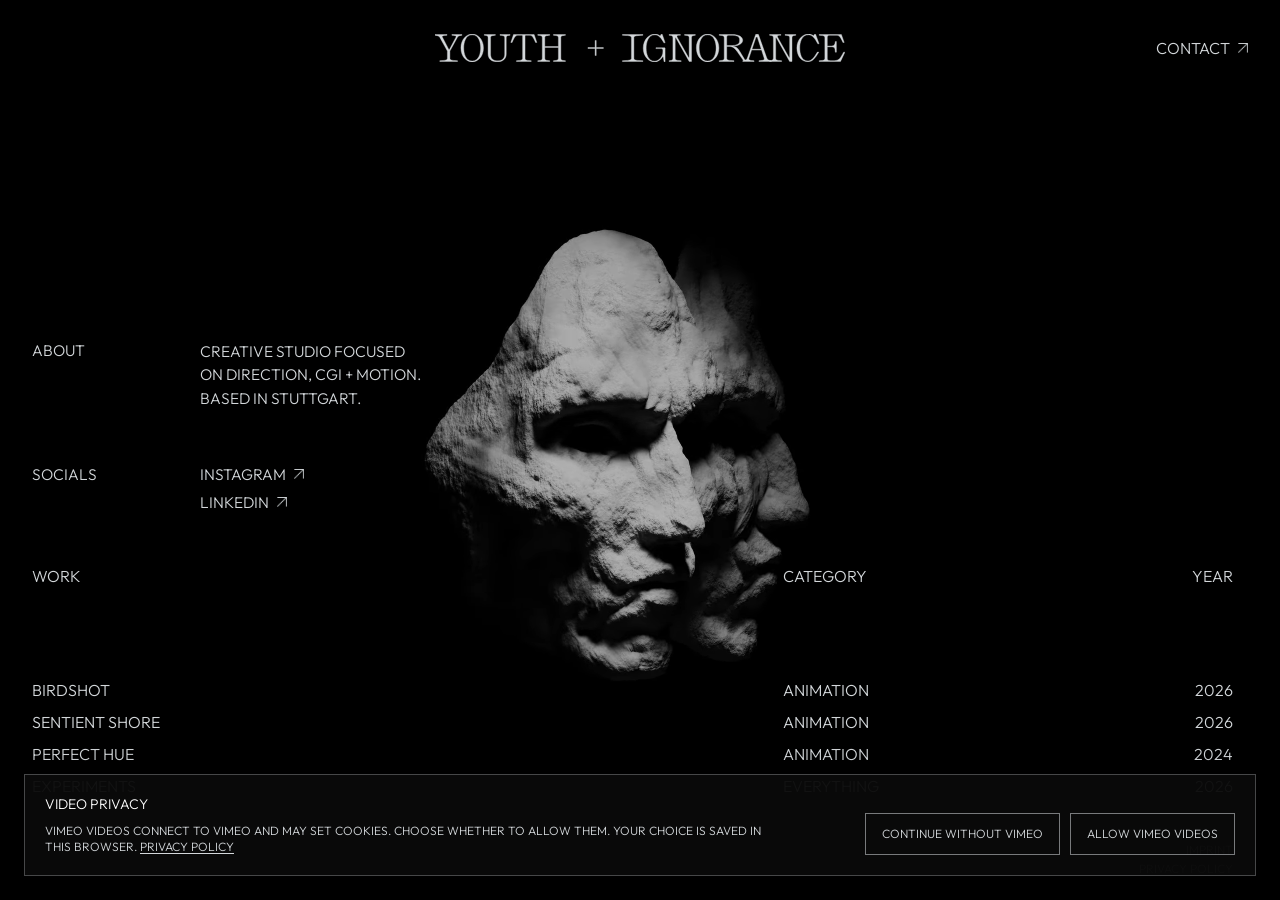
<file: index.html>
<!DOCTYPE html>
<html lang="en">
<head>
  <meta charset="UTF-8">
  <meta name="viewport" content="width=device-width, initial-scale=1.0">
  <title>YOUTH + IGNORANCE</title>

  <meta name="description" content="Youth + Ignorance is a creative studio focused on direction, CGI, and motion. Based in Stuttgart.">
  <link rel="canonical" href="https://www.youthandignorance.com/">
  <meta property="og:type" content="website">
  <meta property="og:site_name" content="Youth + Ignorance">
  <meta property="og:title" content="YOUTH + IGNORANCE">
  <meta property="og:description" content="Direction, CGI + Motion. Based in Stuttgart.">
  <meta property="og:image" content="https://www.youthandignorance.com/assets/Rotating_Mask_Frame_1.webp">
  <meta property="og:url" content="https://www.youthandignorance.com/">
  <meta name="twitter:card" content="summary_large_image">
  <meta name="twitter:title" content="YOUTH + IGNORANCE">
  <meta name="twitter:description" content="Direction, CGI + Motion. Based in Stuttgart.">
  <meta name="twitter:image" content="https://www.youthandignorance.com/assets/Rotating_Mask_Frame_1.webp">

  <link rel="icon" href="assets/favicon.svg" type="image/svg+xml">
  <link rel="apple-touch-icon" href="assets/apple-icon.png">

  <link rel="stylesheet" href="app.css?v=161">

  <script type="application/ld+json">
    {
      "@context": "https://schema.org",
      "@type": "DesignStudio",
      "name": "Youth + Ignorance",
      "legalName": "Böttner, Eisler, Seemann & Wagner GbR",
      "url": "https://www.youthandignorance.com",
      "logo": "https://www.youthandignorance.com/assets/favicon.svg",
      "image": "https://www.youthandignorance.com/assets/Rotating_Mask_Frame_1.webp",
      "description": "Professional creative studio based in Stuttgart specializing in creative direction, CGI with and without AI, and 3D Motion + Design.",
      "address": {
        "@type": "PostalAddress",
        "streetAddress": "Untere Höhbergstraße 19",
        "addressLocality": "Tübingen",
        "postalCode": "72074",
        "addressCountry": "DE"
      },
      "geo": {
        "@type": "GeoCoordinates",
        "latitude": "48.5321",
        "longitude": "9.0645"
      },
      "areaServed": ["Stuttgart", "Tübingen", "Germany", "Europe", "Worldwide"],
      "knowsAbout": [
        "CGI", 
        "3D Animation", 
        "Motion Design", 
        "Creative Direction", 
        "Digital Art", 
        "Branding", 
        "Houdini",
        "Touch Designer"
      ],
      "sameAs": [
        "https://www.instagram.com/youthandignorance/",
        "https://www.linkedin.com/company/youthandignorance/"
      ]
    }
  </script>
</head>
<body>

  <!-- Site Header -->
  <header class="site-header">
    <div class="logo">
      <a href="index.html" class="logo-link">
        <img src="assets/YouthandIgnorance_Typologo_Short_Crisp.svg?v=2" alt="Youth & Ignorance" class="logo-image-mobile">
        <img src="assets/YouthandIgnorance_Typologo_Long_Crisp.svg?v=2" alt="Youth & Ignorance" class="logo-image">
      </a>
    </div>
    
    <a href="mailto:studio@youthandignorance.com" class="desktop-contact-link" id="contactBtn">CONTACT<img src="assets/Arrow.png" alt="" class="arrow-icon"></a>
    
    <!-- Mobile Burger Trigger -->
    <button class="mobile-menu-trigger" id="menuTrigger" aria-label="Open menu">
      <span class="bar"></span>
      <span class="bar"></span>
    </button>
  </header>

  <!-- Project Hover Background Preview -->
  <div class="project-bg-preview" id="projectBgPreview"></div>
  <div class="project-bg-preview" id="projectBgPreviewTemp"></div>

  <!-- Keyvisual Background Container -->
  <div class="keyvisual-container" id="keyvisualContainer">
    <div class="keyvisual-mask keyvisual-mask-video" id="keyvisualMask" aria-hidden="true">
      <img src="assets/Rotating_Mask_Frame_1.webp" alt="" class="keyvisual-poster" id="keyvisualPoster" width="1080" height="1440" decoding="async" fetchpriority="high">
      <video class="keyvisual-video" id="keyvisualVideo" width="1080" height="1440" poster="assets/Rotating_Mask_Frame_1.webp" autoplay muted playsinline webkit-playsinline preload="auto" tabindex="-1">
        <source src="assets/Rotating_Mask_YI.mp4" type="video/mp4">
        <source src="assets/Rotating_Mask_YI.webm" type="video/webm">
      </video>
    </div>
  </div>

  <!-- Desktop Main Content Grid -->
  <main class="desktop-content">
    <div class="grid-container">
      
      <!-- About Row -->
      <section class="desktop-row about-row">
        <div class="row-label">ABOUT</div>
        <div class="row-content">
          <p class="about-text">
            CREATIVE STUDIO FOCUSED<br>
            ON DIRECTION, CGI + MOTION.<br>
            BASED IN STUTTGART.
          </p>
        </div>
      </section>
      
      <!-- Socials Row -->
      <section class="desktop-row socials-row">
        <div class="row-label">SOCIALS</div>
        <div class="row-content">
          <ul class="socials-list">
            <li><a href="https://www.instagram.com/youthandignorance/" target="_blank" rel="noopener">INSTAGRAM<img src="assets/Arrow.png" alt="" class="arrow-icon"></a></li>
            <li><a href="https://www.linkedin.com/company/youthandignorance/" target="_blank" rel="noopener">LINKEDIN<img src="assets/Arrow.png" alt="" class="arrow-icon"></a></li>
          </ul>
        </div>
      </section>
      
      <!-- Work Section (Full Width) -->
      <section class="work-section-full">
        <div class="work-table">
          <!-- Table Headers -->
          <div class="work-table-header">
            <div class="work-hdr-title">WORK</div>
            <div class="work-hdr-category">CATEGORY</div>
            <div class="work-hdr-year">YEAR</div>
          </div>
          
          <!-- Table Rows -->
          <div class="work-rows-list">
            
            <div class="work-row" data-bg="assets/Projects/Covers/Birdshot Cover.webp" data-href="projects/birdshot.html">
              <span class="project-title">BIRDSHOT</span>
              <span class="project-category">ANIMATION</span>
              <span class="project-year">2026</span>
            </div>
            
            <div class="work-row" data-bg="assets/Projects/Covers/Sentient Shore Cover.webp" data-href="projects/sentient-shore.html">
              <span class="project-title">SENTIENT SHORE</span>
              <span class="project-category">ANIMATION</span>
              <span class="project-year">2026</span>
            </div>
            
            <div class="work-row" data-bg="assets/Projects/Covers/Perfect Hue Cover.webp" data-href="projects/perfect-hue.html">
              <span class="project-title">PERFECT HUE</span>
              <span class="project-category">ANIMATION</span>
              <span class="project-year">2024</span>
            </div>

            <div class="work-row" data-bg="assets/Projects/Experiments/video/14-poster.webp" data-href="experiments.html">
              <span class="project-title">EXPERIMENTS</span>
              <span class="project-category">EVERYTHING</span>
              <span class="project-year">2026</span>
            </div>
            
          </div>
        </div>
      </section>
      
    </div>

    <!-- Desktop Footer -->
    <footer class="desktop-footer">
      <a href="imprint.html" class="imprint-link">IMPRINT</a>
      <a href="privacy-policy.html" class="imprint-link">PRIVACY POLICY</a>
    </footer>
  </main>

  <!-- Mobile Main Content Grid -->
  <main class="mobile-content">
    <div class="mobile-work-table">
      <!-- Headers -->
      <div class="mobile-table-header">
        <span class="mob-hdr-year">YEAR</span>
        <span class="mob-hdr-work">WORK</span>
        <span class="mob-hdr-category">CATEGORY</span>
      </div>
      
      <!-- List -->
      <div class="mobile-work-list">
        
        <div class="mobile-work-row" data-bg="assets/Projects/Covers/Birdshot Cover.webp" data-href="projects/birdshot.html">
          <span class="mob-project-year">2026</span>
          <span class="mob-project-title">BIRDSHOT</span>
          <span class="mob-project-category">ANIMATION</span>
        </div>
        
        <div class="mobile-work-row" data-bg="assets/Projects/Covers/Sentient Shore Cover.webp" data-href="projects/sentient-shore.html">
          <span class="mob-project-year">2026</span>
          <span class="mob-project-title">SENTIENT SHORE</span>
          <span class="mob-project-category">ANIMATION</span>
        </div>
        
        <div class="mobile-work-row" data-bg="assets/Projects/Covers/Perfect Hue Cover.webp" data-href="projects/perfect-hue.html">
          <span class="mob-project-year">2024</span>
          <span class="mob-project-title">PERFECT HUE</span>
          <span class="mob-project-category">ANIMATION</span>
        </div>

        <div class="mobile-work-row" data-bg="assets/Projects/Experiments/video/14-poster.webp" data-href="experiments.html">
          <span class="mob-project-year">2026</span>
          <span class="mob-project-title">EXPERIMENTS</span>
          <span class="mob-project-category">EVERYTHING</span>
        </div>
        
      </div>
    </div>
  </main>

  <!-- Mobile Homepage Footer -->
  <footer class="mobile-homepage-footer">
    <a href="imprint.html" class="overlay-footer-link">IMPRINT</a>
    <a href="privacy-policy.html" class="overlay-footer-link">PRIVACY POLICY</a>
  </footer>

  <!-- Shared mobile menu content is rendered by main.js -->
  <div class="mobile-menu-overlay" id="mobileMenu"></div>

  <script src="main.js?v=137"></script>
</body>
</html>
</file>
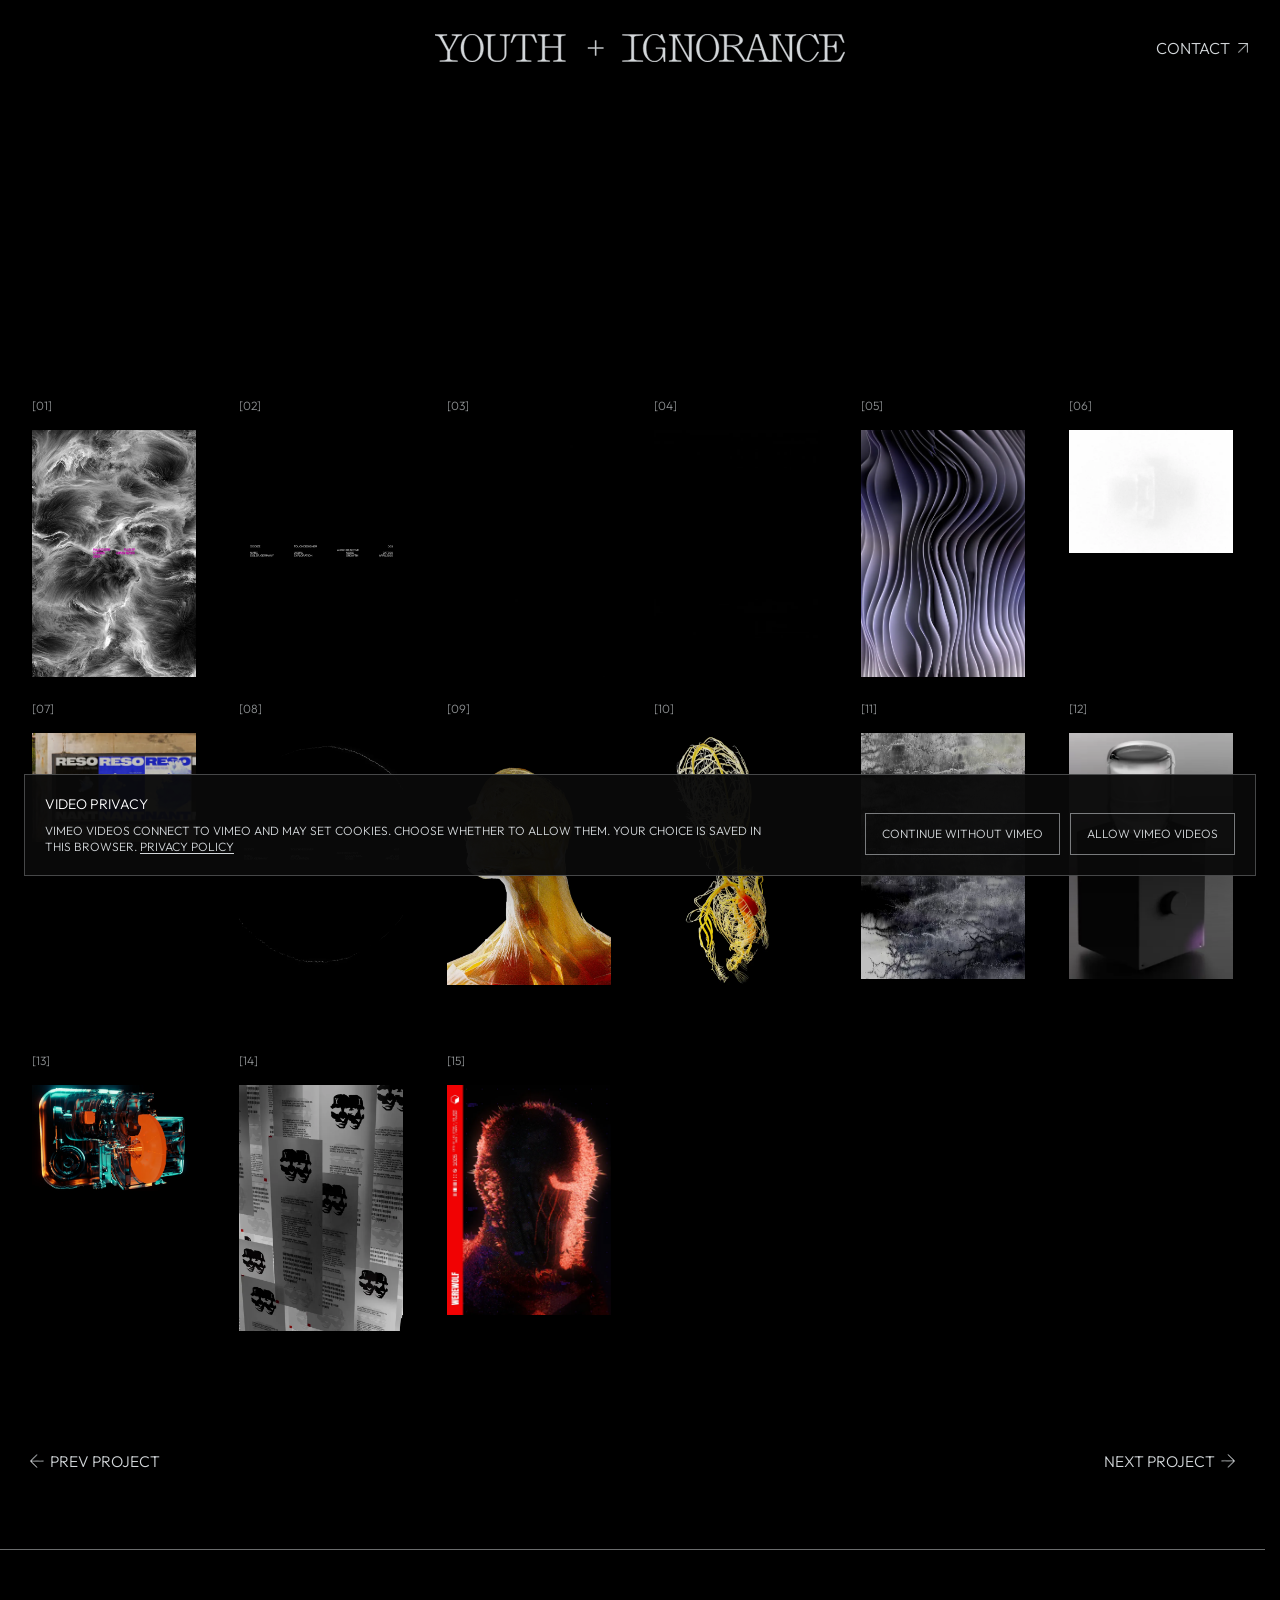
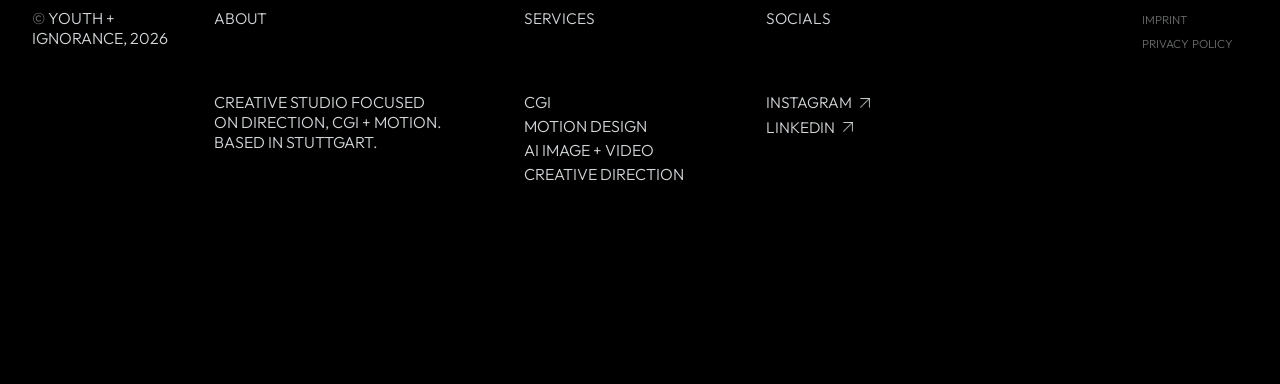
<file: experiments.html>
<!DOCTYPE html>
<html lang="en">
<head>
  <meta charset="UTF-8">
  <meta name="viewport" content="width=device-width, initial-scale=1.0">
  <title>Y+I | EXPERIMENTS</title>
  <meta name="description" content="Motion, CGI, image and video experiments by Youth + Ignorance.">
  <link rel="canonical" href="https://www.youthandignorance.com/experiments.html">
  <meta property="og:type" content="website">
  <meta property="og:site_name" content="Youth + Ignorance">
  <meta property="og:title" content="YOUTH + IGNORANCE | EXPERIMENTS">
  <meta property="og:description" content="Motion, CGI, image and video experiments by Youth + Ignorance.">
  <meta property="og:image" content="https://www.youthandignorance.com/assets/Projects/Experiments/video/14-poster.webp">
  <meta property="og:url" content="https://www.youthandignorance.com/experiments.html">
  <meta name="twitter:card" content="summary_large_image">
  <meta name="twitter:title" content="YOUTH + IGNORANCE | EXPERIMENTS">
  <meta name="twitter:description" content="Motion, CGI, image and video experiments by Youth + Ignorance.">
  <meta name="twitter:image" content="https://www.youthandignorance.com/assets/Projects/Experiments/video/14-poster.webp">
  <link rel="icon" href="assets/favicon.svg" type="image/svg+xml">
  <link rel="apple-touch-icon" href="assets/apple-icon.png">
  <link rel="stylesheet" href="app.css?v=161">
</head>
<body class="subpage-body">
  <header class="site-header">
    <div class="logo">
      <a href="index.html" class="logo-link">
        <img src="assets/YouthandIgnorance_Typologo_Short_Crisp.svg?v=2" alt="Youth & Ignorance" class="logo-image-mobile">
        <img src="assets/YouthandIgnorance_Typologo_Long_Crisp.svg?v=2" alt="Youth & Ignorance" class="logo-image">
      </a>
    </div>
    <a href="mailto:studio@youthandignorance.com" class="desktop-contact-link" id="contactBtn">CONTACT<img src="assets/Arrow.png" alt="" class="arrow-icon"></a>
    <button class="mobile-menu-trigger" id="menuTrigger" aria-label="Open menu">
      <span class="bar"></span>
      <span class="bar"></span>
    </button>
  </header>

  <main class="subpage-content experiments-page-content" aria-label="Experiments">
    <section class="experiments-grid" aria-label="Experiment media grid">
      <article class="experiment-card"><div class="experiment-index">[01]</div><div class="experiment-media experiment-video" style="--media-ratio: 2 / 3;"><video muted loop playsinline preload="none" poster="assets/Projects/Experiments/video/01-poster.webp" aria-label="Experiment 01"><source data-src="assets/Projects/Experiments/video/01.mp4" type="video/mp4"></video></div></article>
      <article class="experiment-card"><div class="experiment-index">[02]</div><div class="experiment-media experiment-video" style="--media-ratio: 2 / 3;"><video muted loop playsinline preload="none" poster="assets/Projects/Experiments/video/02-poster.webp" aria-label="Experiment 02"><source data-src="assets/Projects/Experiments/video/02.mp4" type="video/mp4"></video></div></article>
      <article class="experiment-card"><div class="experiment-index">[03]</div><div class="experiment-media experiment-video" style="--media-ratio: 2 / 3;"><video muted loop playsinline preload="none" poster="assets/Projects/Experiments/video/03-poster.webp" aria-label="Experiment 03"><source data-src="assets/Projects/Experiments/video/03.mp4" type="video/mp4"></video></div></article>
      <article class="experiment-card"><div class="experiment-index">[04]</div><div class="experiment-media experiment-video" style="--media-ratio: 2 / 3;"><video muted loop playsinline preload="none" poster="assets/Projects/Experiments/video/04-poster.webp" aria-label="Experiment 04"><source data-src="assets/Projects/Experiments/video/04.mp4" type="video/mp4"></video></div></article>
      <article class="experiment-card"><div class="experiment-index">[05]</div><div class="experiment-media experiment-video" style="--media-ratio: 2 / 3;"><video muted loop playsinline preload="none" poster="assets/Projects/Experiments/video/05-poster.webp" aria-label="Experiment 05"><source data-src="assets/Projects/Experiments/video/05.mp4" type="video/mp4"></video></div></article>
      <article class="experiment-card"><div class="experiment-index">[06]</div><div class="experiment-media experiment-video" style="--media-ratio: 4 / 3;"><video muted loop playsinline preload="none" poster="assets/Projects/Experiments/video/06-poster.webp" aria-label="Experiment 06"><source data-src="assets/Projects/Experiments/video/06.mp4" type="video/mp4"></video></div></article>

      <article class="experiment-card"><div class="experiment-index">[07]</div><img class="experiment-media" src="assets/Projects/Experiments/7.webp" srcset="assets/Projects/Experiments/7-720.webp 720w, assets/Projects/Experiments/7.webp 2000w" sizes="(max-width: 768px) calc(100vw - 40px), 25vw" alt="Experiment 07" width="2000" height="1334" loading="lazy" decoding="async"></article>
      <article class="experiment-card"><div class="experiment-index">[08]</div><div class="experiment-media experiment-video" style="--media-ratio: 2 / 3;"><video muted loop playsinline preload="none" poster="assets/Projects/Experiments/video/08-poster.webp" aria-label="Experiment 08"><source data-src="assets/Projects/Experiments/video/08.mp4" type="video/mp4"></video></div></article>
      <article class="experiment-card"><div class="experiment-index">[09]</div><img class="experiment-media" src="assets/Projects/Experiments/9.webp" alt="Experiment 09" width="571" height="876" loading="lazy" decoding="async"></article>
      <article class="experiment-card"><div class="experiment-index">[10]</div><img class="experiment-media" src="assets/Projects/Experiments/10.webp" alt="Experiment 10" width="552" height="994" loading="lazy" decoding="async"></article>
      <article class="experiment-card"><div class="experiment-index">[11]</div><div class="experiment-media experiment-video" style="--media-ratio: 2 / 3;"><video muted loop playsinline preload="none" poster="assets/Projects/Experiments/video/11-poster.webp" aria-label="Experiment 11"><source data-src="assets/Projects/Experiments/video/11.mp4" type="video/mp4"></video></div></article>
      <article class="experiment-card"><div class="experiment-index">[12]</div><div class="experiment-media experiment-video" style="--media-ratio: 2 / 3;"><video muted loop playsinline preload="none" poster="assets/Projects/Experiments/video/12-poster.webp" aria-label="Experiment 12"><source data-src="assets/Projects/Experiments/video/12.mp4" type="video/mp4"></video></div></article>

      <article class="experiment-card"><div class="experiment-index">[13]</div><img class="experiment-media" src="assets/Projects/Experiments/13.webp?v=2" alt="Experiment 13" width="1059" height="686" loading="lazy" decoding="async"></article>
      <article class="experiment-card"><div class="experiment-index">[14]</div><div class="experiment-media experiment-video" style="--media-ratio: 2 / 3;"><video muted loop playsinline preload="none" poster="assets/Projects/Experiments/video/14-poster.webp" aria-label="Experiment 14"><source data-src="assets/Projects/Experiments/video/14.mp4" type="video/mp4"></video></div></article>
      <article class="experiment-card"><div class="experiment-index">[15]</div><img class="experiment-media" src="assets/Projects/Experiments/15.webp" srcset="assets/Projects/Experiments/15-720.webp 720w, assets/Projects/Experiments/15.webp 1429w" sizes="(max-width: 768px) calc(100vw - 40px), 25vw" alt="Experiment 15" width="1429" height="2000" loading="lazy" decoding="async"></article>
    </section>

    <nav class="subpage-nav-bar" aria-label="Project navigation">
      <a href="projects/perfect-hue.html" class="subpage-nav-link"><img src="assets/Arrow.png" alt="" class="arrow-icon prev-arrow">PREV PROJECT</a>
      <a href="projects/birdshot.html" class="subpage-nav-link">NEXT PROJECT<img src="assets/Arrow.png" alt="" class="arrow-icon next-arrow"></a>
    </nav>

    <footer class="subpage-footer">
      <div class="footer-cohesive-group">
        <div class="subpage-footer-col about-col">
          <div class="footer-hdr">ABOUT</div>
          <p class="footer-about-text">CREATIVE STUDIO FOCUSED<br>ON DIRECTION, CGI + MOTION.<br>BASED IN STUTTGART.</p>
        </div>
        <div class="subpage-footer-col services-col">
          <div class="footer-hdr">SERVICES</div>
          <ul class="footer-socials-list">
            <li>CGI</li>
            <li>MOTION DESIGN</li>
            <li>AI IMAGE + VIDEO</li>
            <li>CREATIVE DIRECTION</li>
          </ul>
        </div>
        <div class="subpage-footer-col socials-col">
          <div class="footer-hdr">SOCIALS</div>
          <ul class="footer-socials-list">
            <li><a href="https://www.instagram.com/youthandignorance/" target="_blank" rel="noopener">INSTAGRAM<img src="assets/Arrow.png" alt="" class="arrow-icon"></a></li>
            <li><a href="https://www.linkedin.com/company/youthandignorance/" target="_blank" rel="noopener">LINKEDIN<img src="assets/Arrow.png" alt="" class="arrow-icon"></a></li>
          </ul>
        </div>
      </div>
      <div class="subpage-footer-col contact-col">
        <div class="footer-hdr">CONTACT</div>
        <div class="footer-contact-value">
          <p class="overlay-contact-studio">STUDIO</p>
          <p><a href="mailto:studio@youthandignorance.com" class="footer-contact-link">@YOUTHANDIGNORANCE.COM<img src="assets/Arrow.png" alt="" class="arrow-icon"></a></p>
        </div>
      </div>
      <div class="subpage-footer-bottom">
        <div class="subpage-footer-col copyright-col"><span class="copyright-sign">&copy;</span> YOUTH + IGNORANCE, 2026</div>
        <div class="subpage-footer-col imprint-col">
          <ul class="footer-imprint-list">
            <li><a href="imprint.html" class="imprint-link">IMPRINT</a></li>
            <li><a href="privacy-policy.html" class="imprint-link">PRIVACY POLICY</a></li>
          </ul>
        </div>
      </div>
    </footer>
  </main>

  <!-- Shared mobile menu content is rendered by main.js -->
  <div class="mobile-menu-overlay" id="mobileMenu"></div>

  <script src="main.js?v=137"></script>
</body>
</html>
</file>
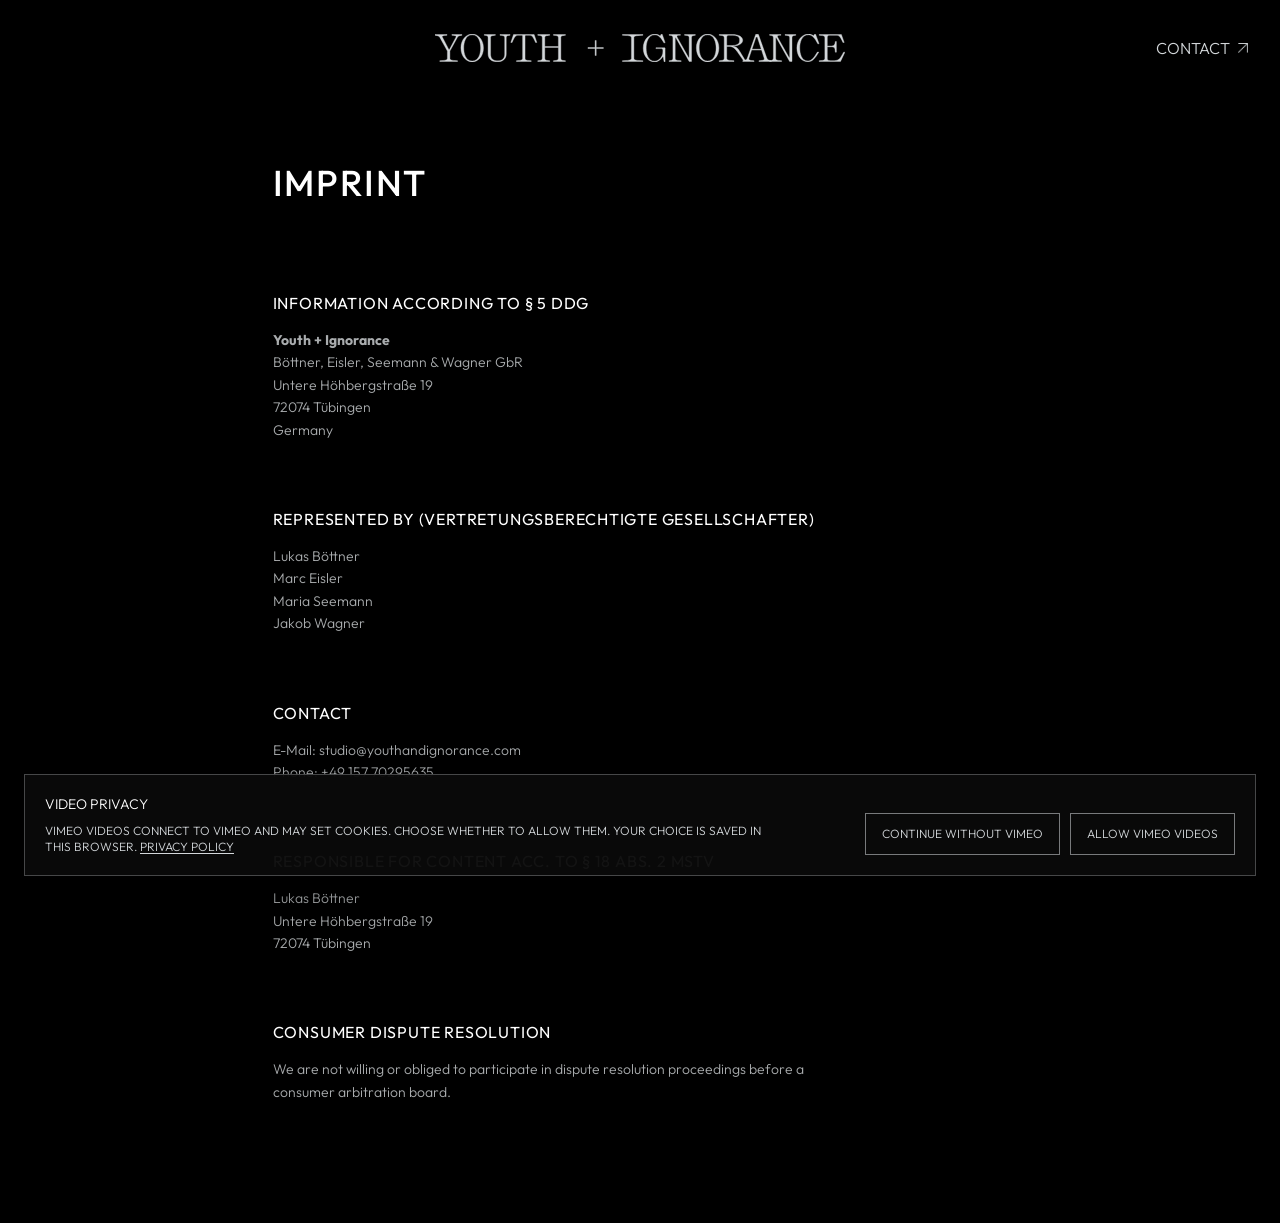
<file: imprint.html>
<!DOCTYPE html>
<html lang="en">
<head>
    <meta charset="UTF-8">
    <meta name="viewport" content="width=device-width, initial-scale=1.0">
    <title>IMPRINT — YOUTH + IGNORANCE</title>
    <meta name="description" content="Imprint and legal disclosures for Youth + Ignorance creative studio, based in Stuttgart.">
    <link rel="canonical" href="https://www.youthandignorance.com/imprint.html">
    <link rel="icon" href="assets/favicon.svg" type="image/svg+xml">
    <link rel="apple-touch-icon" href="assets/apple-icon.png">
    <link rel="stylesheet" href="app.css?v=161">
</head>
<body class="legal-doc">

    <!-- Site Header -->
    <header class="site-header">
      <div class="logo">
        <a href="index.html" class="logo-link">
          <img src="assets/YouthandIgnorance_Typologo_Short_Crisp.svg?v=2" alt="Youth & Ignorance" class="logo-image-mobile">
          <img src="assets/YouthandIgnorance_Typologo_Long_Crisp.svg?v=2" alt="Youth & Ignorance" class="logo-image">
        </a>
      </div>
      
      <a href="mailto:studio@youthandignorance.com" class="desktop-contact-link" id="contactBtn">CONTACT<img src="assets/Arrow.png" alt="" class="arrow-icon"></a>
      
      <!-- Mobile Burger Trigger -->
      <button class="mobile-menu-trigger" id="menuTrigger" aria-label="Open menu">
        <span class="bar"></span>
        <span class="bar"></span>
      </button>
    </header>

    <main class="legal-wrapper">
        <h1>Imprint</h1>

        <h2>Information according to § 5 DDG</h2>
        <p>
            <strong>Youth + Ignorance</strong><br>
            Böttner, Eisler, Seemann & Wagner GbR<br>
            Untere Höhbergstraße 19<br>
            72074 Tübingen<br>
            Germany
        </p>

        <h2>Represented by (Vertretungsberechtigte Gesellschafter)</h2>
        <p>
            Lukas Böttner<br>
            Marc Eisler<br>
            Maria Seemann<br>
            Jakob Wagner
        </p>

        <h2>Contact</h2>
        <p>
            E-Mail: studio@youthandignorance.com<br>
            Phone: +49 157 70295635
        </p>

        <h2>Responsible for Content acc. to § 18 Abs. 2 MStV</h2>
        <p>
            Lukas Böttner<br>
            Untere Höhbergstraße 19<br>
            72074 Tübingen
        </p>

        <h2>Consumer Dispute Resolution</h2>
        <p>We are not willing or obliged to participate in dispute resolution proceedings before a consumer arbitration board.</p>
    </main>
    
    <!-- Shared mobile menu content is rendered by main.js -->
    <div class="mobile-menu-overlay" id="mobileMenu"></div>

    <script src="main.js?v=137"></script>
</body>
</html>
</file>
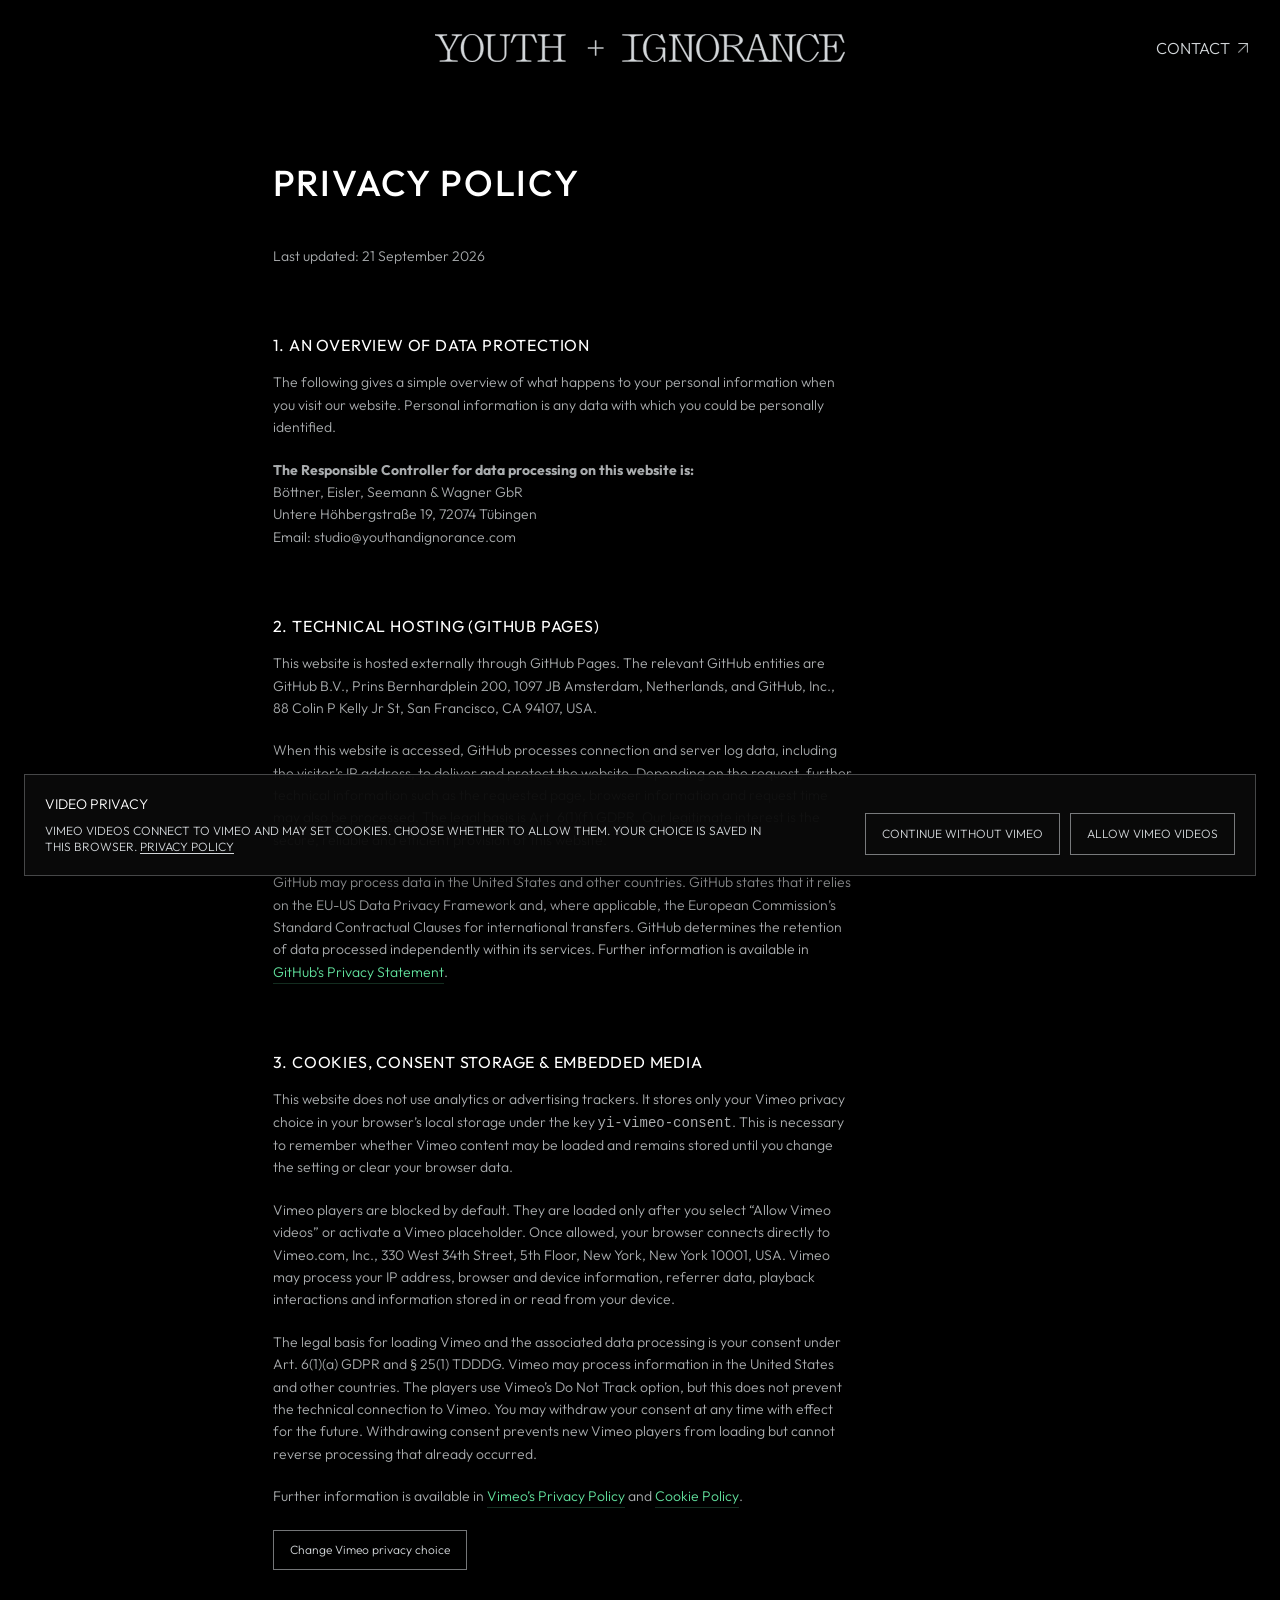
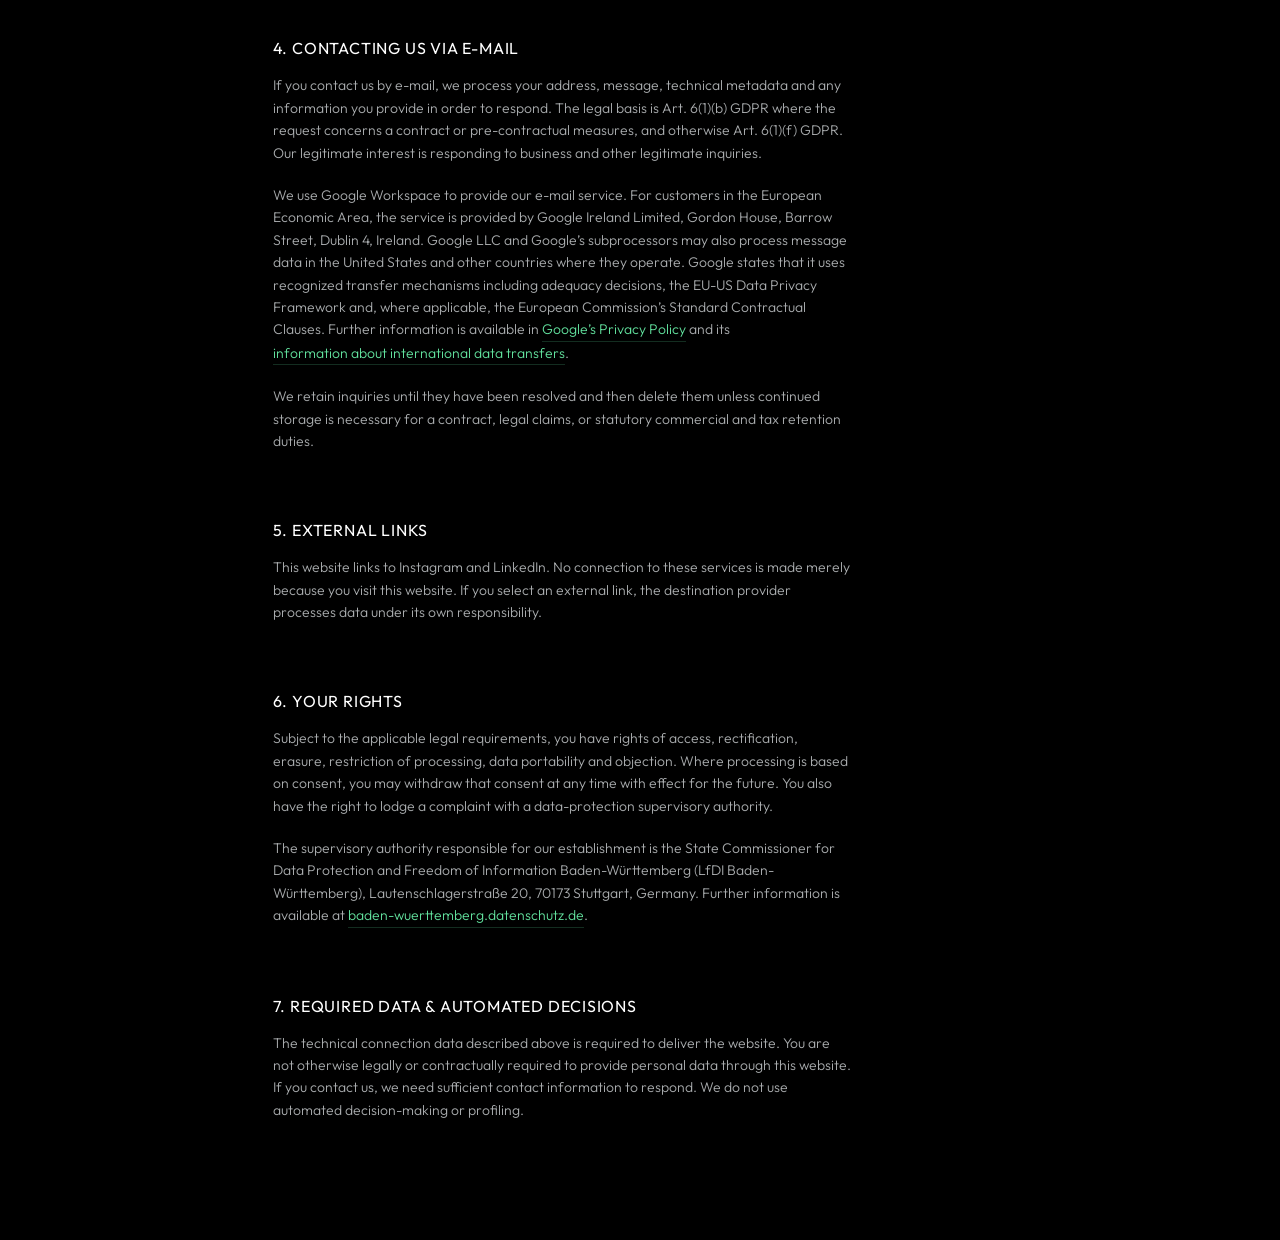
<file: privacy-policy.html>
<!DOCTYPE html>
<html lang="en">
<head>
    <meta charset="UTF-8">
    <meta name="viewport" content="width=device-width, initial-scale=1.0">
    <title>PRIVACY POLICY — YOUTH + IGNORANCE</title>
    <meta name="description" content="Privacy policy and data protection disclosures for Youth + Ignorance creative studio.">
    <link rel="canonical" href="https://www.youthandignorance.com/privacy-policy.html">
    <link rel="icon" href="assets/favicon.svg" type="image/svg+xml">
    <link rel="apple-touch-icon" href="assets/apple-icon.png">
    <link rel="stylesheet" href="app.css?v=161">
</head>
<body class="legal-doc">

    <!-- Site Header -->
    <header class="site-header">
      <div class="logo">
        <a href="index.html" class="logo-link">
          <img src="assets/YouthandIgnorance_Typologo_Short_Crisp.svg?v=2" alt="Youth & Ignorance" class="logo-image-mobile">
          <img src="assets/YouthandIgnorance_Typologo_Long_Crisp.svg?v=2" alt="Youth & Ignorance" class="logo-image">
        </a>
      </div>
      
      <a href="mailto:studio@youthandignorance.com" class="desktop-contact-link" id="contactBtn">CONTACT<img src="assets/Arrow.png" alt="" class="arrow-icon"></a>
      
      <!-- Mobile Burger Trigger -->
      <button class="mobile-menu-trigger" id="menuTrigger" aria-label="Open menu">
        <span class="bar"></span>
        <span class="bar"></span>
      </button>
    </header>

    <main class="legal-wrapper">
        <h1>Privacy Policy</h1>
        <p>Last updated: 21 September 2026</p>

        <h2>1. An Overview of Data Protection</h2>
        <p>The following gives a simple overview of what happens to your personal information when you visit our website. Personal information is any data with which you could be personally identified.</p>
        
        <p><strong>The Responsible Controller for data processing on this website is:</strong><br>
        Böttner, Eisler, Seemann & Wagner GbR<br>
        Untere Höhbergstraße 19, 72074 Tübingen<br>
        Email: studio@youthandignorance.com</p>

        <h2>2. Technical Hosting (GitHub Pages)</h2>
        <p>This website is hosted externally through GitHub Pages. The relevant GitHub entities are GitHub B.V., Prins Bernhardplein 200, 1097 JB Amsterdam, Netherlands, and GitHub, Inc., 88 Colin P Kelly Jr St, San Francisco, CA 94107, USA.</p>
        <p>When this website is accessed, GitHub processes connection and server log data, including the visitor’s IP address, to deliver and protect the website. Depending on the request, further technical information such as the requested page, browser information and request time may also be processed. The legal basis is Art. 6(1)(f) GDPR. Our legitimate interest is the secure, reliable and efficient provision of this website.</p>
        <p>GitHub may process data in the United States and other countries. GitHub states that it relies on the EU-US Data Privacy Framework and, where applicable, the European Commission’s Standard Contractual Clauses for international transfers. GitHub determines the retention of data processed independently within its services. Further information is available in <a href="https://docs.github.com/en/site-policy/privacy-policies/github-general-privacy-statement" target="_blank" rel="noopener noreferrer">GitHub’s Privacy Statement</a>.</p>

        <h2>3. Cookies, Consent Storage & Embedded Media</h2>
        <p>This website does not use analytics or advertising trackers. It stores only your Vimeo privacy choice in your browser’s local storage under the key <code>yi-vimeo-consent</code>. This is necessary to remember whether Vimeo content may be loaded and remains stored until you change the setting or clear your browser data.</p>
        <p>Vimeo players are blocked by default. They are loaded only after you select “Allow Vimeo videos” or activate a Vimeo placeholder. Once allowed, your browser connects directly to Vimeo.com, Inc., 330 West 34th Street, 5th Floor, New York, New York 10001, USA. Vimeo may process your IP address, browser and device information, referrer data, playback interactions and information stored in or read from your device.</p>
        <p>The legal basis for loading Vimeo and the associated data processing is your consent under Art. 6(1)(a) GDPR and § 25(1) TDDDG. Vimeo may process information in the United States and other countries. The players use Vimeo’s Do Not Track option, but this does not prevent the technical connection to Vimeo. You may withdraw your consent at any time with effect for the future. Withdrawing consent prevents new Vimeo players from loading but cannot reverse processing that already occurred.</p>
        <p>Further information is available in <a href="https://vimeo.com/legal/privacy/policy" target="_blank" rel="noopener noreferrer">Vimeo’s Privacy Policy</a> and <a href="https://vimeo.com/legal/privacy/cookies" target="_blank" rel="noopener noreferrer">Cookie Policy</a>.</p>
        <p><button type="button" class="legal-privacy-settings" data-vimeo-consent-settings>Change Vimeo privacy choice</button></p>

        <h2>4. Contacting Us via E-Mail</h2>
        <p>If you contact us by e-mail, we process your address, message, technical metadata and any information you provide in order to respond. The legal basis is Art. 6(1)(b) GDPR where the request concerns a contract or pre-contractual measures, and otherwise Art. 6(1)(f) GDPR. Our legitimate interest is responding to business and other legitimate inquiries.</p>
        <p>We use Google Workspace to provide our e-mail service. For customers in the European Economic Area, the service is provided by Google Ireland Limited, Gordon House, Barrow Street, Dublin 4, Ireland. Google LLC and Google’s subprocessors may also process message data in the United States and other countries where they operate. Google states that it uses recognized transfer mechanisms including adequacy decisions, the EU-US Data Privacy Framework and, where applicable, the European Commission’s Standard Contractual Clauses. Further information is available in <a href="https://policies.google.com/privacy" target="_blank" rel="noopener noreferrer">Google’s Privacy Policy</a> and its <a href="https://policies.google.com/privacy/frameworks" target="_blank" rel="noopener noreferrer">information about international data transfers</a>.</p>
        <p>We retain inquiries until they have been resolved and then delete them unless continued storage is necessary for a contract, legal claims, or statutory commercial and tax retention duties.</p>

        <h2>5. External Links</h2>
        <p>This website links to Instagram and LinkedIn. No connection to these services is made merely because you visit this website. If you select an external link, the destination provider processes data under its own responsibility.</p>

        <h2>6. Your Rights</h2>
        <p>Subject to the applicable legal requirements, you have rights of access, rectification, erasure, restriction of processing, data portability and objection. Where processing is based on consent, you may withdraw that consent at any time with effect for the future. You also have the right to lodge a complaint with a data-protection supervisory authority.</p>
        <p>The supervisory authority responsible for our establishment is the State Commissioner for Data Protection and Freedom of Information Baden-Württemberg (LfDI Baden-Württemberg), Lautenschlagerstraße 20, 70173 Stuttgart, Germany. Further information is available at <a href="https://www.baden-wuerttemberg.datenschutz.de/" target="_blank" rel="noopener noreferrer">baden-wuerttemberg.datenschutz.de</a>.</p>

        <h2>7. Required Data & Automated Decisions</h2>
        <p>The technical connection data described above is required to deliver the website. You are not otherwise legally or contractually required to provide personal data through this website. If you contact us, we need sufficient contact information to respond. We do not use automated decision-making or profiling.</p>
    </main>
    
    <!-- Shared mobile menu content is rendered by main.js -->
    <div class="mobile-menu-overlay" id="mobileMenu"></div>

    <script src="main.js?v=137"></script>
</body>
</html>
</file>
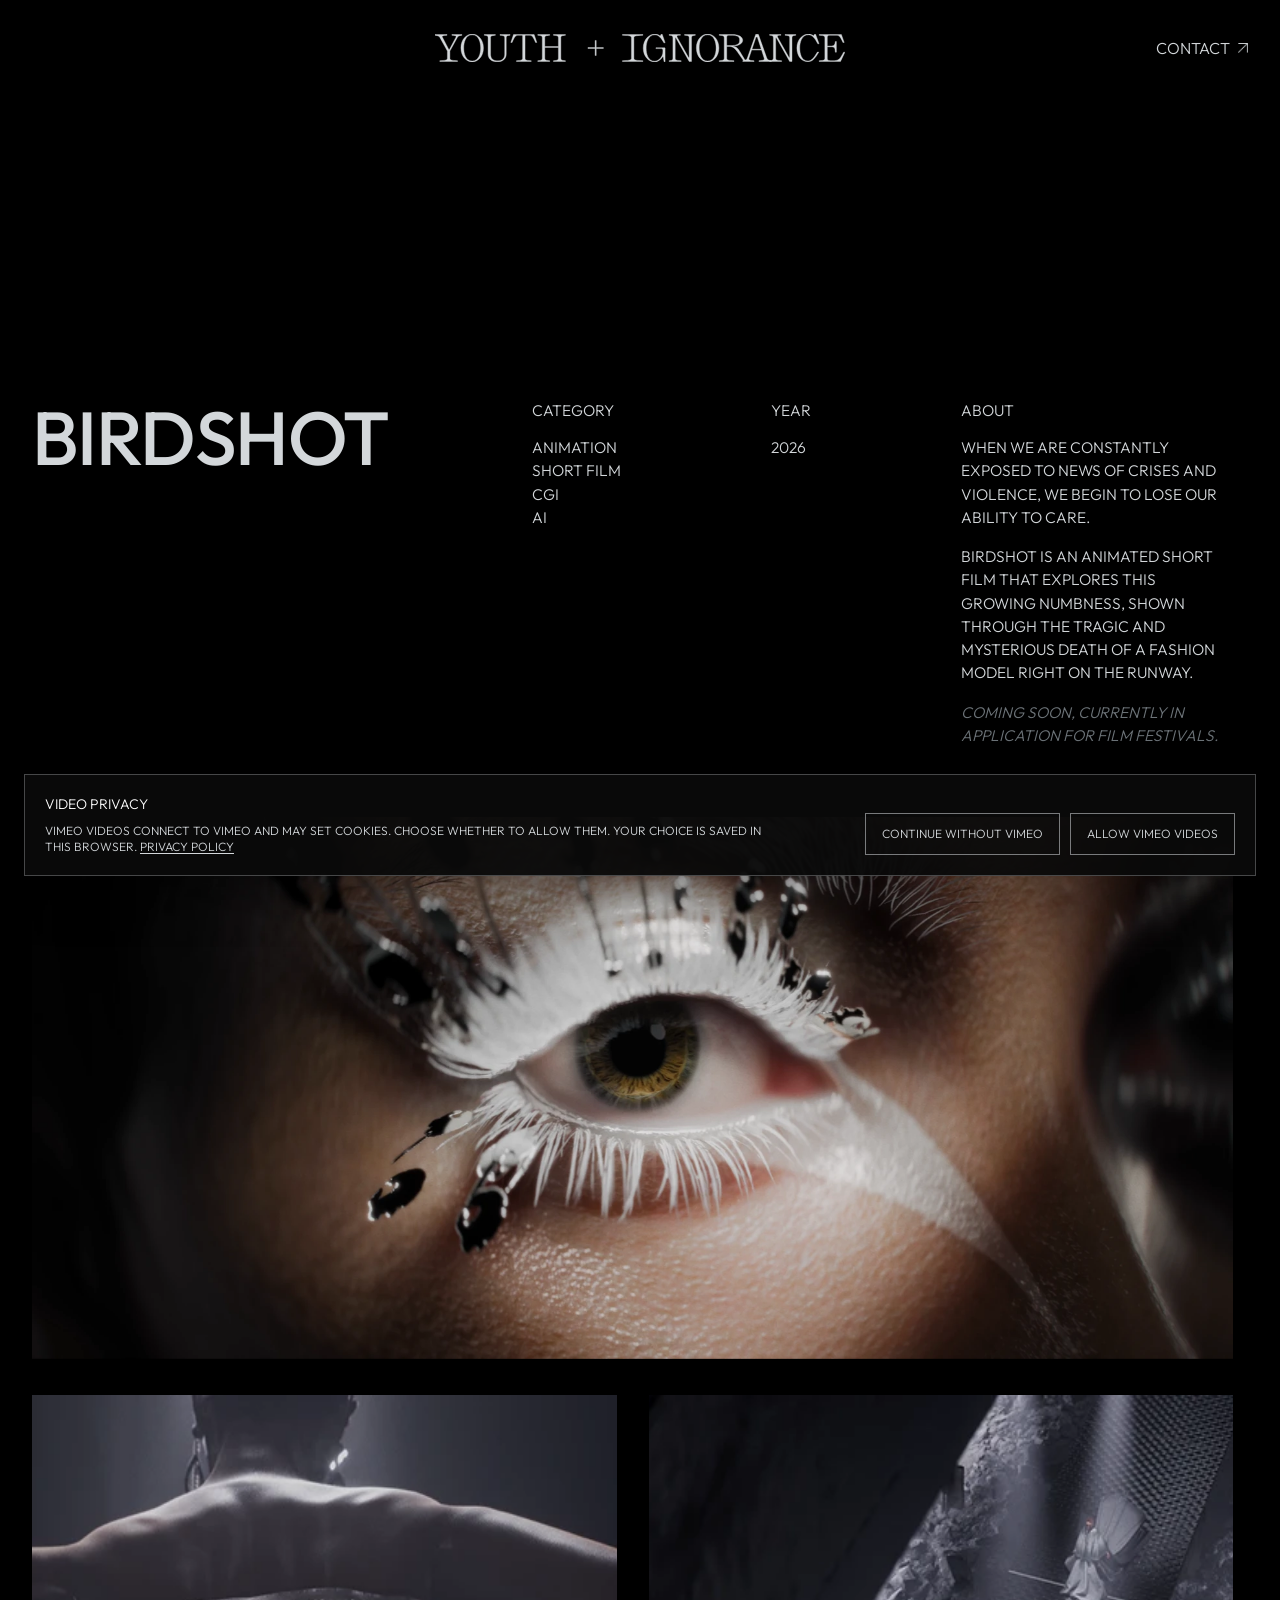
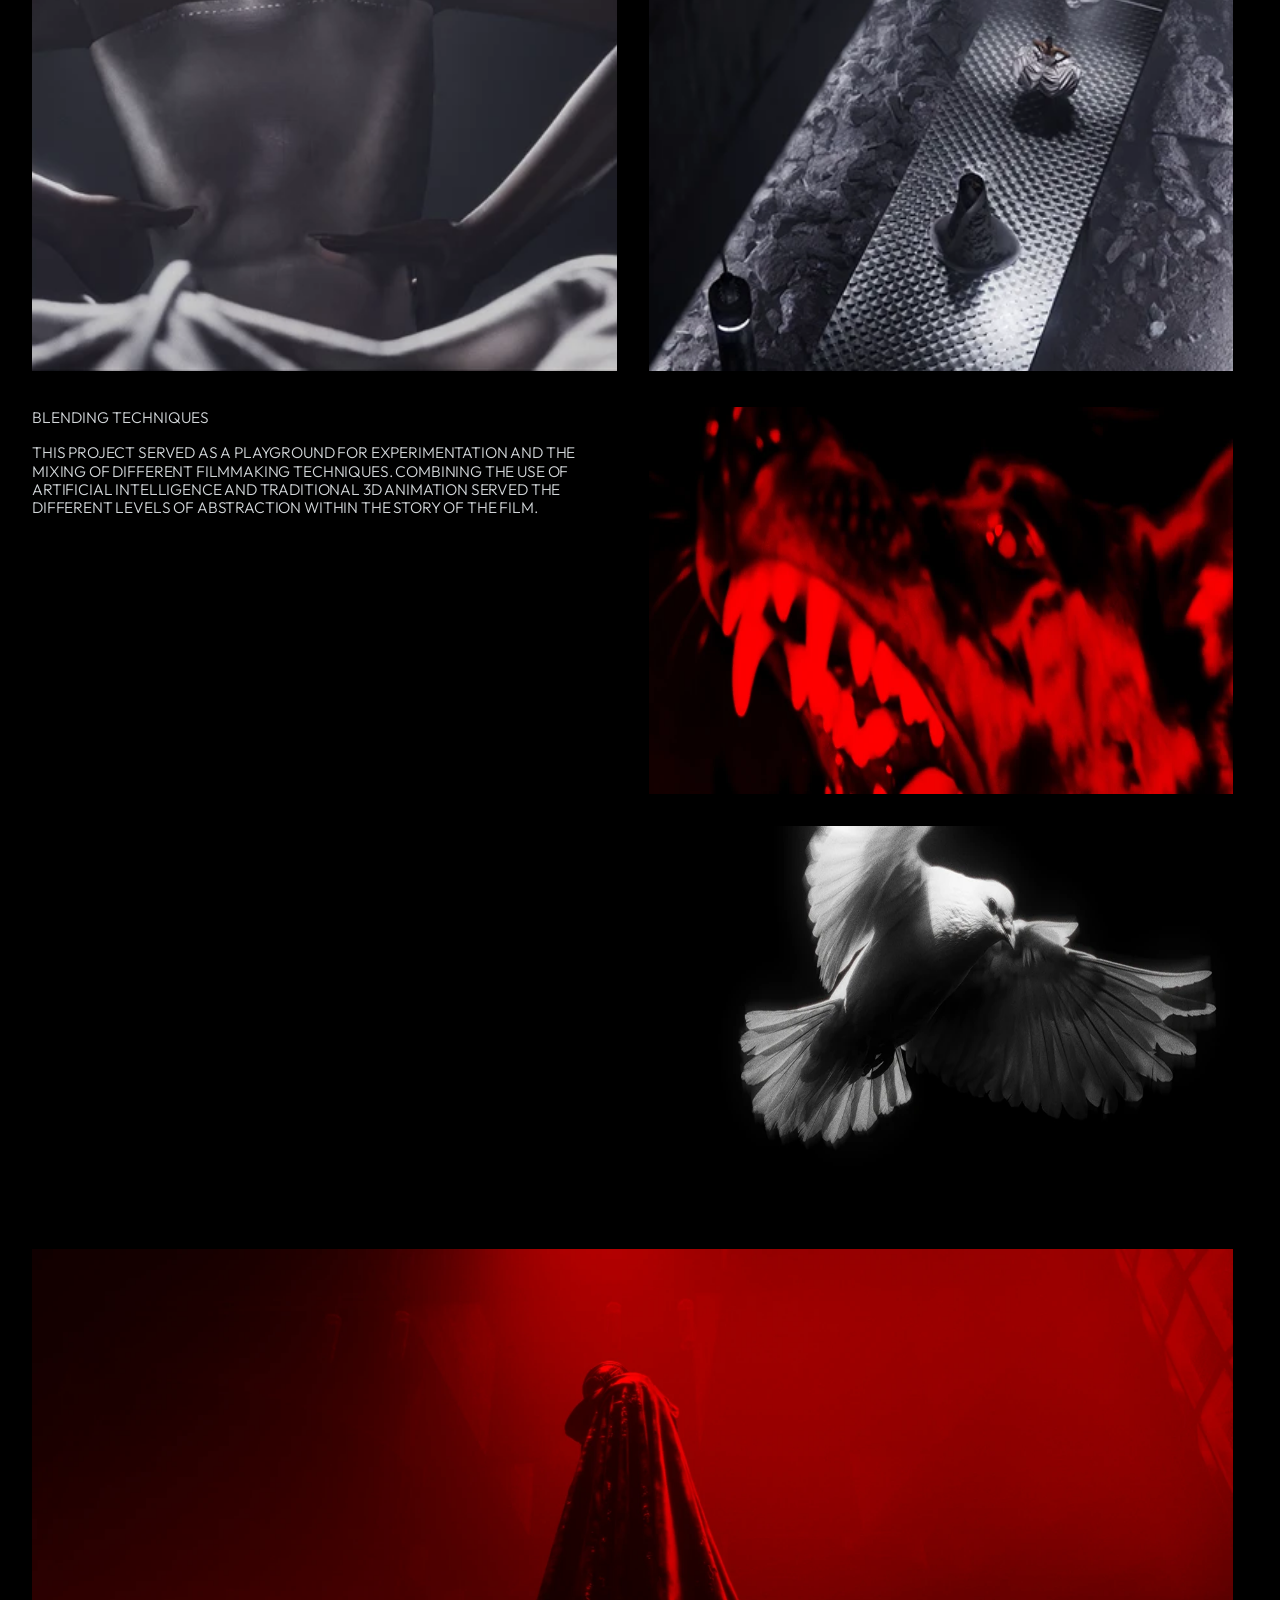
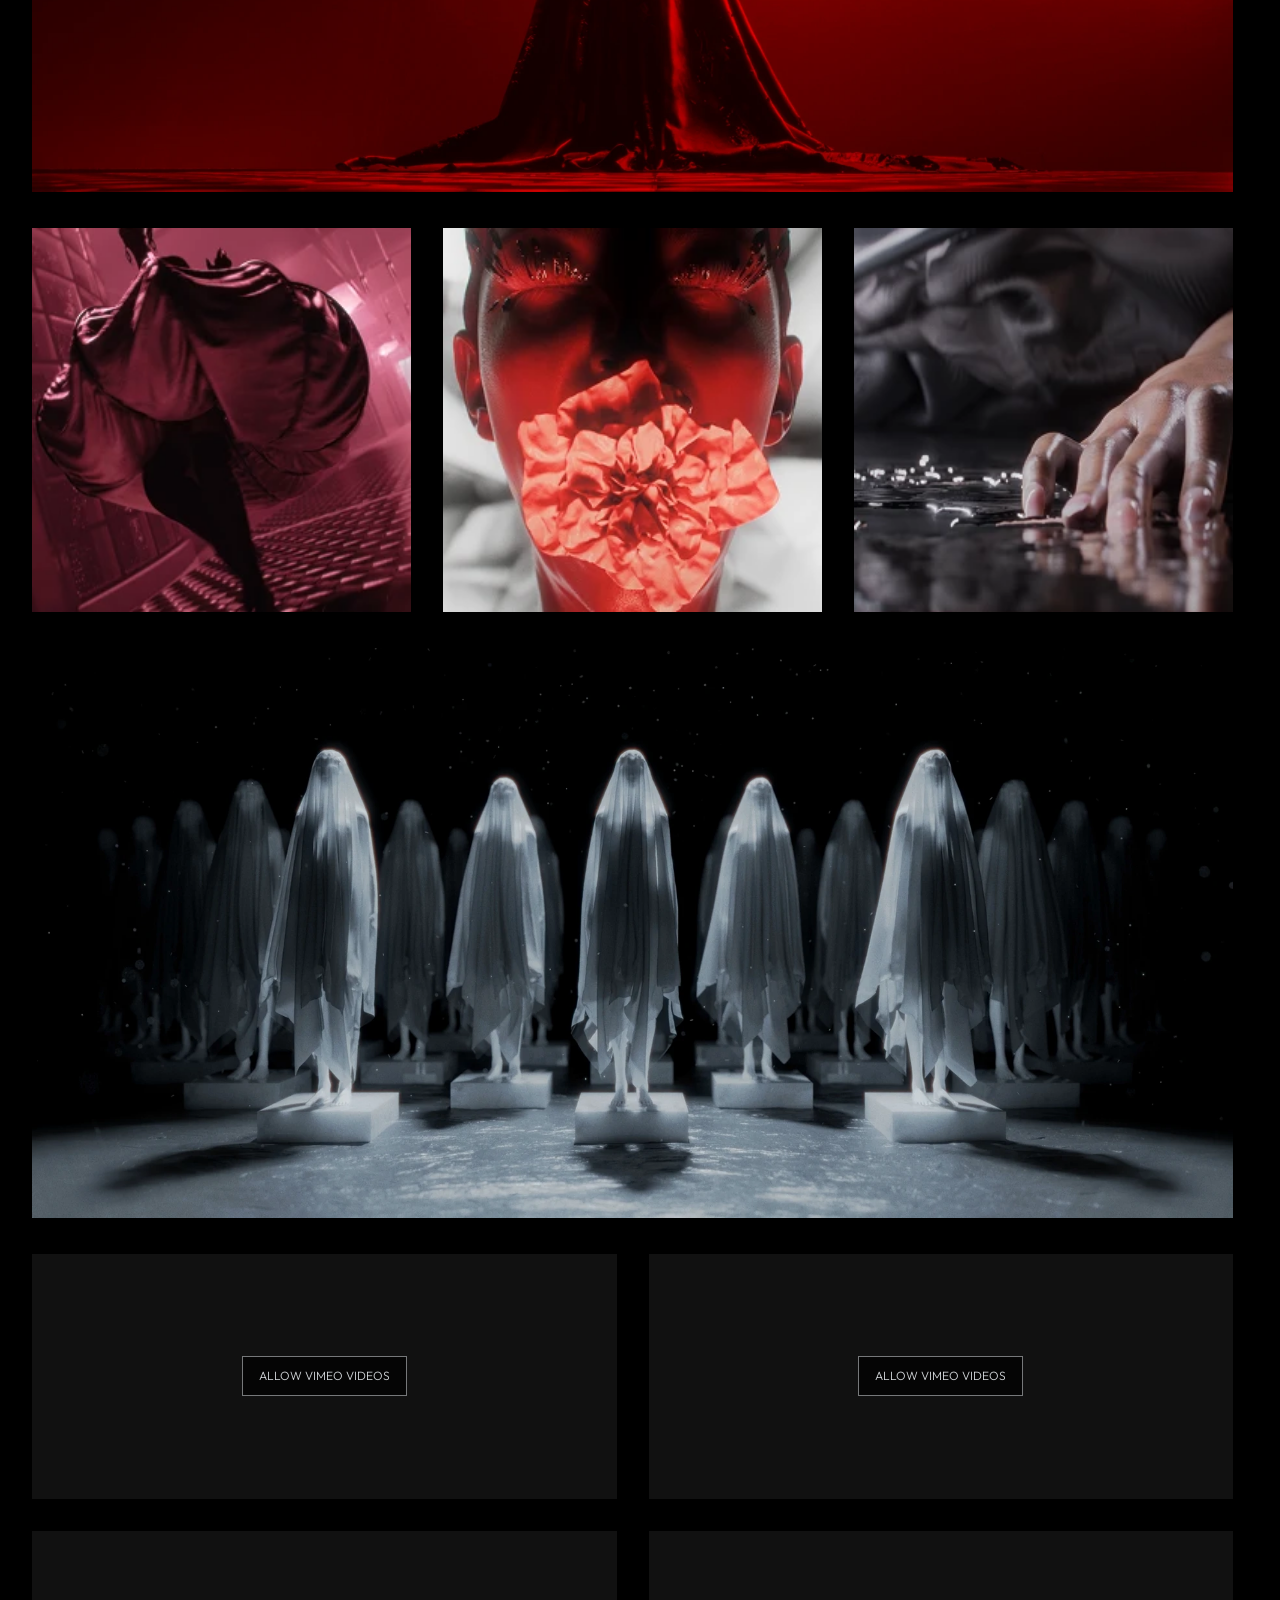
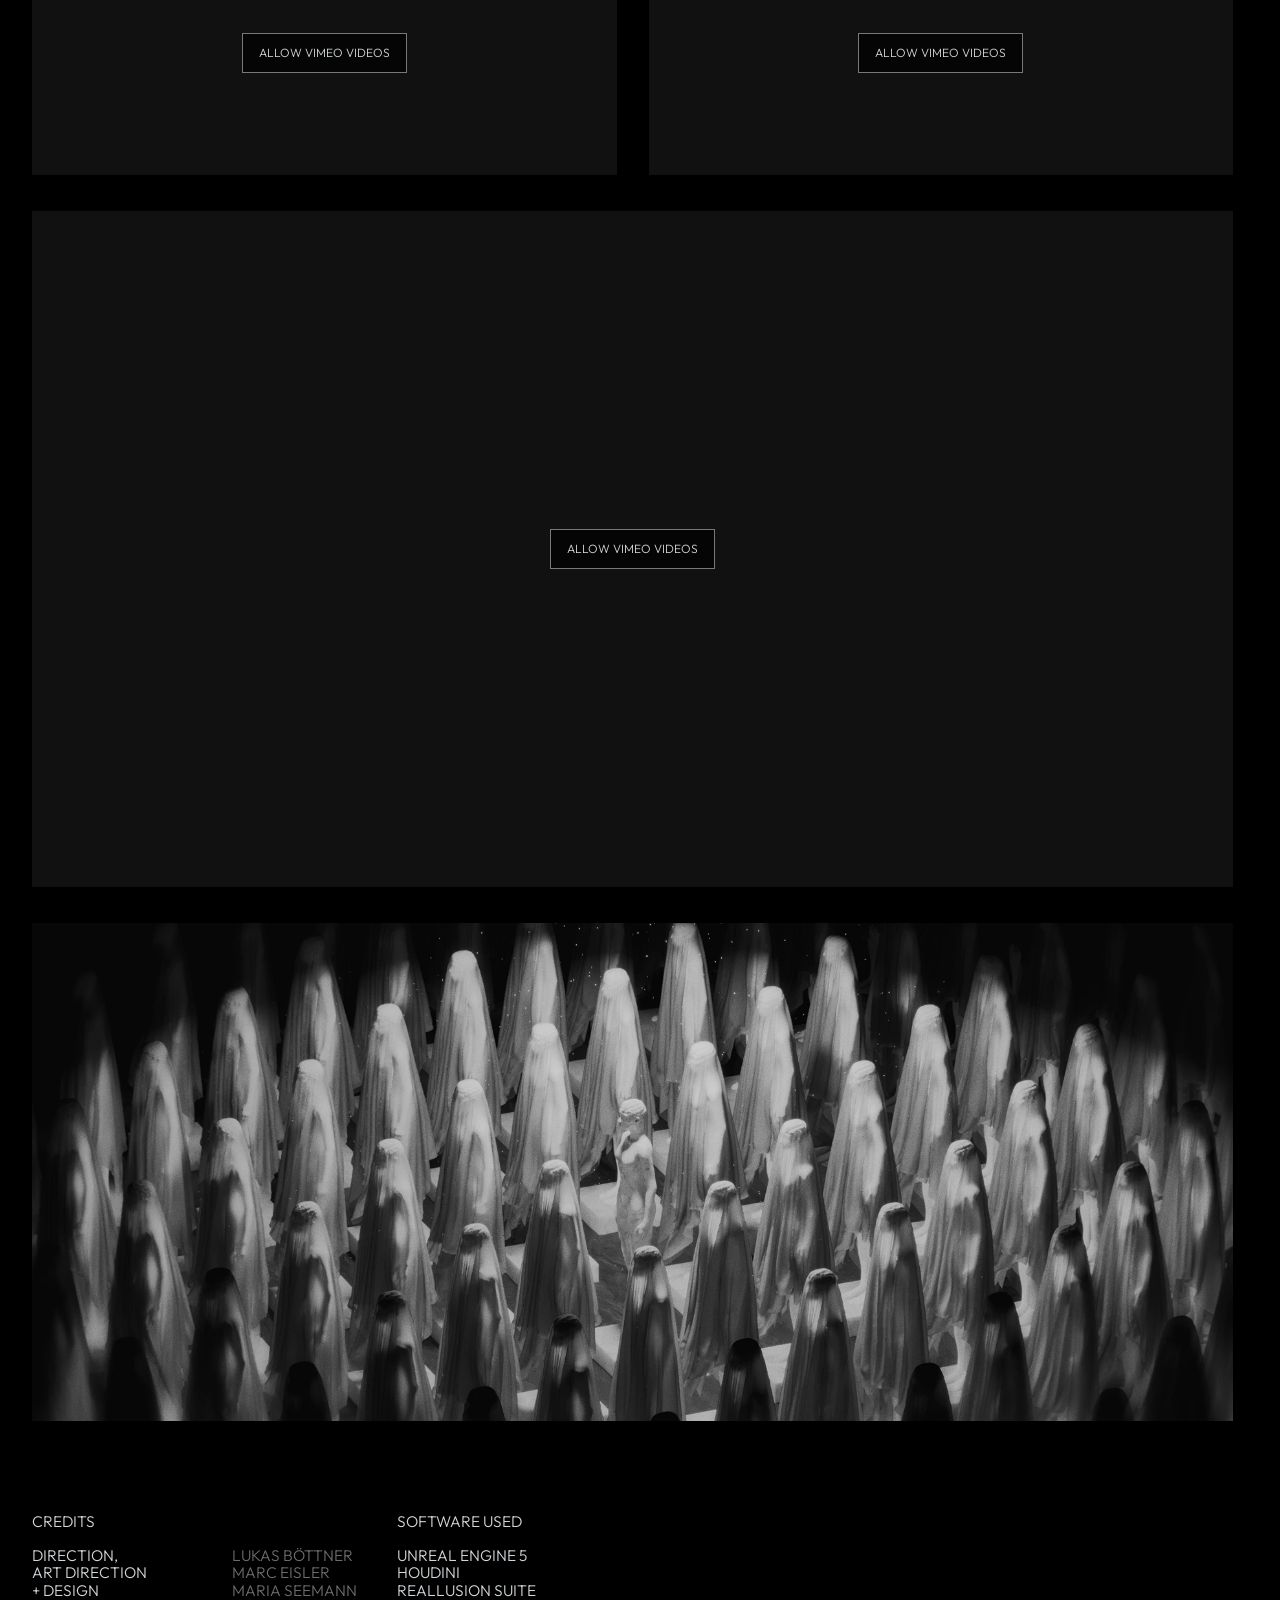
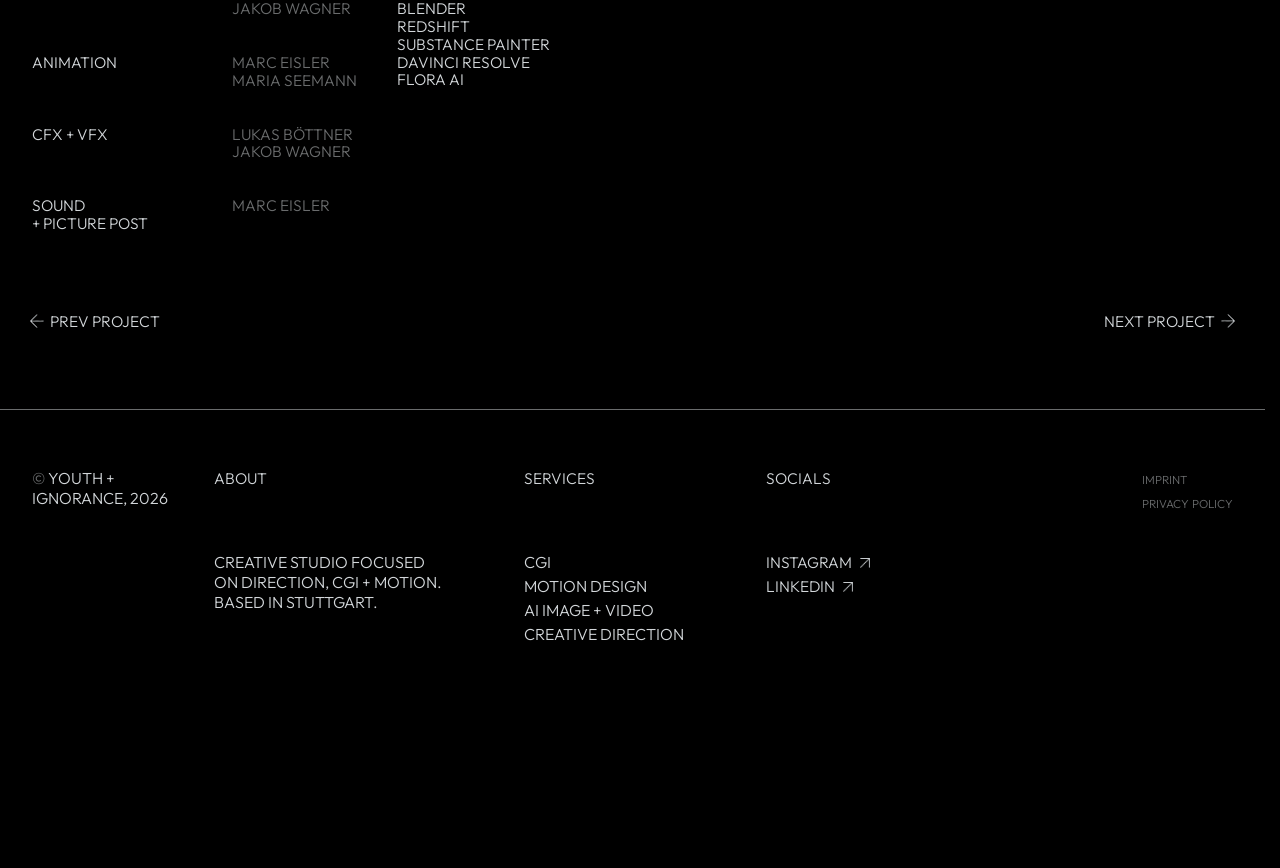
<file: project.html>
<!DOCTYPE html>
<html lang="en">
<head>
  <meta charset="UTF-8">
  <meta name="viewport" content="width=device-width, initial-scale=1.0">
  <title>YOUTH + IGNORANCE | Project Details</title>

  <meta name="description" content="Youth + Ignorance is a creative studio focused on direction, CGI, and motion. Based in Stuttgart.">
  <meta property="og:type" content="website">
  <meta property="og:site_name" content="Youth + Ignorance">
  <meta property="og:title" content="YOUTH + IGNORANCE | Project Details">
  <meta property="og:description" content="Direction, CGI + Motion. Based in Stuttgart.">
  <meta property="og:image" content="https://www.youthandignorance.com/assets/Rotating_Mask_Frame_1.webp">
  <meta property="og:url" content="https://www.youthandignorance.com/project.html">
  <meta name="twitter:card" content="summary_large_image">
  <meta name="twitter:title" content="YOUTH + IGNORANCE | Project Details">
  <meta name="twitter:description" content="Direction, CGI + Motion. Based in Stuttgart.">
  <meta name="twitter:image" content="https://www.youthandignorance.com/assets/Rotating_Mask_Frame_1.webp">

  <link rel="icon" href="assets/favicon.svg" type="image/svg+xml">
  <link rel="apple-touch-icon" href="assets/apple-icon.png">

  <link rel="stylesheet" href="app.css?v=161">
</head>
<body class="subpage-body">

  <!-- Fixed Top Header -->
  <header class="site-header">
    <div class="logo">
      <a href="index.html" class="logo-link">
        <img src="assets/YouthandIgnorance_Typologo_Short_Crisp.svg?v=2" alt="Youth & Ignorance" class="logo-image-mobile">
        <img src="assets/YouthandIgnorance_Typologo_Long_Crisp.svg?v=2" alt="Youth & Ignorance" class="logo-image">
      </a>
    </div>
    <a href="mailto:studio@youthandignorance.com" class="desktop-contact-link" id="contactBtn">CONTACT<img src="assets/Arrow.png" alt="" class="arrow-icon"></a>
    <!-- Mobile Burger Trigger -->
    <button class="mobile-menu-trigger" id="menuTrigger" aria-label="Open menu">
      <span class="bar"></span>
      <span class="bar"></span>
    </button>
  </header>

  <!-- Main Scrollable Subpage Content -->
  <div class="subpage-content">
    
    <!-- Top Project Info Grid -->
    <section class="subpage-info-grid">
      <div class="subpage-title-col reveal-on-scroll">
        <h1 id="projTitle" class="project-detail-title">BIRDSHOT</h1>
      </div>
      <div class="subpage-details-col">
        <div class="subpage-details-grid">
          <div class="subpage-category-col reveal-on-scroll">
            <div class="row-label">CATEGORY</div>
            <div id="projCategory" class="subpage-detail-value">
              <!-- Populated dynamically -->
            </div>
          </div>
          <div class="subpage-year-col reveal-on-scroll">
            <div class="row-label">YEAR</div>
            <div id="projYear" class="subpage-detail-value">
              <!-- Populated dynamically -->
            </div>
          </div>
          <div class="subpage-about-col reveal-on-scroll">
            <div class="row-label">ABOUT</div>
            <div id="projAbout" class="subpage-about-text">
              <!-- Populated dynamically -->
            </div>
          </div>
        </div>
      </div>
    </section>

    <!-- Project Media Layout -->
    <section class="subpage-media-container" id="subpageMediaContainer">
      <!-- Populated dynamically by project.js -->
    </section>

    <!-- Project Credits & Software Container -->
    <div id="subpageCreditsContainer"></div>

    <!-- Prev/Next Navigation Row -->
    <nav class="subpage-nav-bar reveal-on-scroll" aria-label="Project navigation">
      <a href="#" id="prevProjectBtn" class="subpage-nav-link"><img src="assets/Arrow.png" alt="" class="arrow-icon prev-arrow">PREV PROJECT</a>
      <a href="#" id="nextProjectBtn" class="subpage-nav-link">NEXT PROJECT<img src="assets/Arrow.png" alt="" class="arrow-icon next-arrow"></a>
    </nav>

    <!-- Subpage Footer -->
    <footer class="subpage-footer reveal-on-scroll">
      <div class="footer-cohesive-group">
        <div class="subpage-footer-col about-col">
          <div class="footer-hdr">ABOUT</div>
          <p class="footer-about-text">CREATIVE STUDIO FOCUSED<br>ON DIRECTION, CGI + MOTION.<br>BASED IN STUTTGART.</p>
        </div>
        <div class="subpage-footer-col services-col">
          <div class="footer-hdr">SERVICES</div>
          <ul class="footer-socials-list">
            <li>CGI</li>
            <li>MOTION DESIGN</li>
            <li>AI IMAGE + VIDEO</li>
            <li>CREATIVE DIRECTION</li>
          </ul>
        </div>
        <div class="subpage-footer-col socials-col">
          <div class="footer-hdr">SOCIALS</div>
          <ul class="footer-socials-list">
            <li><a href="https://www.instagram.com/youthandignorance/" target="_blank" rel="noopener">INSTAGRAM<img src="assets/Arrow.png" alt="" class="arrow-icon"></a></li>
            <li><a href="https://www.linkedin.com/company/youthandignorance/" target="_blank" rel="noopener">LINKEDIN<img src="assets/Arrow.png" alt="" class="arrow-icon"></a></li>
          </ul>
        </div>
      </div>
      <div class="subpage-footer-col contact-col">
        <div class="footer-hdr">CONTACT</div>
        <div class="footer-contact-value">
          <p class="overlay-contact-studio">STUDIO</p>
          <p><a href="mailto:studio@youthandignorance.com" class="footer-contact-link">@YOUTHANDIGNORANCE.COM<img src="assets/Arrow.png" alt="" class="arrow-icon"></a></p>
        </div>
      </div>
      
      <!-- Bottom row wrapper for mobile side-by-side alignment -->
      <div class="subpage-footer-bottom">
        <div class="subpage-footer-col copyright-col">
          <span class="copyright-sign">&copy;</span> YOUTH + IGNORANCE, 2026
        </div>
        <div class="subpage-footer-col imprint-col">
          <ul class="footer-imprint-list">
            <li><a href="imprint.html" class="imprint-link">IMPRINT</a></li>
            <li><a href="privacy-policy.html" class="imprint-link">PRIVACY POLICY</a></li>
          </ul>
        </div>
      </div>
    </footer>

  </div>

  <!-- Shared mobile menu content is rendered by main.js -->
  <div class="mobile-menu-overlay" id="mobileMenu"></div>

  <script src="main.js?v=137"></script>
  <script src="project.js?v=145"></script>
</body>
</html>
</file>
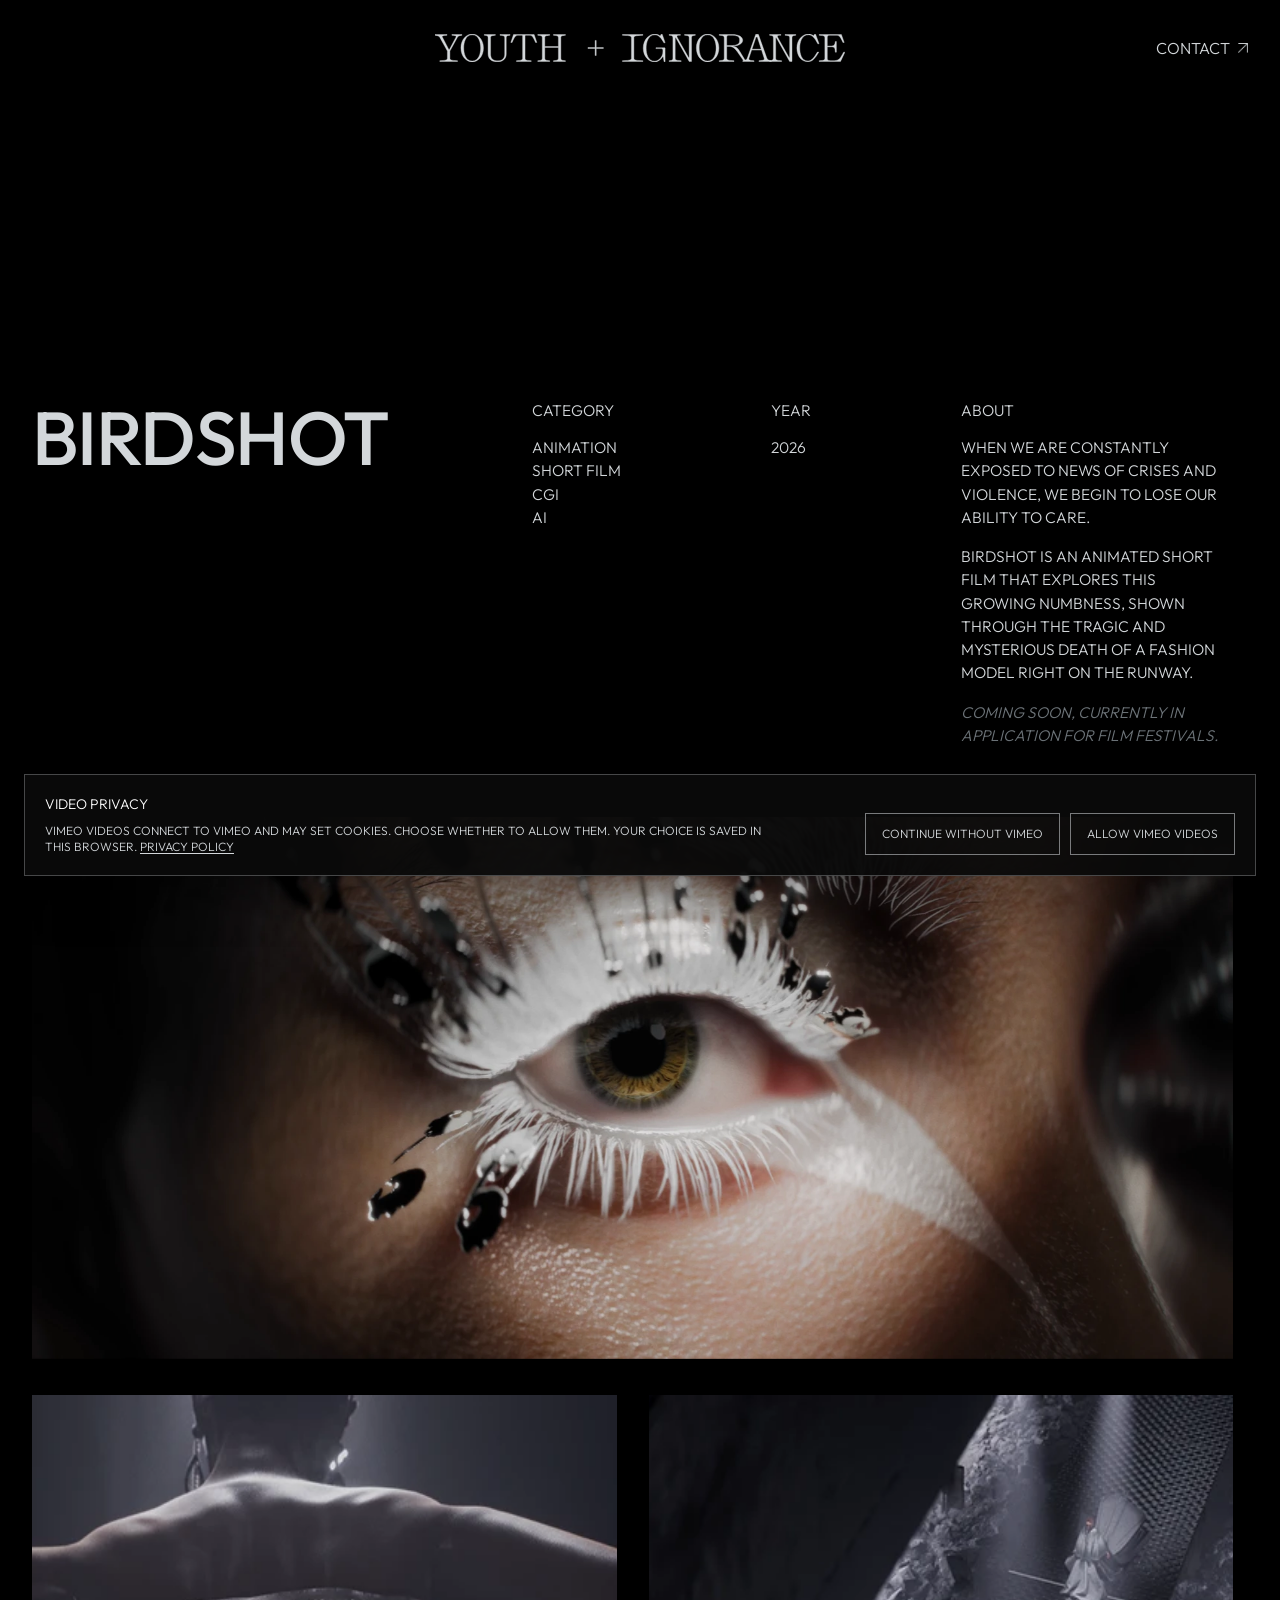
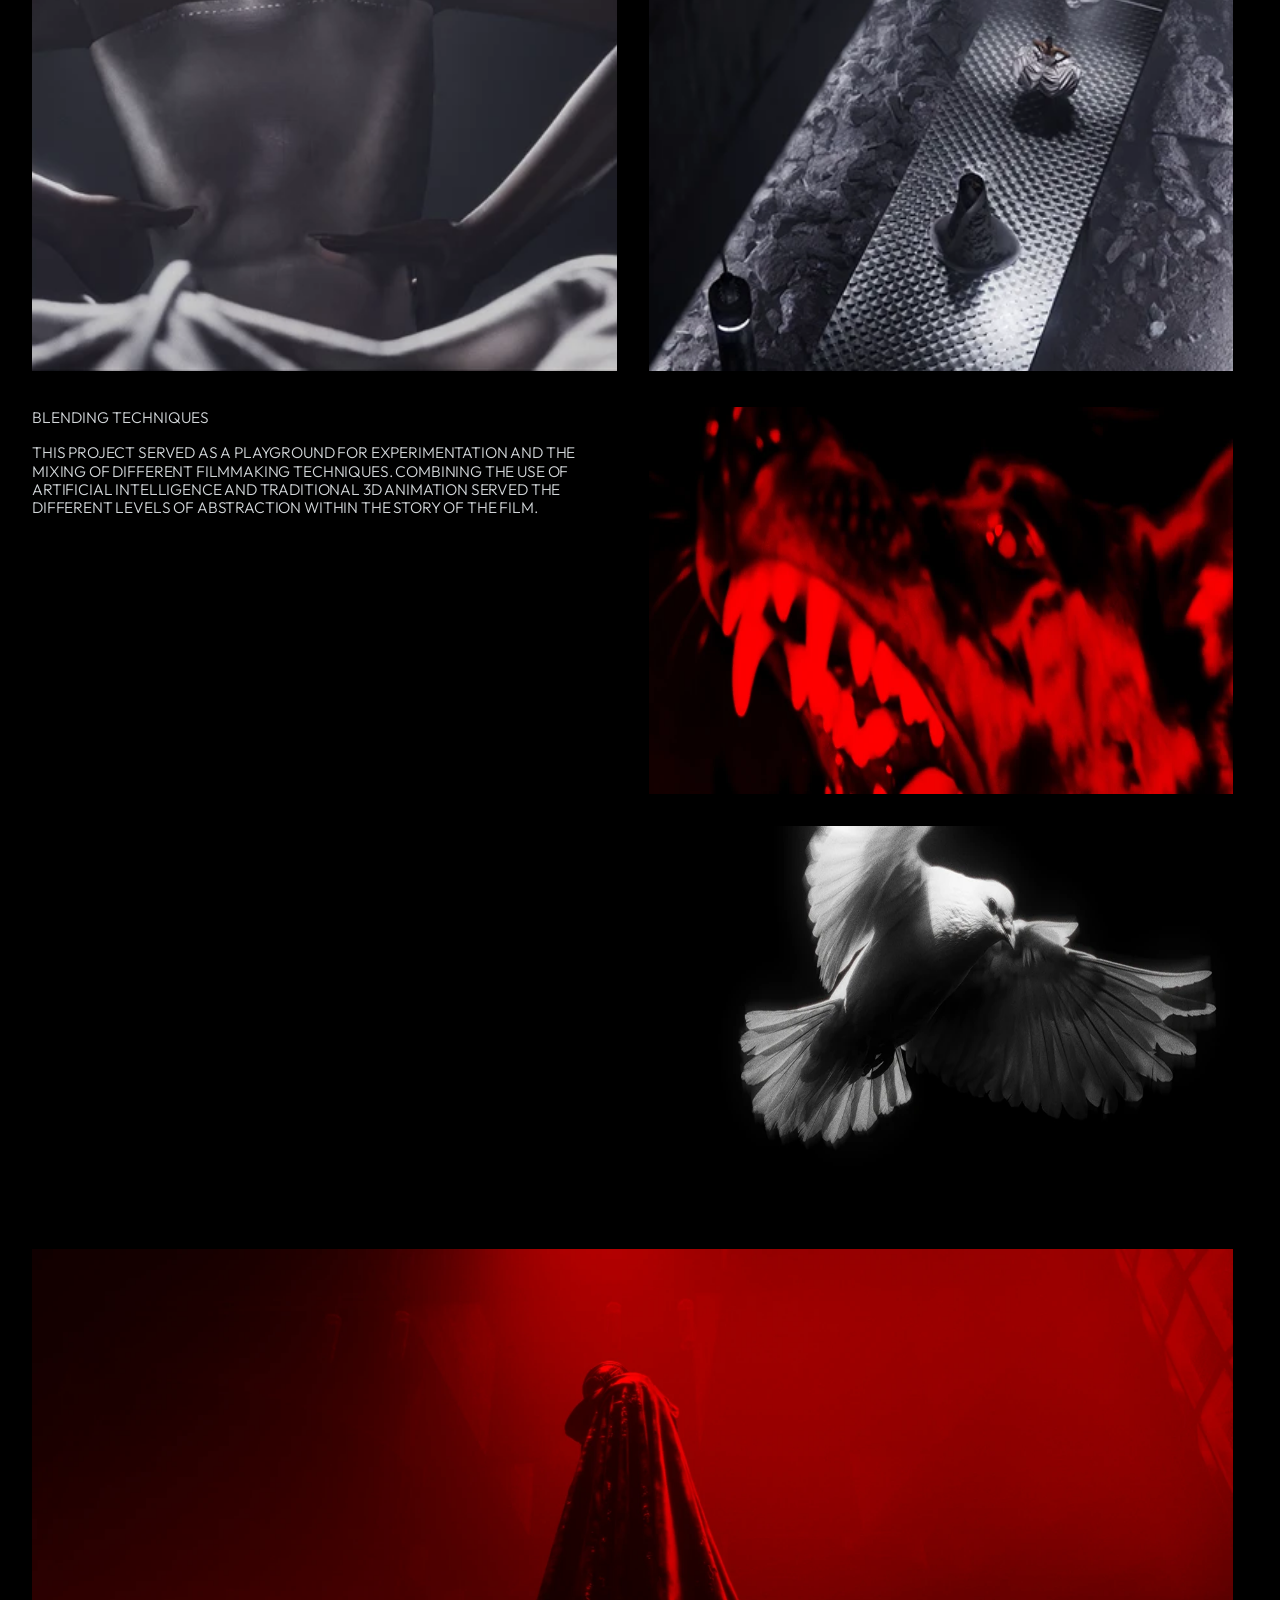
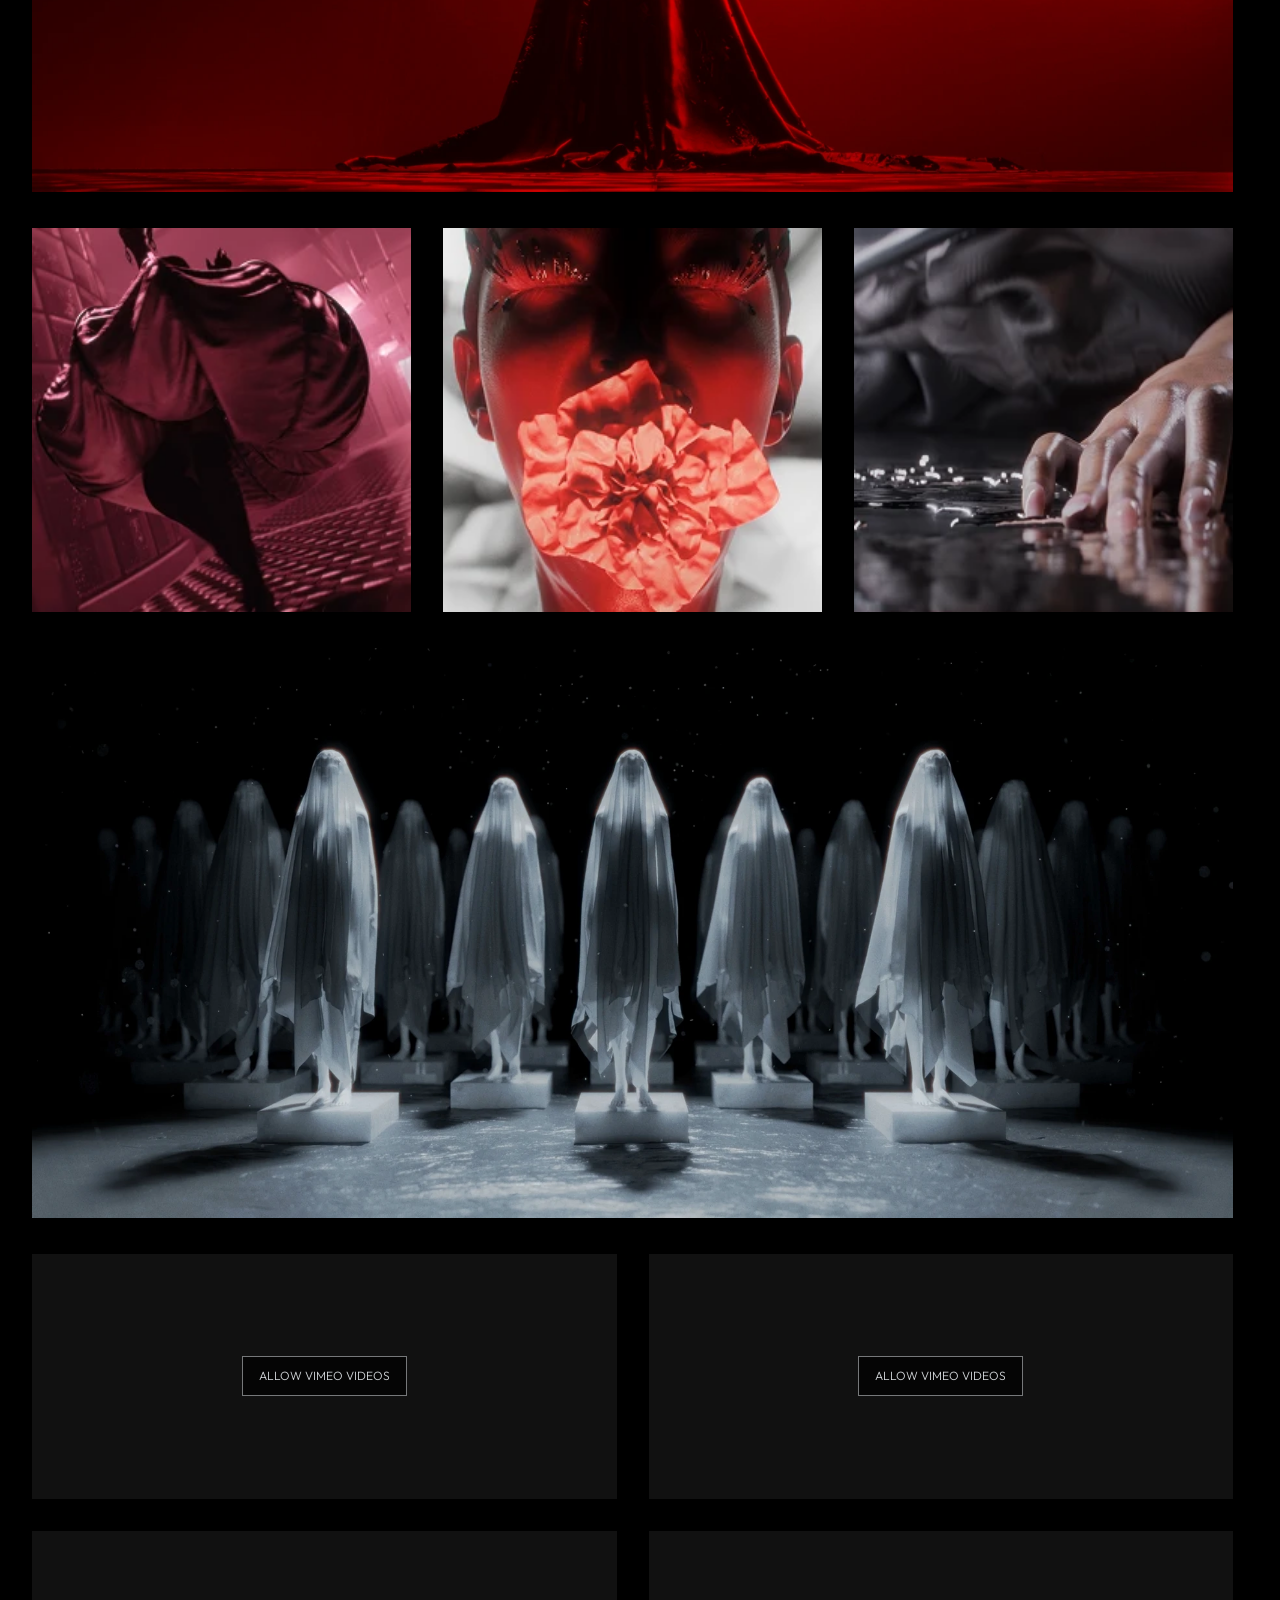
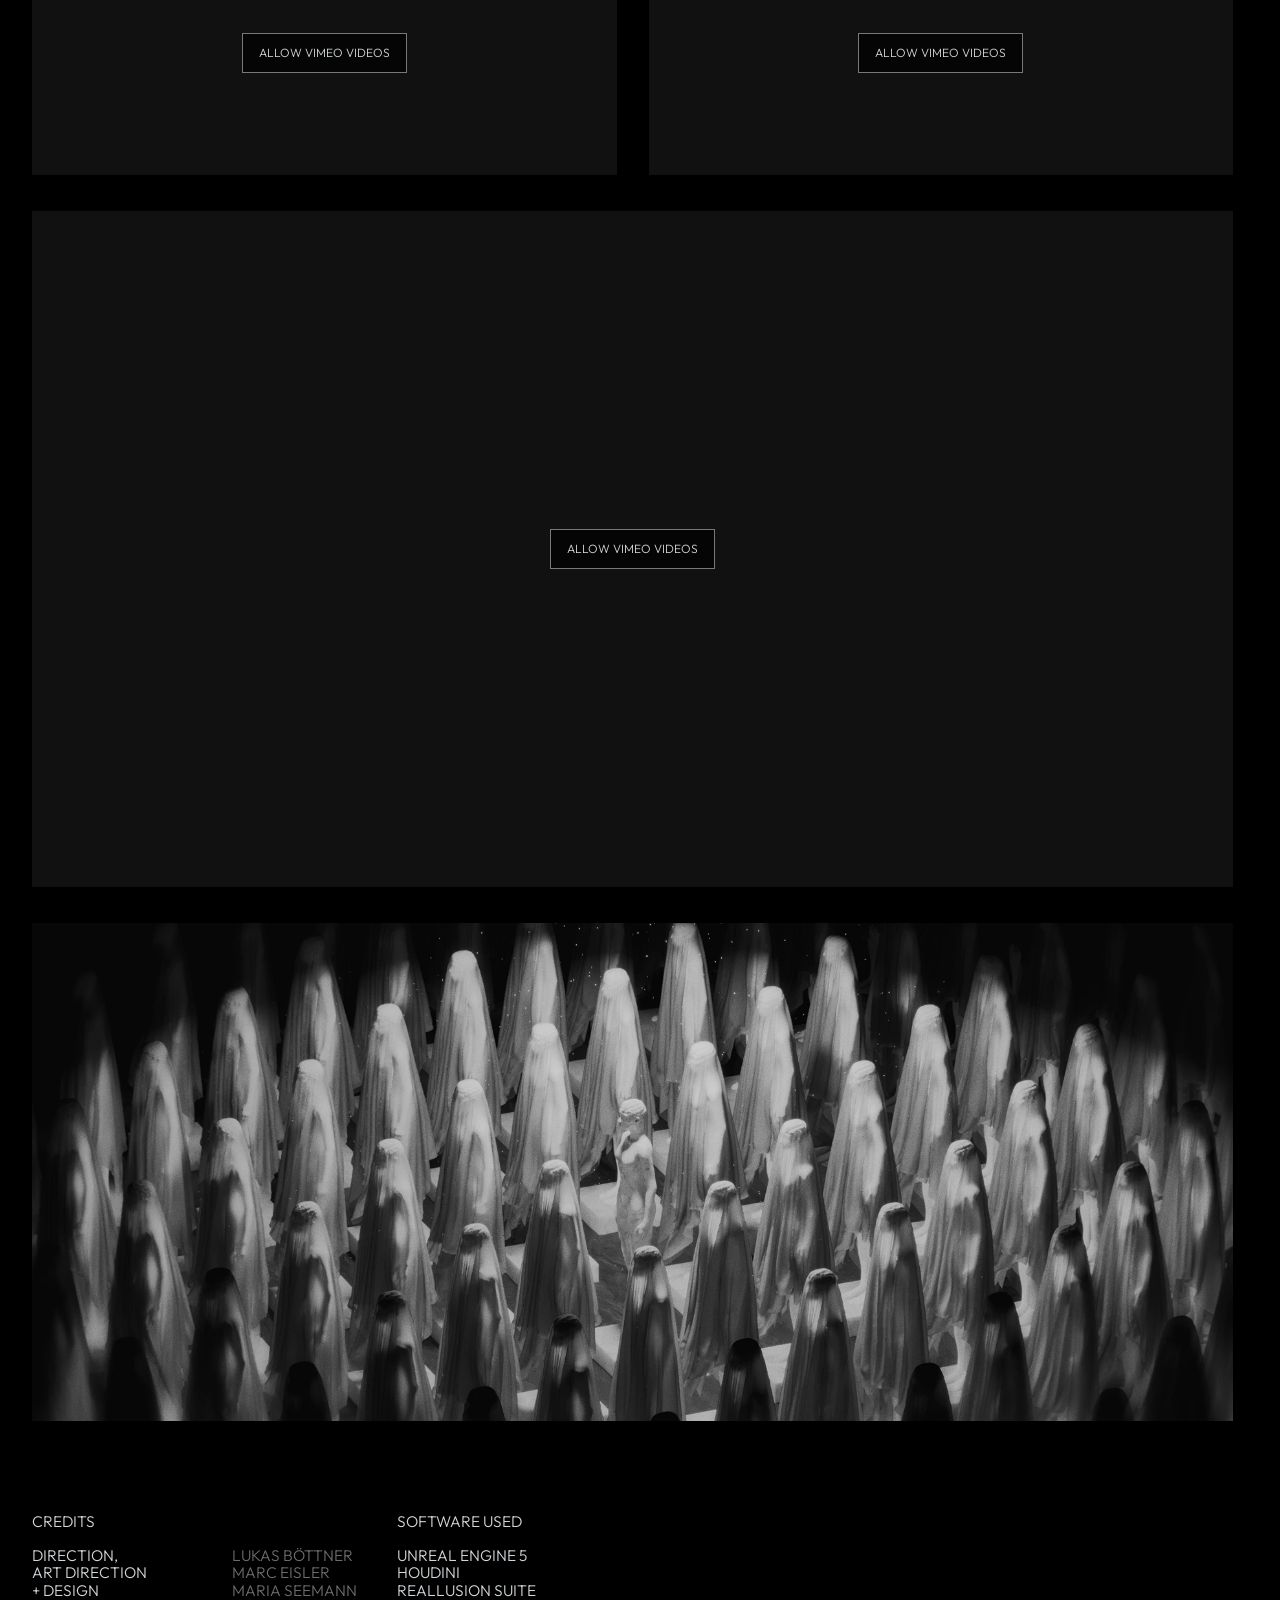
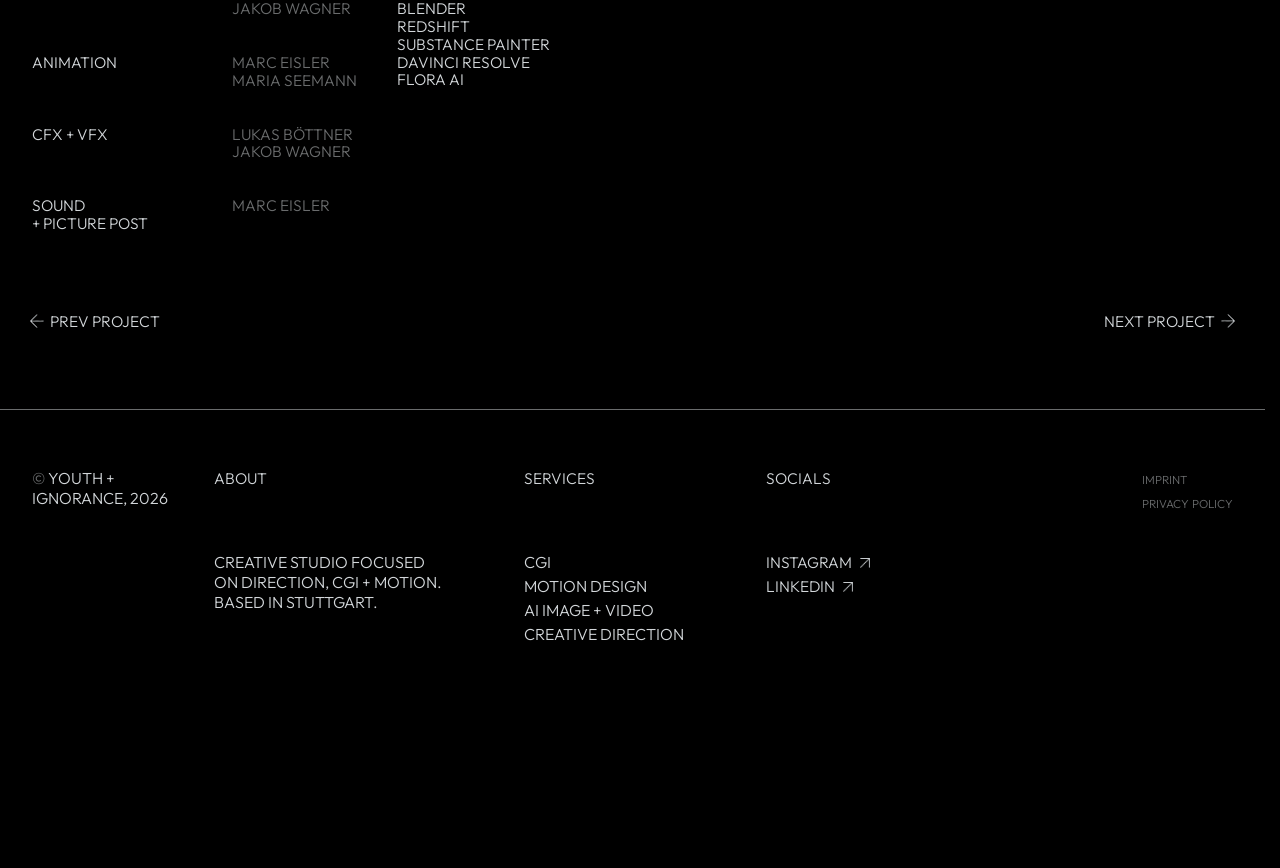
<file: projects/birdshot.html>
<!DOCTYPE html>
<html lang="en"><head>
  <meta charset="UTF-8"><meta name="viewport" content="width=device-width, initial-scale=1.0"><base href="../">
  <title>Birdshot — Youth + Ignorance</title>
  <meta name="description" content="Birdshot is an animated short film by Youth + Ignorance exploring emotional numbness toward crises and violence.">
  <link rel="canonical" href="https://www.youthandignorance.com/projects/birdshot.html">
  <meta property="og:type" content="article"><meta property="og:site_name" content="Youth + Ignorance"><meta property="og:title" content="Birdshot — Youth + Ignorance"><meta property="og:description" content="An animated short film exploring emotional numbness toward crises and violence."><meta property="og:image" content="https://www.youthandignorance.com/assets/Projects/Covers/Birdshot%20Cover.webp"><meta property="og:url" content="https://www.youthandignorance.com/projects/birdshot.html">
  <meta name="twitter:card" content="summary_large_image"><meta name="twitter:title" content="Birdshot — Youth + Ignorance"><meta name="twitter:description" content="An animated short film exploring emotional numbness toward crises and violence."><meta name="twitter:image" content="https://www.youthandignorance.com/assets/Projects/Covers/Birdshot%20Cover.webp">
  <link rel="icon" href="assets/favicon.svg" type="image/svg+xml"><link rel="apple-touch-icon" href="assets/apple-icon.png"><link rel="stylesheet" href="app.css?v=161">
  <script type="application/ld+json">{"@context":"https://schema.org","@type":"CreativeWork","name":"Birdshot","description":"An animated short film exploring emotional numbness toward crises and violence.","dateCreated":"2026","genre":["Animation","Short film","CGI"],"image":"https://www.youthandignorance.com/assets/Projects/Covers/Birdshot%20Cover.webp","url":"https://www.youthandignorance.com/projects/birdshot.html","creator":{"@type":"Organization","name":"Youth + Ignorance","url":"https://www.youthandignorance.com/"}}</script>
</head><body class="subpage-body" data-project-id="birdshot">
  <header class="site-header"><div class="logo"><a href="index.html" class="logo-link"><img src="assets/YouthandIgnorance_Typologo_Short_Crisp.svg?v=2" alt="Youth & Ignorance" class="logo-image-mobile"><img src="assets/YouthandIgnorance_Typologo_Long_Crisp.svg?v=2" alt="Youth & Ignorance" class="logo-image"></a></div><a href="mailto:studio@youthandignorance.com" class="desktop-contact-link" id="contactBtn">CONTACT<img src="assets/Arrow.png" alt="" class="arrow-icon"></a><button class="mobile-menu-trigger" id="menuTrigger" aria-label="Open menu"><span class="bar"></span><span class="bar"></span></button></header>
  <div class="subpage-content"><section class="subpage-info-grid"><div class="subpage-title-col reveal-on-scroll"><h1 id="projTitle" class="project-detail-title">BIRDSHOT</h1></div><div class="subpage-details-col"><div class="subpage-details-grid"><div class="subpage-category-col reveal-on-scroll"><div class="row-label">CATEGORY</div><div id="projCategory" class="subpage-detail-value"><div>ANIMATION</div><div>SHORT FILM</div><div>CGI</div><div>AI</div></div></div><div class="subpage-year-col reveal-on-scroll"><div class="row-label">YEAR</div><div id="projYear" class="subpage-detail-value">2026</div></div><div class="subpage-about-col reveal-on-scroll"><div class="row-label">ABOUT</div><div id="projAbout" class="subpage-about-text"><p>BIRDSHOT IS AN ANIMATED SHORT FILM THAT EXPLORES GROWING NUMBNESS TOWARD CRISES AND VIOLENCE.</p></div></div></div></div></section><section class="subpage-media-container" id="subpageMediaContainer"></section><div id="subpageCreditsContainer"></div><nav class="subpage-nav-bar reveal-on-scroll" aria-label="Project navigation"><a href="#" id="prevProjectBtn" class="subpage-nav-link"><img src="assets/Arrow.png" alt="" class="arrow-icon prev-arrow">PREV PROJECT</a><a href="#" id="nextProjectBtn" class="subpage-nav-link">NEXT PROJECT<img src="assets/Arrow.png" alt="" class="arrow-icon next-arrow"></a></nav><footer class="subpage-footer reveal-on-scroll" data-shared-subpage-footer></footer></div>
  <div class="mobile-menu-overlay" id="mobileMenu"></div><script src="main.js?v=137"></script><script src="project.js?v=145"></script>
</body></html>
</file>
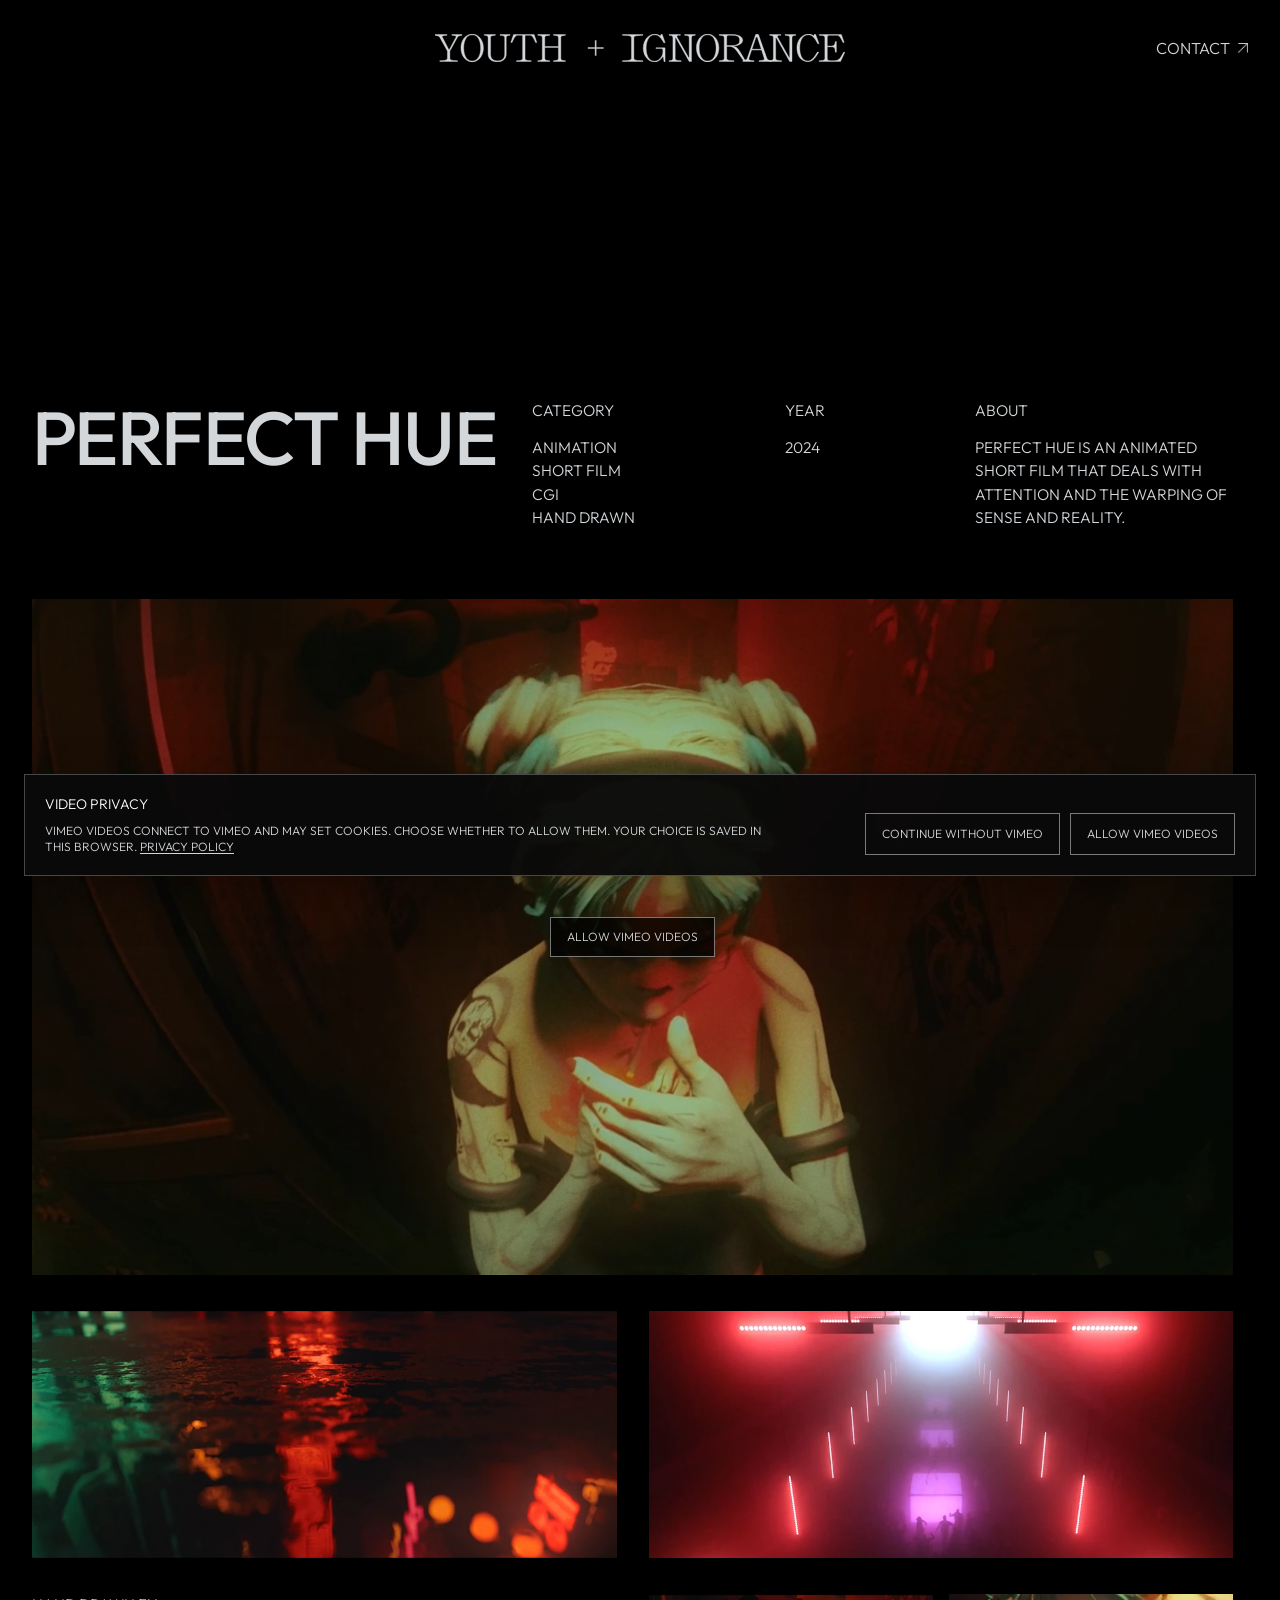
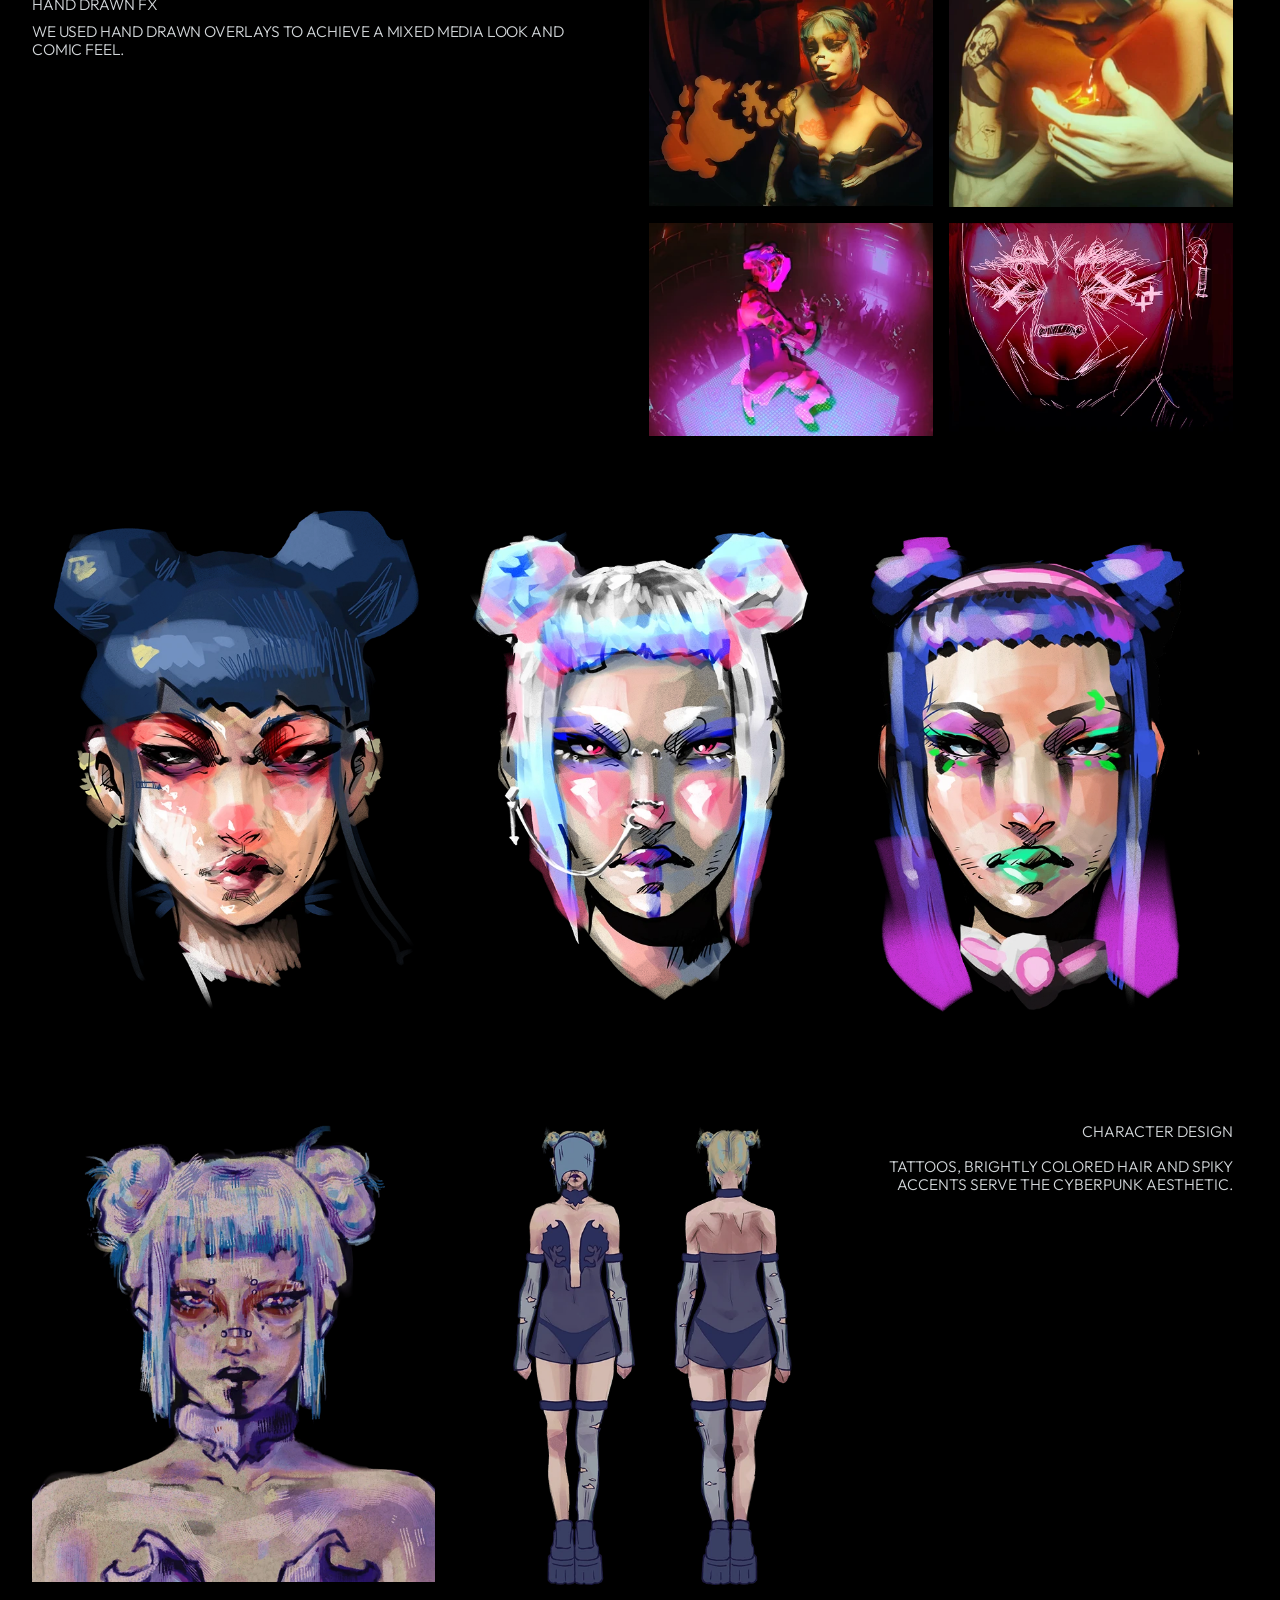
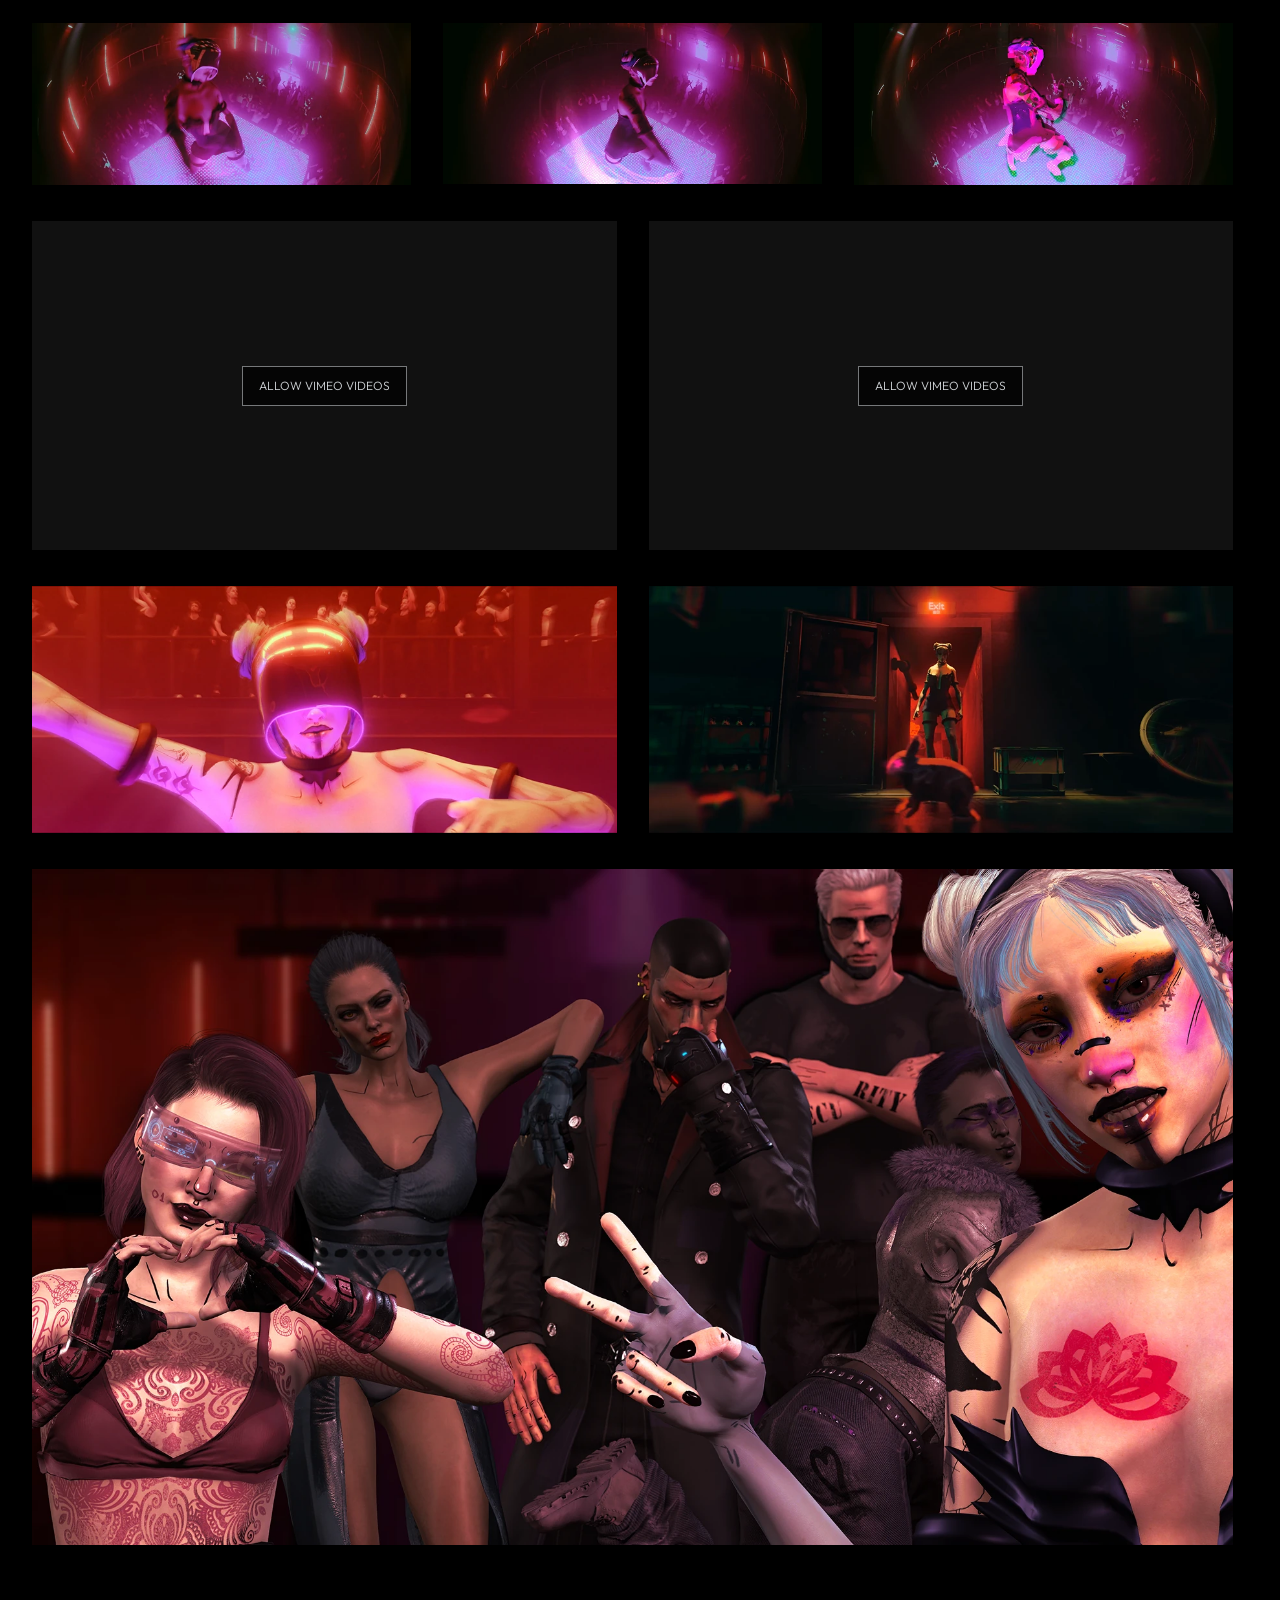
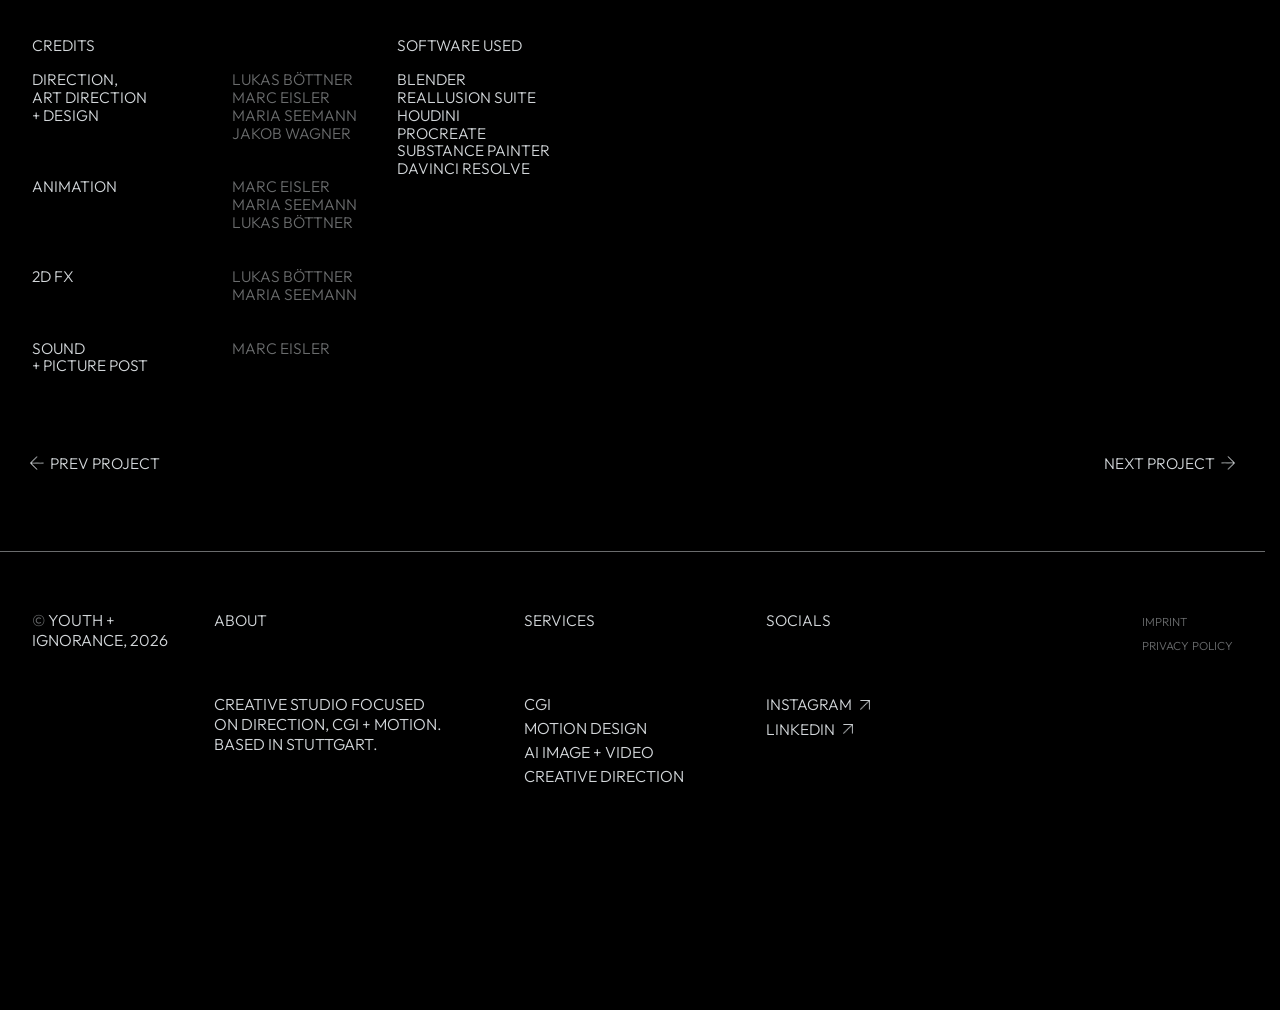
<file: projects/perfect-hue.html>
<!DOCTYPE html>
<html lang="en"><head>
  <meta charset="UTF-8"><meta name="viewport" content="width=device-width, initial-scale=1.0"><base href="../">
  <title>Perfect Hue — Youth + Ignorance</title>
  <meta name="description" content="Perfect Hue is an animated short film by Youth + Ignorance about attention and the warping of perception and reality.">
  <link rel="canonical" href="https://www.youthandignorance.com/projects/perfect-hue.html">
  <meta property="og:type" content="article"><meta property="og:site_name" content="Youth + Ignorance"><meta property="og:title" content="Perfect Hue — Youth + Ignorance"><meta property="og:description" content="An animated short film about attention and the warping of perception and reality."><meta property="og:image" content="https://www.youthandignorance.com/assets/Projects/Covers/Perfect%20Hue%20Cover.webp"><meta property="og:url" content="https://www.youthandignorance.com/projects/perfect-hue.html">
  <meta name="twitter:card" content="summary_large_image"><meta name="twitter:title" content="Perfect Hue — Youth + Ignorance"><meta name="twitter:description" content="An animated short film about attention and the warping of perception and reality."><meta name="twitter:image" content="https://www.youthandignorance.com/assets/Projects/Covers/Perfect%20Hue%20Cover.webp">
  <link rel="icon" href="assets/favicon.svg" type="image/svg+xml"><link rel="apple-touch-icon" href="assets/apple-icon.png"><link rel="stylesheet" href="app.css?v=161">
  <script type="application/ld+json">{"@context":"https://schema.org","@type":"CreativeWork","name":"Perfect Hue","description":"An animated short film about attention and the warping of perception and reality.","dateCreated":"2024","genre":["Animation","Short film","CGI","Hand drawn"],"image":"https://www.youthandignorance.com/assets/Projects/Covers/Perfect%20Hue%20Cover.webp","url":"https://www.youthandignorance.com/projects/perfect-hue.html","creator":{"@type":"Organization","name":"Youth + Ignorance","url":"https://www.youthandignorance.com/"}}</script>
</head><body class="subpage-body" data-project-id="perfect-hue">
  <header class="site-header"><div class="logo"><a href="index.html" class="logo-link"><img src="assets/YouthandIgnorance_Typologo_Short_Crisp.svg?v=2" alt="Youth & Ignorance" class="logo-image-mobile"><img src="assets/YouthandIgnorance_Typologo_Long_Crisp.svg?v=2" alt="Youth & Ignorance" class="logo-image"></a></div><a href="mailto:studio@youthandignorance.com" class="desktop-contact-link" id="contactBtn">CONTACT<img src="assets/Arrow.png" alt="" class="arrow-icon"></a><button class="mobile-menu-trigger" id="menuTrigger" aria-label="Open menu"><span class="bar"></span><span class="bar"></span></button></header>
  <div class="subpage-content"><section class="subpage-info-grid"><div class="subpage-title-col reveal-on-scroll"><h1 id="projTitle" class="project-detail-title">PERFECT HUE</h1></div><div class="subpage-details-col"><div class="subpage-details-grid"><div class="subpage-category-col reveal-on-scroll"><div class="row-label">CATEGORY</div><div id="projCategory" class="subpage-detail-value"><div>ANIMATION</div><div>SHORT FILM</div><div>CGI</div><div>HAND DRAWN</div></div></div><div class="subpage-year-col reveal-on-scroll"><div class="row-label">YEAR</div><div id="projYear" class="subpage-detail-value">2024</div></div><div class="subpage-about-col reveal-on-scroll"><div class="row-label">ABOUT</div><div id="projAbout" class="subpage-about-text"><p>PERFECT HUE IS AN ANIMATED SHORT FILM THAT DEALS WITH ATTENTION AND THE WARPING OF SENSE AND REALITY.</p></div></div></div></div></section><section class="subpage-media-container" id="subpageMediaContainer"></section><div id="subpageCreditsContainer"></div><nav class="subpage-nav-bar reveal-on-scroll" aria-label="Project navigation"><a href="#" id="prevProjectBtn" class="subpage-nav-link"><img src="assets/Arrow.png" alt="" class="arrow-icon prev-arrow">PREV PROJECT</a><a href="#" id="nextProjectBtn" class="subpage-nav-link">NEXT PROJECT<img src="assets/Arrow.png" alt="" class="arrow-icon next-arrow"></a></nav><footer class="subpage-footer reveal-on-scroll" data-shared-subpage-footer></footer></div>
  <div class="mobile-menu-overlay" id="mobileMenu"></div><script src="main.js?v=137"></script><script src="project.js?v=145"></script>
</body></html>
</file>
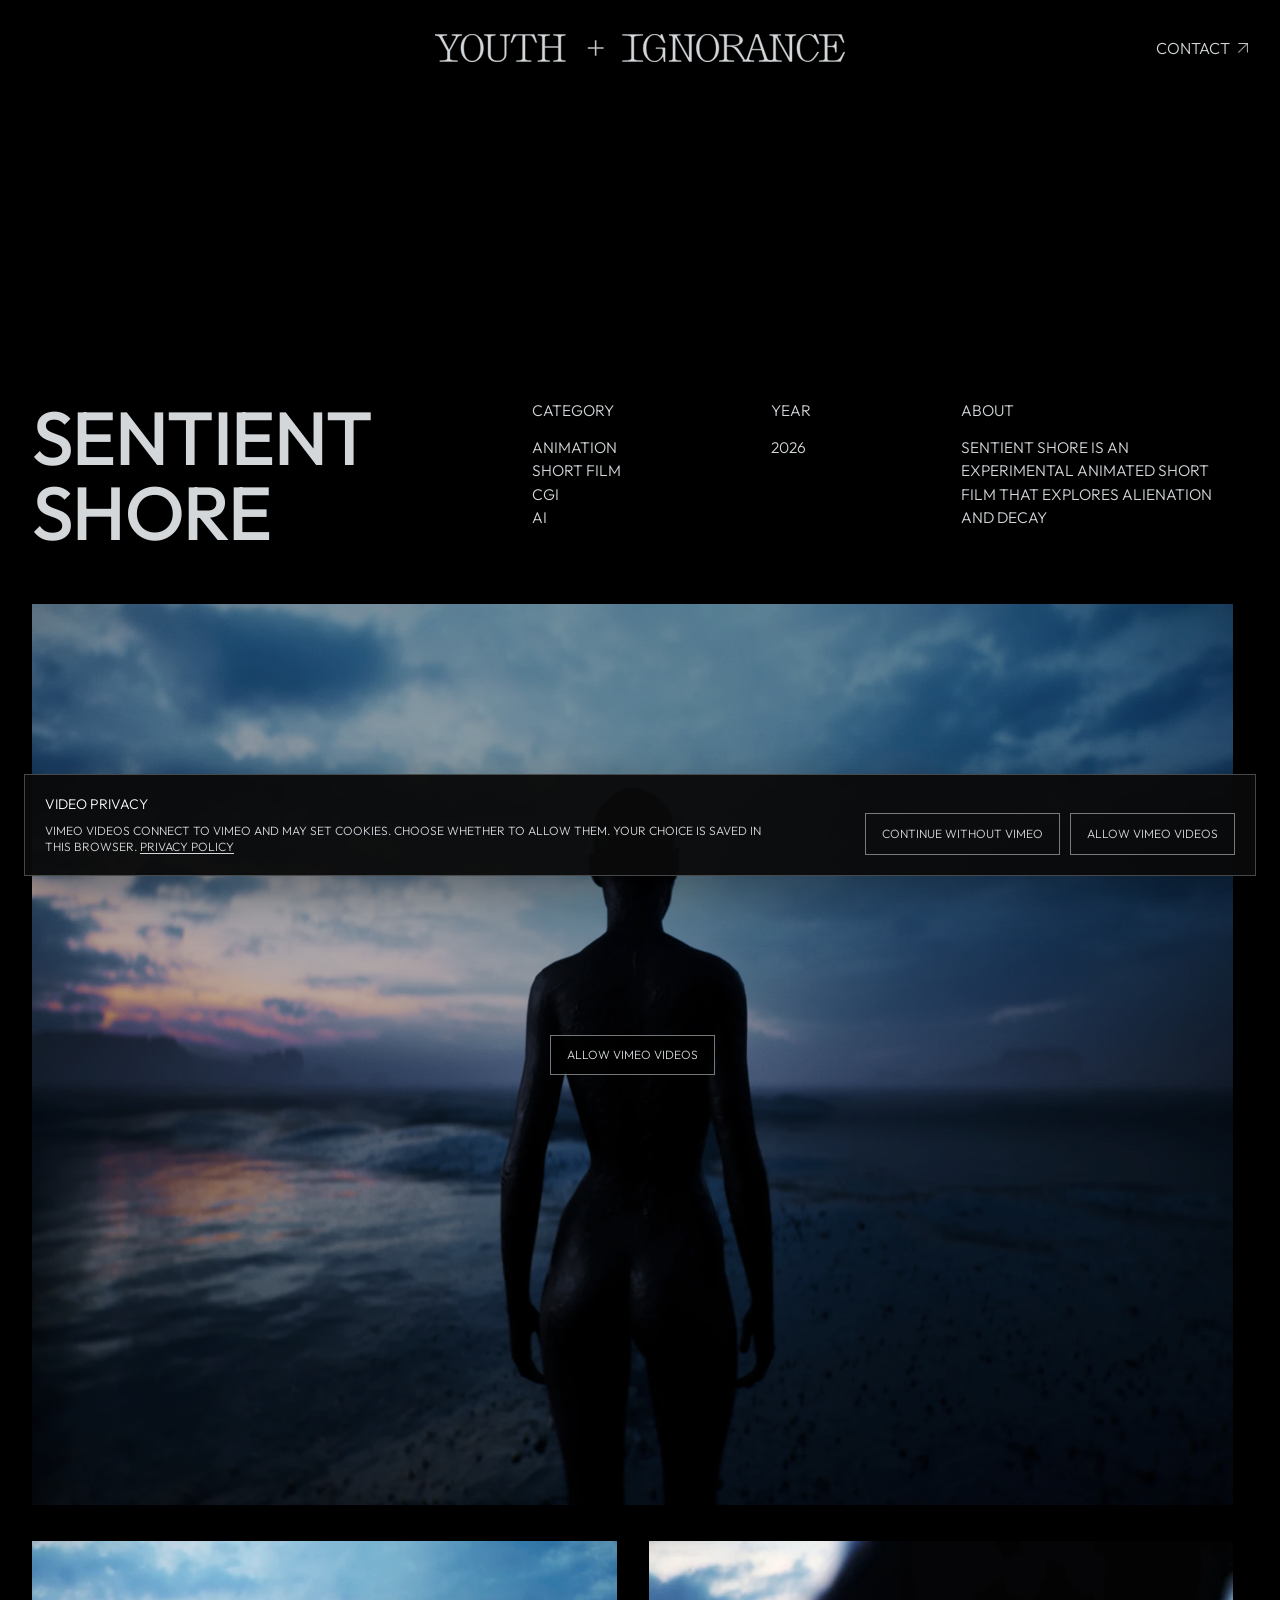
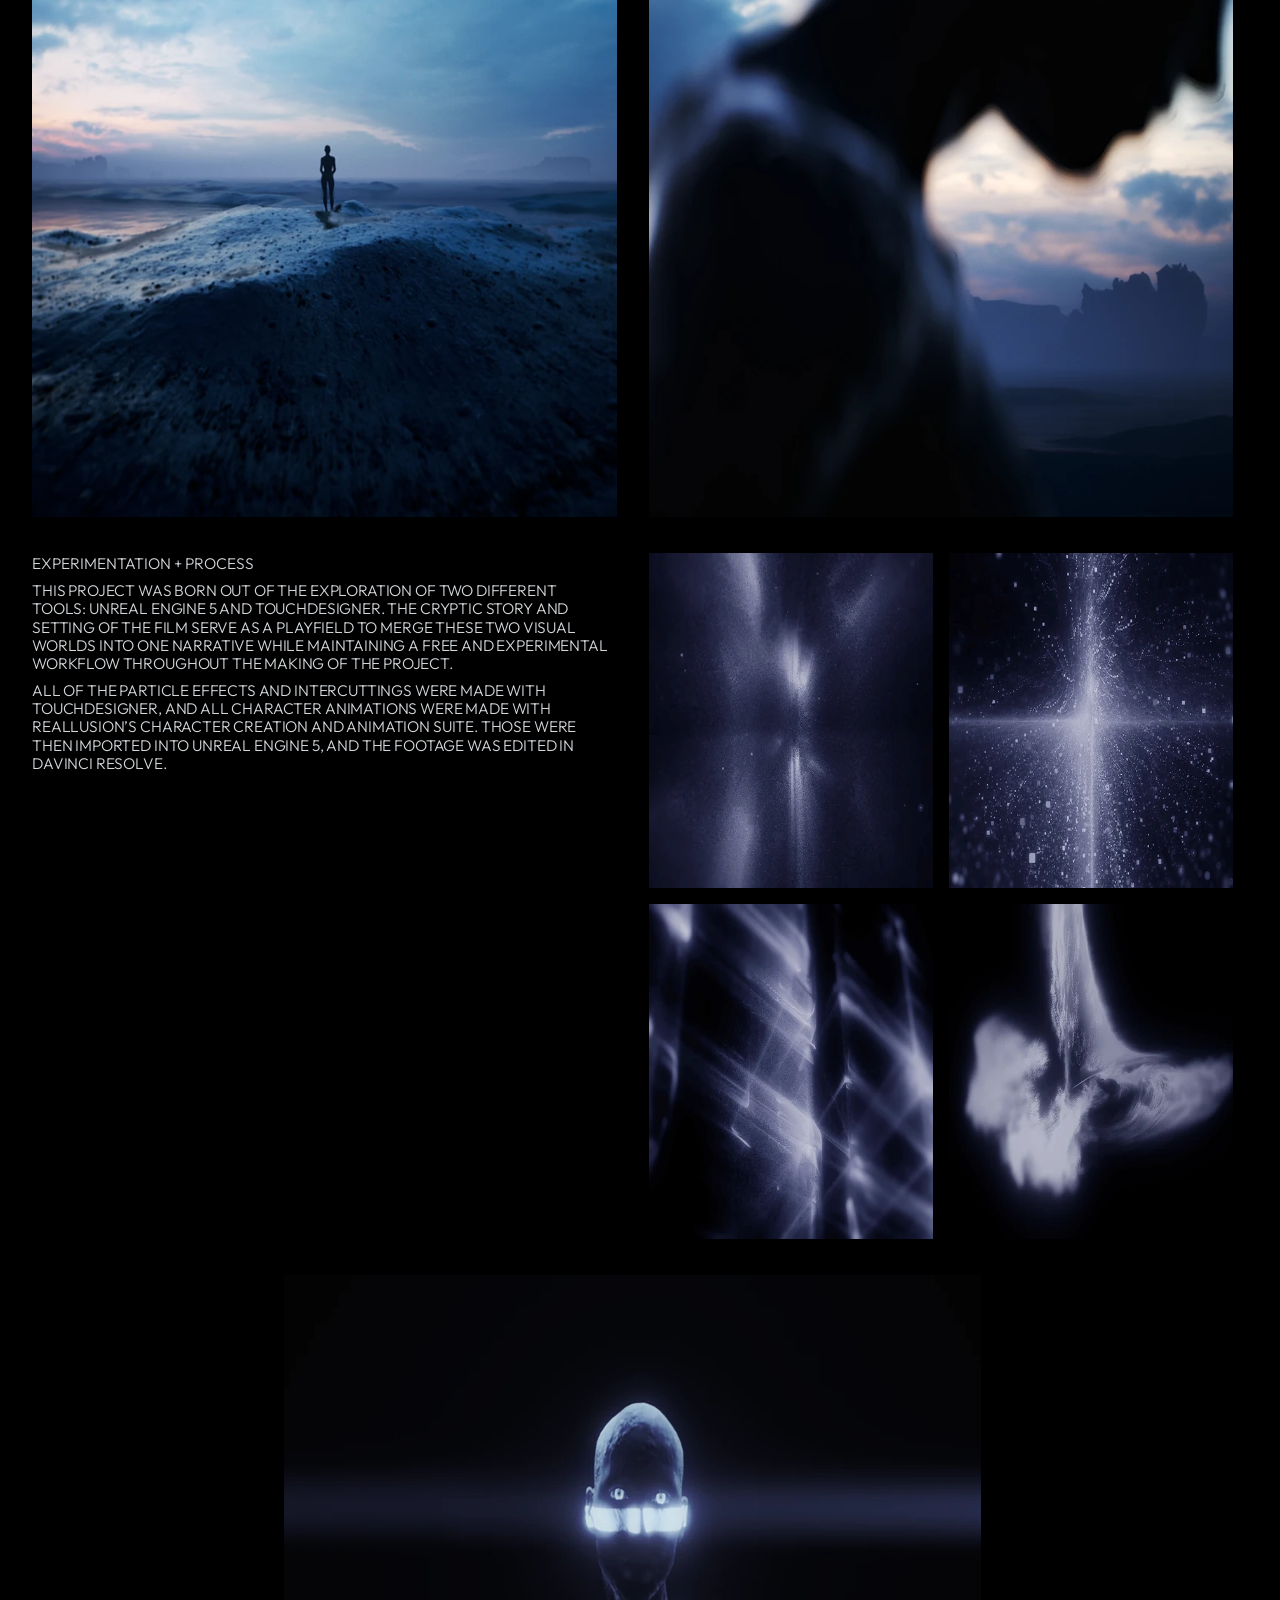
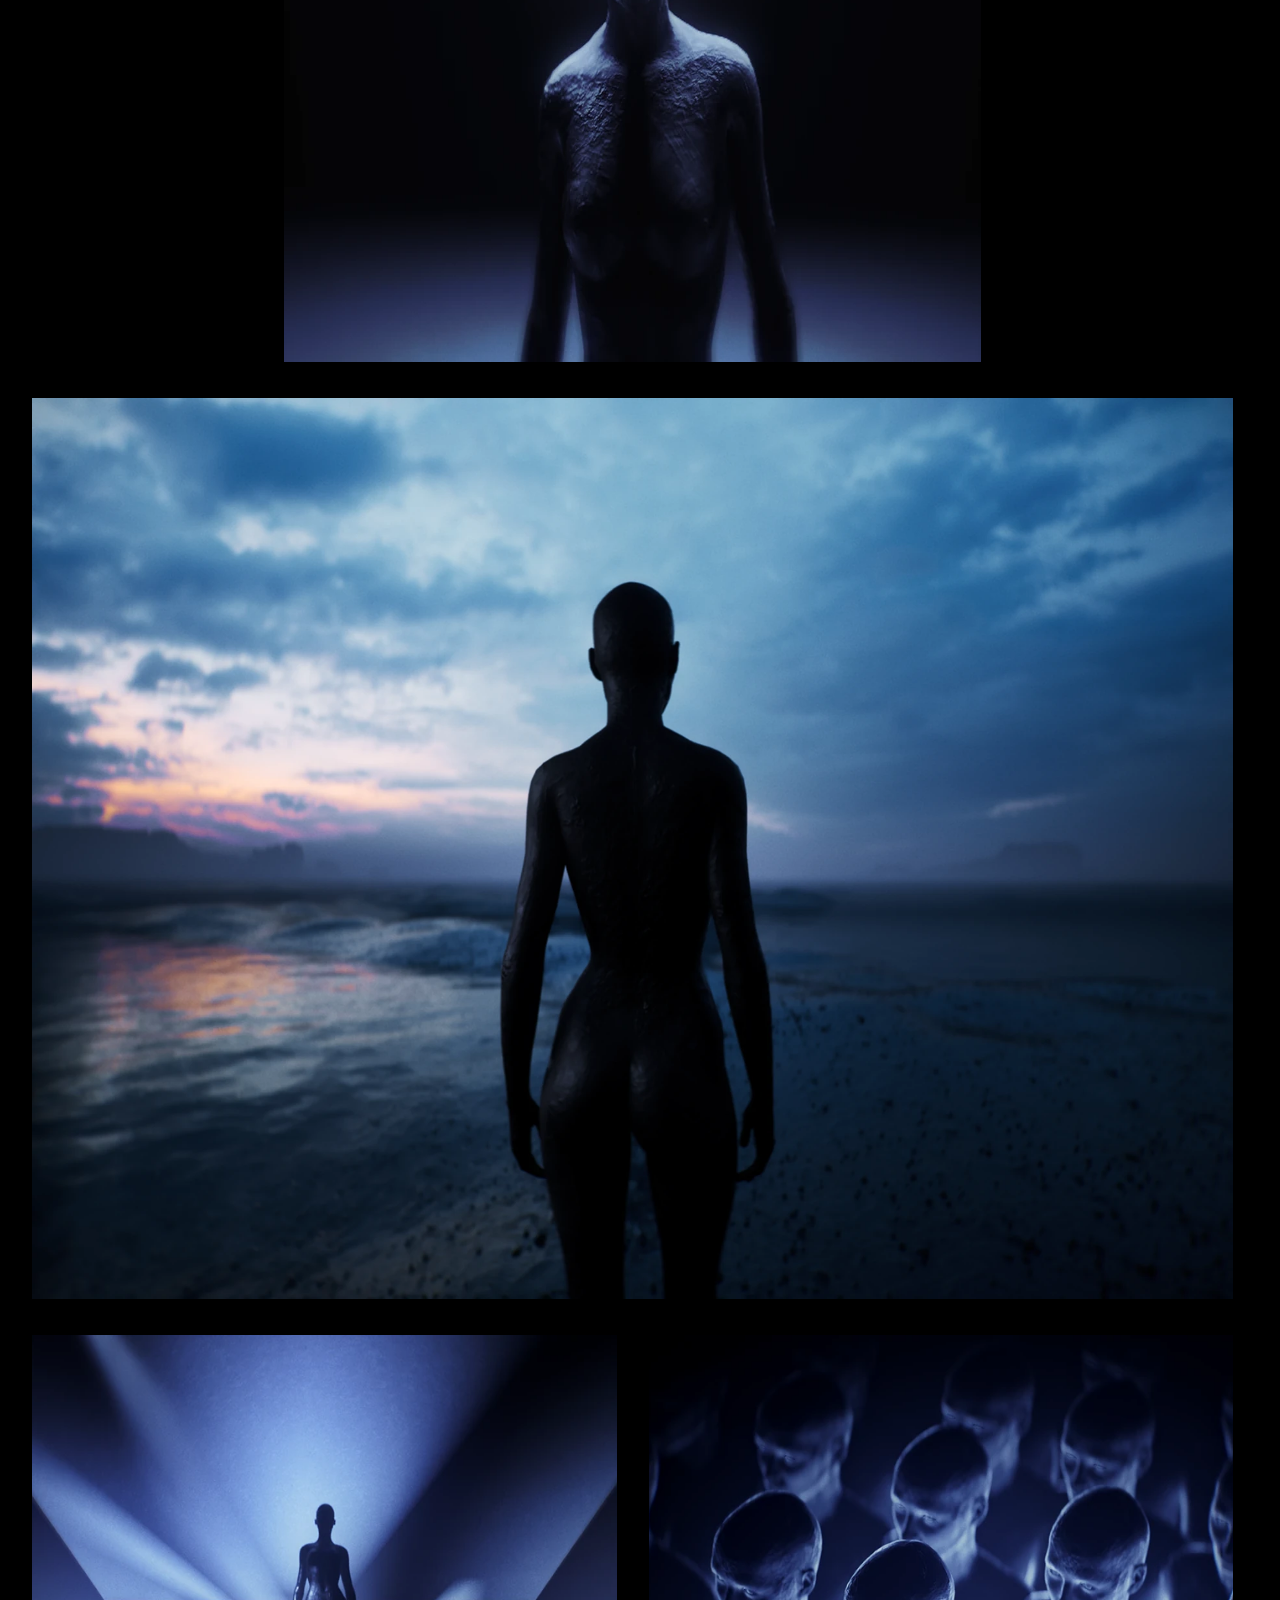
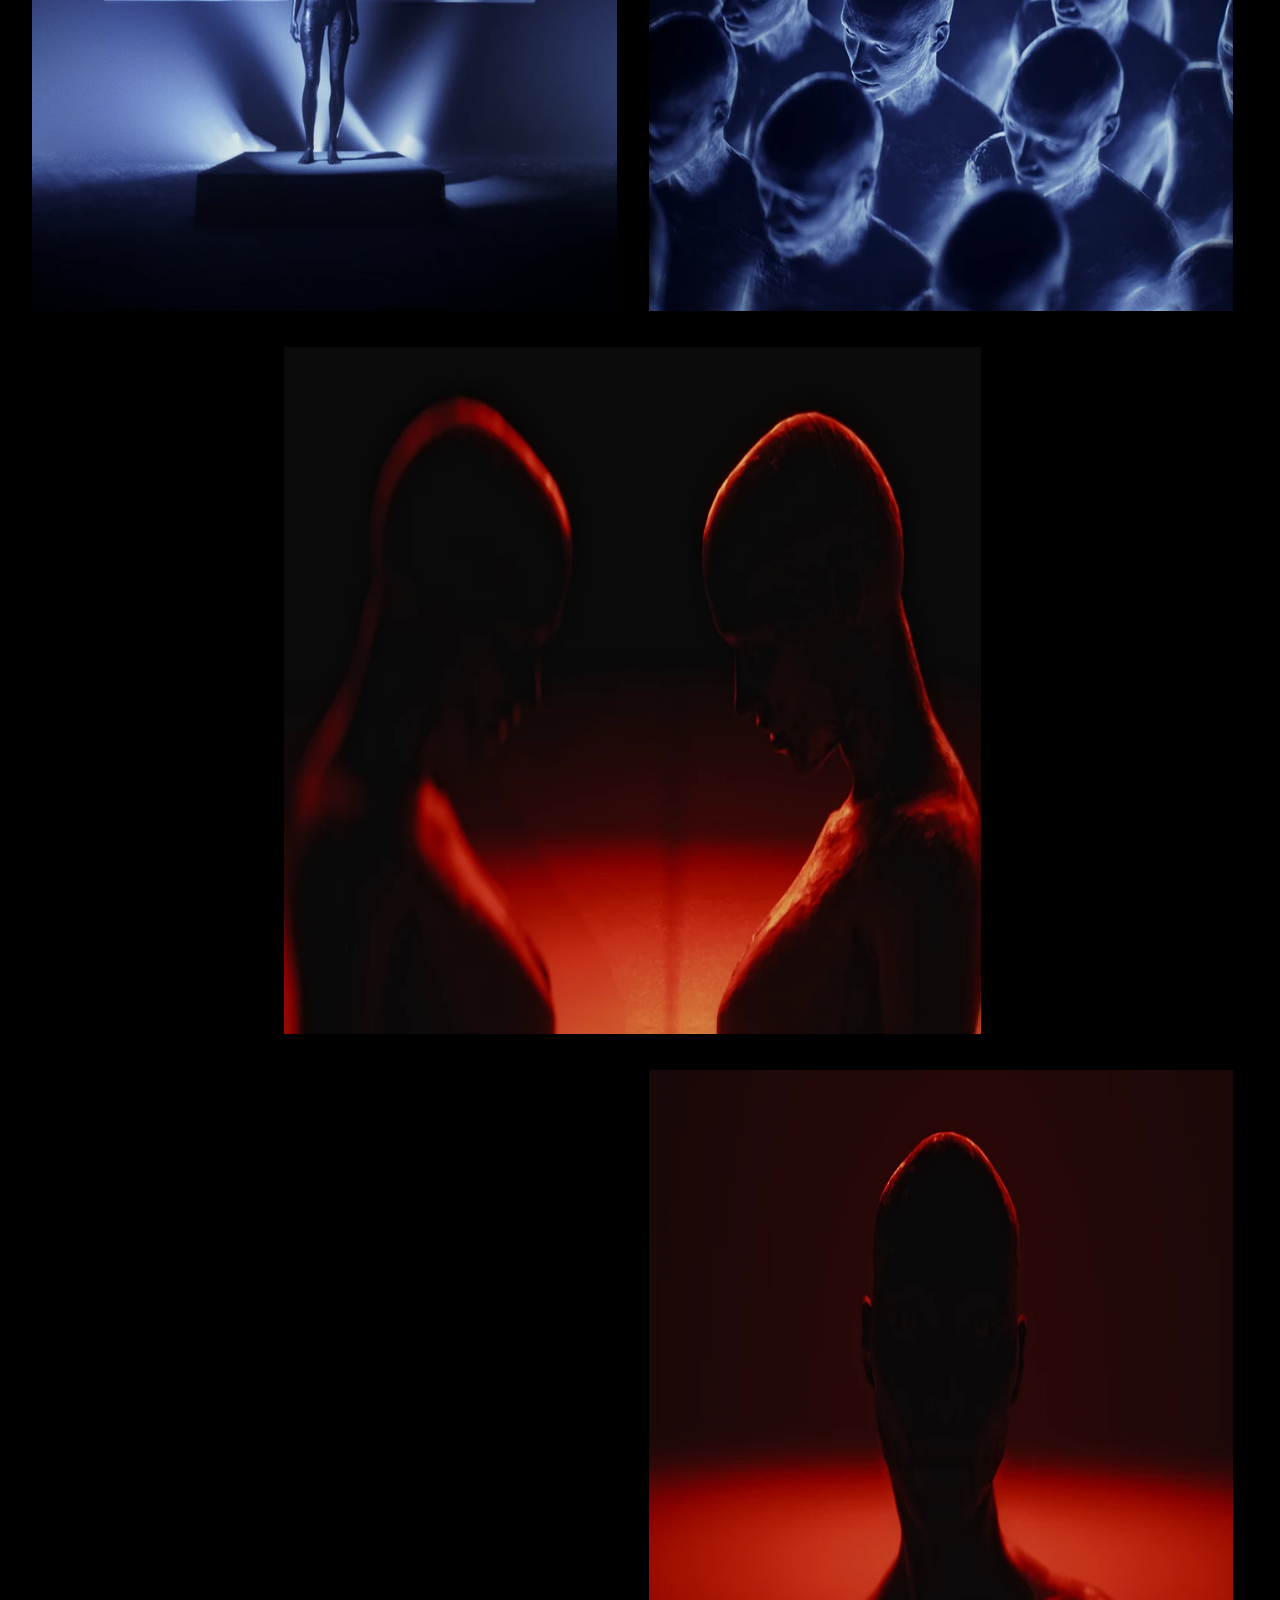
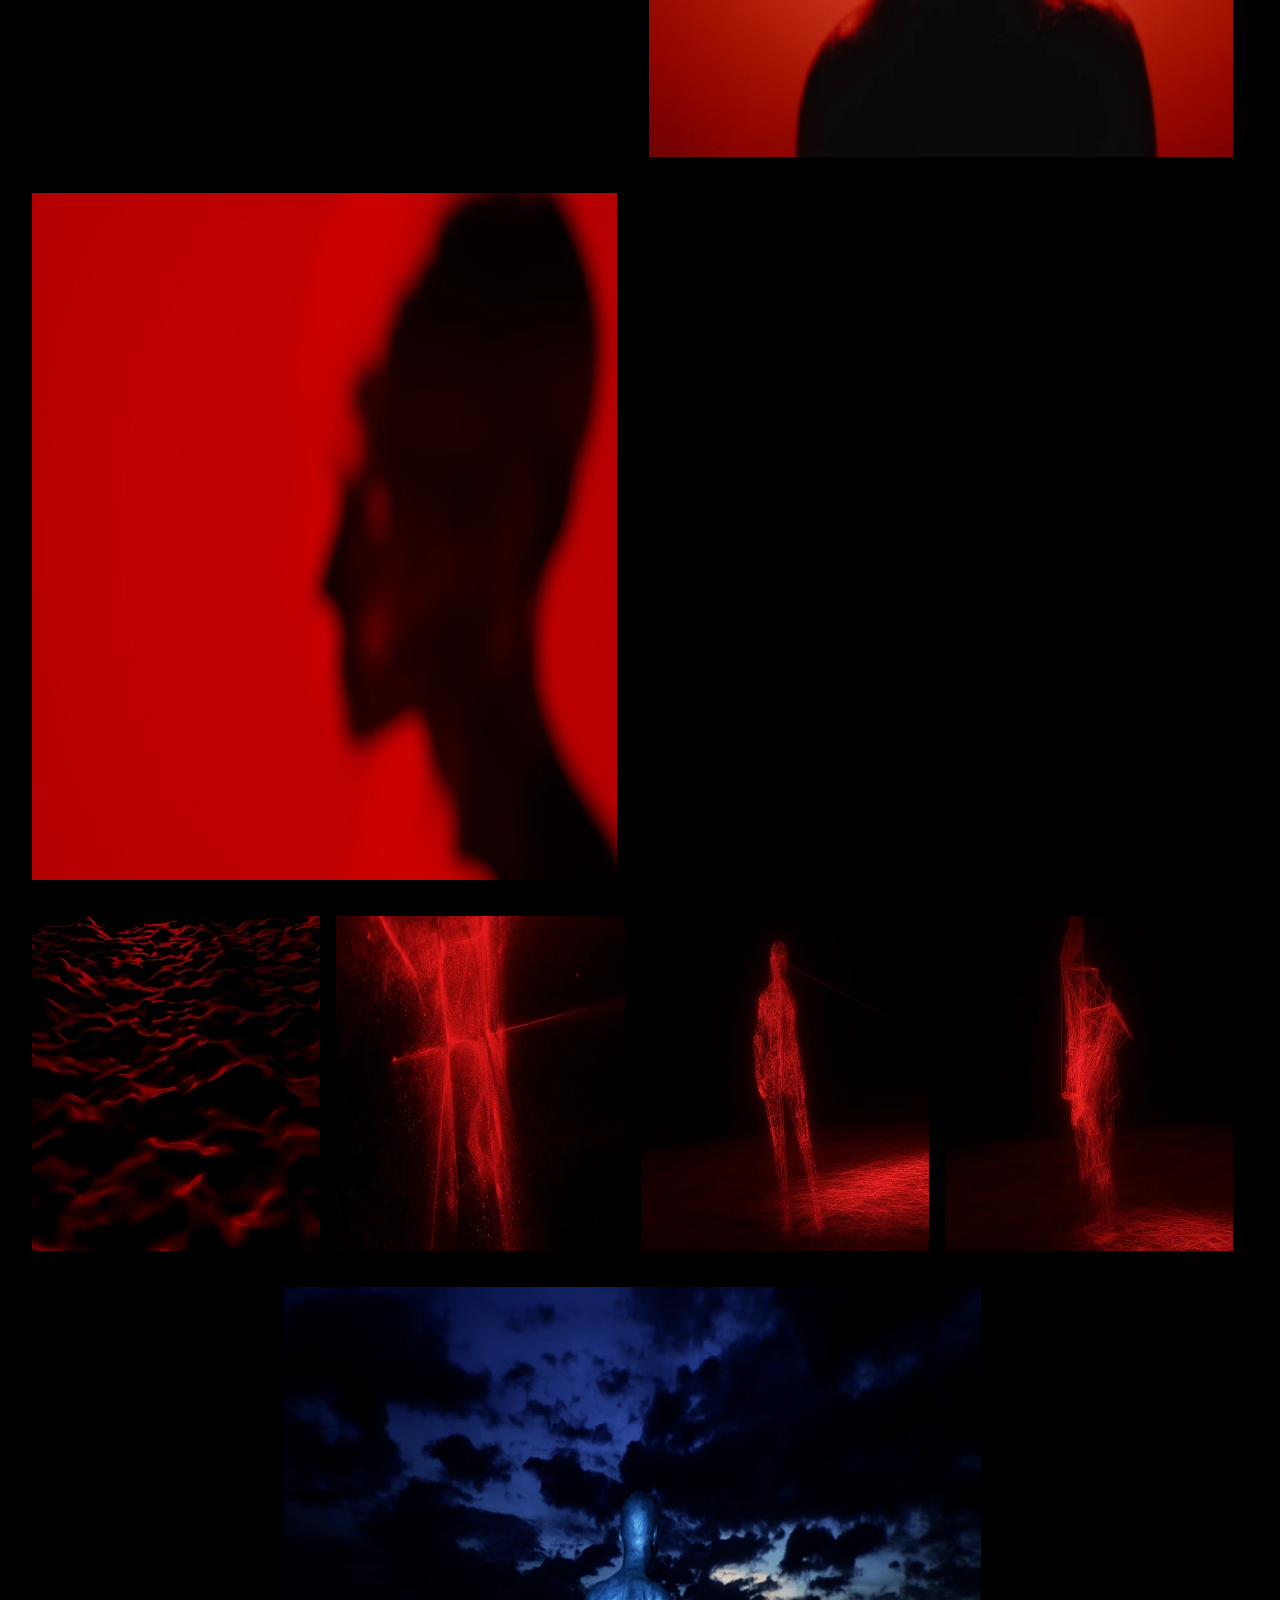
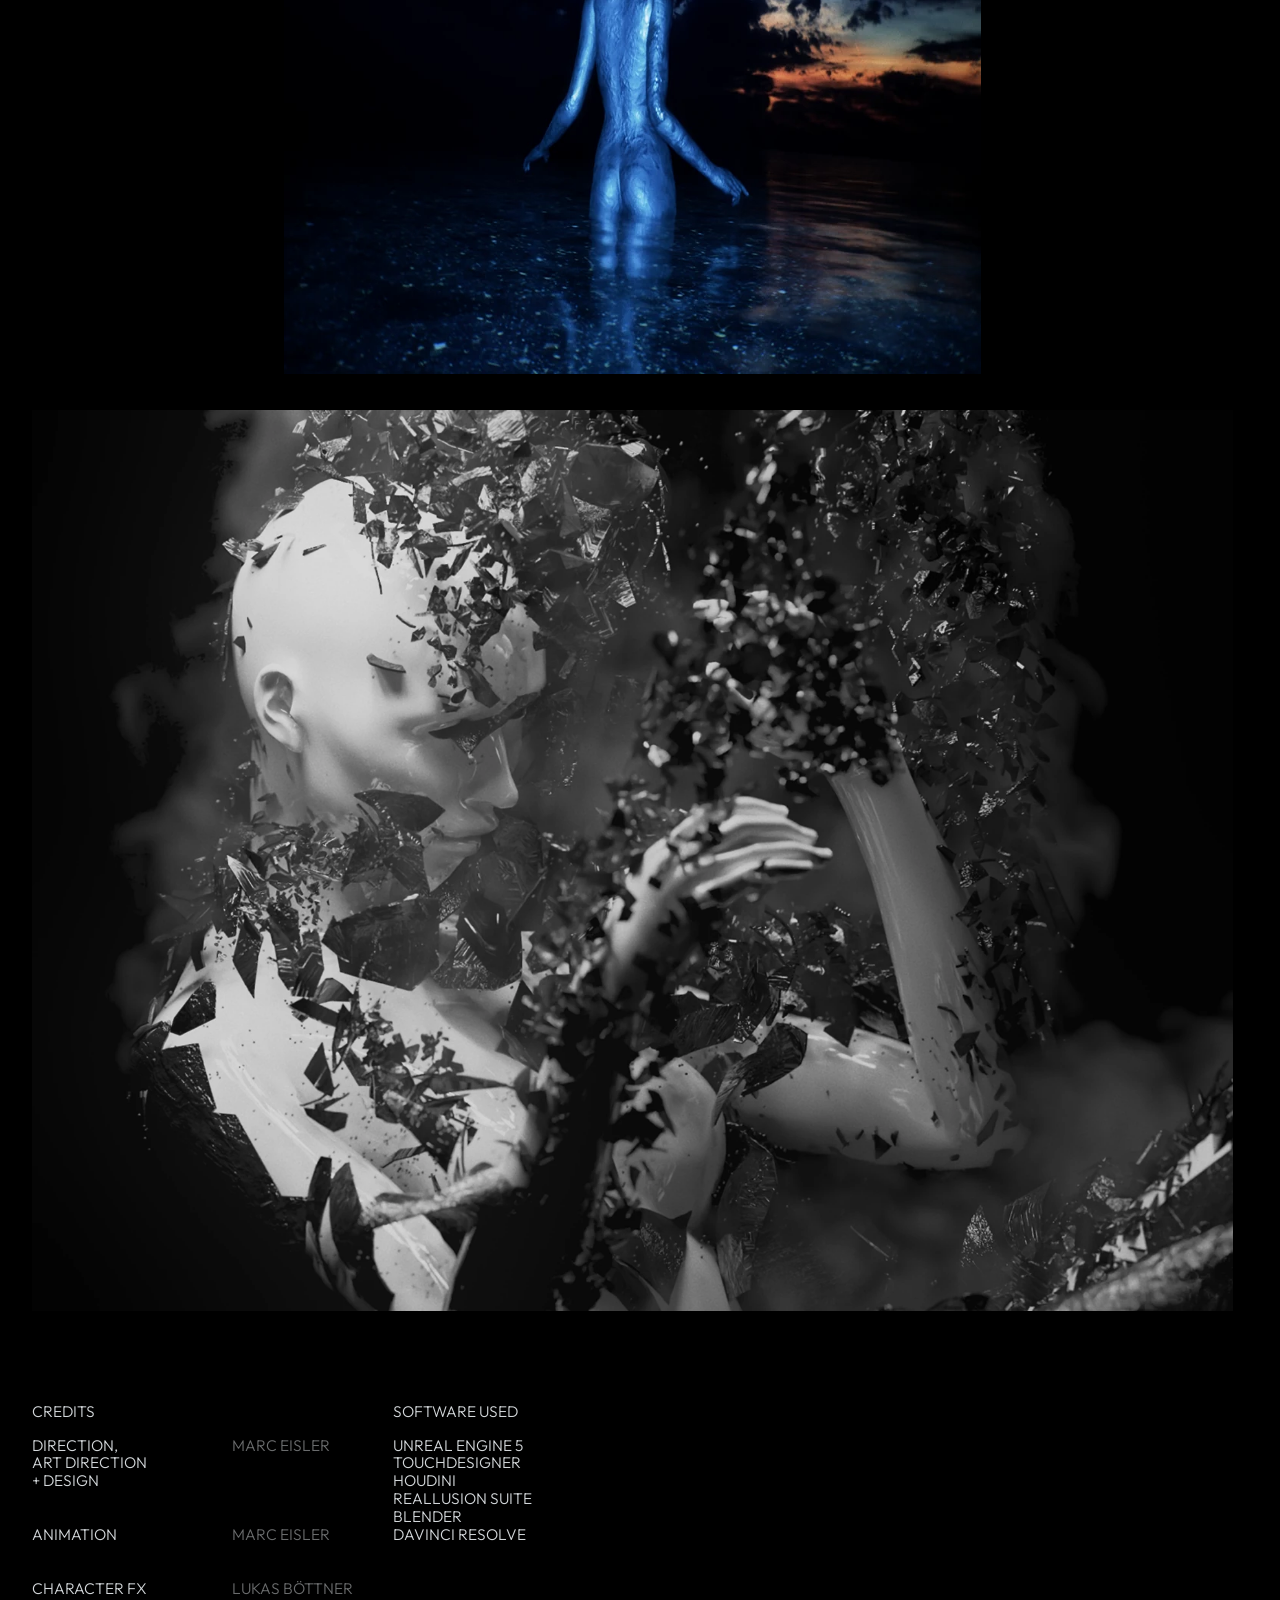
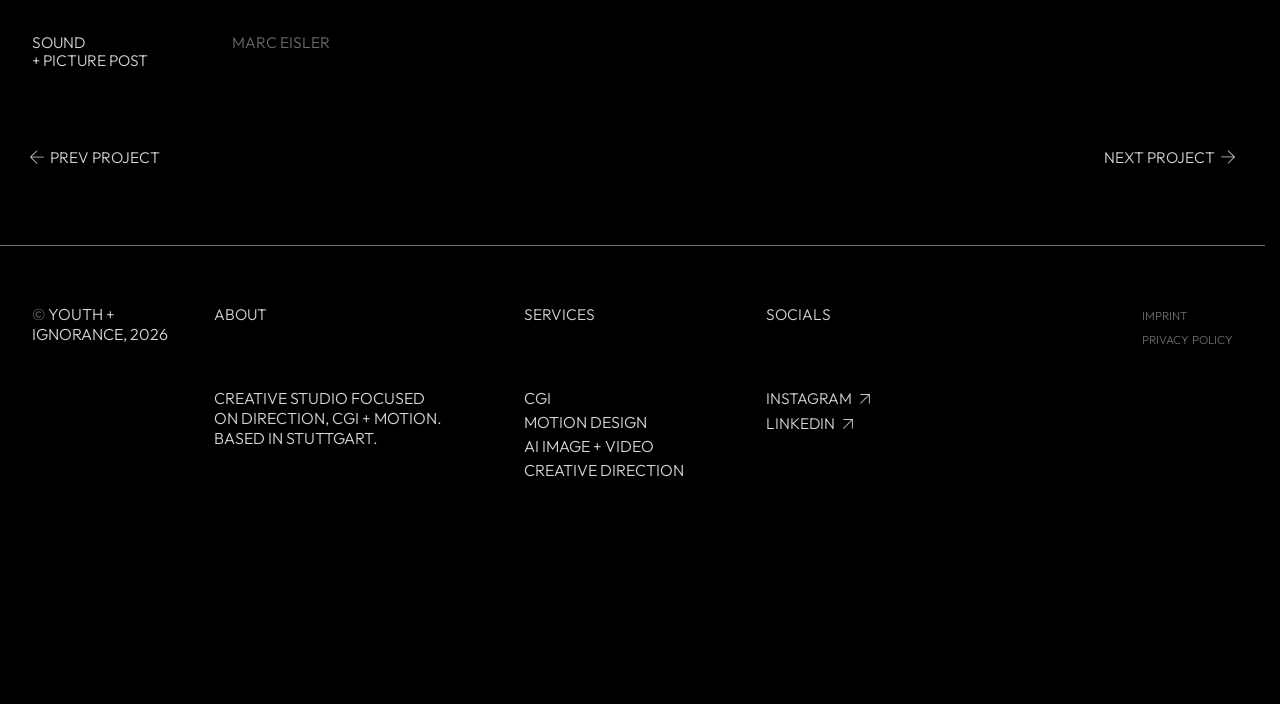
<file: projects/sentient-shore.html>
<!DOCTYPE html>
<html lang="en"><head>
  <meta charset="UTF-8"><meta name="viewport" content="width=device-width, initial-scale=1.0"><base href="../">
  <title>Sentient Shore — Youth + Ignorance</title>
  <meta name="description" content="Sentient Shore is an experimental animated short film by Youth + Ignorance exploring alienation and decay.">
  <link rel="canonical" href="https://www.youthandignorance.com/projects/sentient-shore.html">
  <meta property="og:type" content="article"><meta property="og:site_name" content="Youth + Ignorance"><meta property="og:title" content="Sentient Shore — Youth + Ignorance"><meta property="og:description" content="An experimental animated short film exploring alienation and decay."><meta property="og:image" content="https://www.youthandignorance.com/assets/Projects/Covers/Sentient%20Shore%20Cover.webp"><meta property="og:url" content="https://www.youthandignorance.com/projects/sentient-shore.html">
  <meta name="twitter:card" content="summary_large_image"><meta name="twitter:title" content="Sentient Shore — Youth + Ignorance"><meta name="twitter:description" content="An experimental animated short film exploring alienation and decay."><meta name="twitter:image" content="https://www.youthandignorance.com/assets/Projects/Covers/Sentient%20Shore%20Cover.webp">
  <link rel="icon" href="assets/favicon.svg" type="image/svg+xml"><link rel="apple-touch-icon" href="assets/apple-icon.png"><link rel="stylesheet" href="app.css?v=161">
  <script type="application/ld+json">{"@context":"https://schema.org","@type":"CreativeWork","name":"Sentient Shore","description":"An experimental animated short film exploring alienation and decay.","dateCreated":"2026","genre":["Animation","Short film","CGI"],"image":"https://www.youthandignorance.com/assets/Projects/Covers/Sentient%20Shore%20Cover.webp","url":"https://www.youthandignorance.com/projects/sentient-shore.html","creator":{"@type":"Organization","name":"Youth + Ignorance","url":"https://www.youthandignorance.com/"}}</script>
</head><body class="subpage-body" data-project-id="sentient-shore">
  <header class="site-header"><div class="logo"><a href="index.html" class="logo-link"><img src="assets/YouthandIgnorance_Typologo_Short_Crisp.svg?v=2" alt="Youth & Ignorance" class="logo-image-mobile"><img src="assets/YouthandIgnorance_Typologo_Long_Crisp.svg?v=2" alt="Youth & Ignorance" class="logo-image"></a></div><a href="mailto:studio@youthandignorance.com" class="desktop-contact-link" id="contactBtn">CONTACT<img src="assets/Arrow.png" alt="" class="arrow-icon"></a><button class="mobile-menu-trigger" id="menuTrigger" aria-label="Open menu"><span class="bar"></span><span class="bar"></span></button></header>
  <div class="subpage-content"><section class="subpage-info-grid"><div class="subpage-title-col reveal-on-scroll"><h1 id="projTitle" class="project-detail-title">SENTIENT SHORE</h1></div><div class="subpage-details-col"><div class="subpage-details-grid"><div class="subpage-category-col reveal-on-scroll"><div class="row-label">CATEGORY</div><div id="projCategory" class="subpage-detail-value"><div>ANIMATION</div><div>SHORT FILM</div><div>CGI</div><div>AI</div></div></div><div class="subpage-year-col reveal-on-scroll"><div class="row-label">YEAR</div><div id="projYear" class="subpage-detail-value">2026</div></div><div class="subpage-about-col reveal-on-scroll"><div class="row-label">ABOUT</div><div id="projAbout" class="subpage-about-text"><p>SENTIENT SHORE IS AN EXPERIMENTAL ANIMATED SHORT FILM THAT EXPLORES ALIENATION AND DECAY.</p></div></div></div></div></section><section class="subpage-media-container" id="subpageMediaContainer"></section><div id="subpageCreditsContainer"></div><nav class="subpage-nav-bar reveal-on-scroll" aria-label="Project navigation"><a href="#" id="prevProjectBtn" class="subpage-nav-link"><img src="assets/Arrow.png" alt="" class="arrow-icon prev-arrow">PREV PROJECT</a><a href="#" id="nextProjectBtn" class="subpage-nav-link">NEXT PROJECT<img src="assets/Arrow.png" alt="" class="arrow-icon next-arrow"></a></nav><footer class="subpage-footer reveal-on-scroll" data-shared-subpage-footer></footer></div>
  <div class="mobile-menu-overlay" id="mobileMenu"></div><script src="main.js?v=137"></script><script src="project.js?v=145"></script>
</body></html>
</file>
<file: app.css>
/* Self-hosted Outfit variable font avoids third-party font requests. */
@font-face {
  font-family: 'Outfit';
  src: url('assets/fonts/Outfit-Variable.ttf') format('truetype');
  font-style: normal;
  font-weight: 300 700;
  font-display: swap;
}

/* Reset and Base Styles */
*, *::before, *::after {
  box-sizing: border-box;
  margin: 0;
  padding: 0;
}

:root {
  --bg-color: #000000;
  --text-color: #D3D7DA;
  --text-muted: #8a8a8a;
  --border-color: rgba(255, 255, 255, 0.1);
  --border-hover: rgba(255, 255, 255, 0.4);
  --hover-green: #62E29E;
  --font-sans: 'Outfit', -apple-system, BlinkMacSystemFont, "Segoe UI", Roboto, Helvetica, Arial, sans-serif;
  --font-serif: Georgia, "Times New Roman", Times, serif;
}

html {
  background-color: var(--bg-color);
  color: var(--text-color);
  font-family: var(--font-sans);
  font-weight: 300;
  font-size: 16px;
  height: auto;
  min-height: 100%;
  overflow-x: hidden;
  overflow-y: scroll;
  scrollbar-gutter: stable;
  -webkit-font-smoothing: antialiased;
  -moz-osx-font-smoothing: grayscale;
}

body {
  background-color: var(--bg-color);
  color: var(--text-color);
  font-family: var(--font-sans);
  font-weight: 300;
  font-size: 16px;
  height: auto;
  min-height: 100%;
  overflow: visible;
  -webkit-font-smoothing: antialiased;
  -moz-osx-font-smoothing: grayscale;
}

/* Custom Selection style */
::selection {
  background-color: rgba(255, 255, 255, 0.2);
  color: var(--text-color);
}

/* Helper Class for Arrow */
.arrow-icon {
  height: 10px;
  width: auto;
  margin-left: 8px;
  display: inline-block;
  vertical-align: middle;
  transition: transform 0.3s cubic-bezier(0.25, 0.8, 0.25, 1);
}
a {
  color: inherit;
  text-decoration: none;
  transition: color 0.3s ease, border-color 0.3s ease, transform 0.3s cubic-bezier(0.25, 0.8, 0.25, 1), background-color 0.3s cubic-bezier(0.25, 0.8, 0.25, 1), opacity 0.3s ease;
  display: inline-flex;
  align-items: center;
}

/* Explicit Transition rule for all UI interactive buttons/links */
.imprint-link,
.desktop-contact-link,
.subpage-nav-link,
.footer-contact-link,
.footer-socials-list a,
.overlay-footer-link,
.overlay-list a,
.overlay-email,
.socials-list a {
  transition: color 0.3s ease, border-color 0.3s ease, transform 0.3s cubic-bezier(0.25, 0.8, 0.25, 1), background-color 0.3s cubic-bezier(0.25, 0.8, 0.25, 1), opacity 0.3s ease !important;
  padding: 2px 6px !important;
  margin: -2px -6px !important;
}

/* Explicit Green Background and translate hover rules */
.imprint-link:hover,
.desktop-contact-link:hover,
.subpage-nav-link:hover,
.footer-contact-link:hover,
.footer-socials-list a:hover,
.overlay-footer-link:hover,
.overlay-list a:hover,
.overlay-email:hover,
.socials-list a:hover {
  background-color: var(--hover-green) !important;
  color: #000000 !important;
  transform: translateY(-4px) !important;
  border-bottom: none !important;
  opacity: 1 !important;
  padding: 2px 6px !important;
  margin: -2px -6px !important;
}

/* Specific Arrow color transformation inside hovered links */
.imprint-link:hover .arrow-icon,
.desktop-contact-link:hover .arrow-icon,
.subpage-nav-link:hover .arrow-icon,
.footer-contact-link:hover .arrow-icon,
.footer-socials-list a:hover .arrow-icon,
.overlay-footer-link:hover .arrow-icon,
.overlay-list a:hover .arrow-icon,
.overlay-email:hover .arrow-icon,
.socials-list a:hover .arrow-icon {
  filter: brightness(0) !important; /* Turn white arrow black */
}

.logo-link {
  padding: 0 !important;
  margin: 0 !important;
  display: inline-flex !important;
}

.logo-link:hover {
  background-color: transparent !important;
  transform: none !important;
}

/* --- HEADER --- */
.site-header {
  position: fixed;
  top: 0;
  left: 0;
  width: 100%;
  height: 96px;
  display: flex;
  justify-content: space-between;
  align-items: center;
  padding: 0 32px;
  z-index: 100;
  pointer-events: none; /* Let clicks pass through to keyvisual background */
  transition: background-color 0.5s ease;
}

.site-header > * {
  pointer-events: auto; /* Re-enable pointer events for elements */
}

.logo {
  display: flex;
  align-items: center;
  justify-content: center;
}

.logo-image {
  height: 28px;
  width: auto;
  display: block;
}

/* Center Logo on Desktop */
@media (min-width: 769px) {
  .site-header {
    display: grid;
    grid-template-columns: 1fr auto 1fr;
    align-items: center;
  }
  .site-header.scrolled {
    background-color: #000000 !important;
  }
  .logo {
    grid-column: 2;
  }
  .logo-link {
    position: relative !important;
    display: inline-flex !important;
    align-items: center !important;
    justify-content: center !important;
  }
  .logo-image {
    display: block !important;
    height: 28px !important;
    width: auto !important;
    opacity: 1 !important;
    transition: opacity 0.5s ease !important; /* slow fade */
  }
  .logo-image-mobile {
    display: block !important;
    position: absolute !important;
    top: 50% !important;
    left: 50% !important;
    transform: translate(-50%, -50%) !important;
    height: 27px !important; /* 50% larger than 18px */
    width: auto !important;
    opacity: 0 !important;
    transition: opacity 0.5s ease !important; /* slow cross-fade */
  }
  .site-header.scrolled .logo-image {
    opacity: 0 !important;
    pointer-events: none !important;
  }
  .site-header.scrolled .logo-image-mobile {
    opacity: 1 !important;
    pointer-events: auto !important;
  }
  .desktop-contact-link {
    grid-column: 3;
    justify-self: end;
  }
}

.desktop-contact-link {
  font-size: 16px;
  font-weight: 300;
  color: var(--text-color);
  padding: 2px 6px;
  margin: -2px -6px;
  display: flex;
  align-items: center;
}

.desktop-contact-link:hover .arrow-icon {
  transform: translate(2px, -2px);
}

/* Mobile burger menu trigger */
.mobile-menu-trigger {
  display: none;
  background: none;
  border: none;
  cursor: pointer;
  width: 44px;
  height: 44px;
  flex-direction: column;
  justify-content: center;
  align-items: flex-end;
  gap: 6px;
  padding: 0;
  margin-right: -6px;
  z-index: 101;
}

.mobile-menu-trigger .bar {
  display: block;
  width: 32px;
  height: 2px;
  background-color: var(--text-color);
  transition: transform 0.3s ease, opacity 0.3s ease;
}

/* --- KEYVISUAL BACKGROUND --- */
.keyvisual-container {
  position: fixed;
  top: 50%;
  left: 50%;
  transform: translate(-50%, -50%);
  width: 100vw;
  height: 100vh;
  display: flex;
  justify-content: center;
  align-items: center;
  z-index: 1;
  pointer-events: none;
  overflow: hidden;
  perspective: 1000px; /* Enable 3D perspective */
}

.keyvisual-mask {
  position: relative;
  max-width: 50%;
  max-height: 80vh;
  opacity: 0.95;
  transition: transform 0.15s cubic-bezier(0.25, 0.46, 0.45, 0.94), opacity 0.4s ease-in-out;
  mix-blend-mode: screen; /* Blend out off-black compression noise and borders */
}

.keyvisual-mask-video {
  width: min(50vw, 60vh);
  height: auto;
  aspect-ratio: 3 / 4;
}

.keyvisual-poster,
.keyvisual-video {
  position: absolute;
  inset: 0;
  display: block;
  width: 100%;
  height: 100%;
  border: 0;
}

.keyvisual-poster {
  z-index: 2;
  object-fit: contain;
  opacity: 1;
  transition: opacity 0.35s ease;
}

.keyvisual-poster.hidden {
  opacity: 0;
}

.keyvisual-video {
  z-index: 1;
  object-fit: contain;
}

.keyvisual-mask.hidden {
  opacity: 0;
}

@media (max-width: 768px) {
  .keyvisual-mask {
    max-width: 80%;
    max-height: 50vh;
    margin-top: -5vh;
  }

  .keyvisual-mask-video {
    width: min(80vw, 37.5vh);
  }
}


/* --- PROJECT PREVIEW BACKGROUND --- */
.project-bg-preview {
  position: fixed;
  top: 0;
  left: 0;
  width: 100vw;
  height: 100vh;
  z-index: 1;
  background-size: cover;
  background-position: center;
  background-repeat: no-repeat;
  opacity: 0;
  visibility: hidden;
  transition: opacity 0.5s ease-in-out, visibility 0.5s ease-in-out;
}

.project-bg-preview::after {
  content: "";
  position: absolute;
  top: 0;
  left: 0;
  width: 100%;
  height: 100%;
  background: radial-gradient(circle, rgba(0, 0, 0, 0.2) 0%, rgba(0, 0, 0, 0.7) 100%);
}

.project-bg-preview.active {
  opacity: 1;
  visibility: visible;
}

/* --- DESKTOP CONTENT LAYOUT --- */
.desktop-content {
  position: relative;
  z-index: 2;
  width: 100%;
  height: 100vh;
  padding: 128px 32px 24px 32px;
  display: flex;
  flex-direction: column;
  justify-content: space-between;
  pointer-events: none; /* Let mousemove events pass to background */
}

.desktop-content > * {
  pointer-events: auto; /* Enable clicks on elements */
}

.grid-container {
  display: flex;
  flex-direction: column;
  justify-content: flex-end;
  flex-grow: 1;
  min-height: calc(100vh - 200px); /* Leave room for header and footer and prevent overflow */
  height: auto;
  padding-bottom: 0;
}

.desktop-row {
  display: grid;
  grid-template-columns: 168px 1fr;
  gap: 0;
  align-items: start;
}

.about-row {
  margin-bottom: 6vh;
}

.socials-row {
  margin-bottom: 6vh;
}

.row-label {
  font-size: clamp(14px, 0.85rem + 0.15vw, 16px);
  font-weight: 300;
  color: var(--text-color);
}

.row-content {
  width: 100%;
}

.about-section {
  max-width: 600px;
}

.about-text {
  font-size: clamp(14px, 0.85rem + 0.15vw, 16px);
  font-weight: 300;
  line-height: 1.5;
  color: var(--text-color);
}

.socials-list {
  list-style: none;
  display: flex;
  flex-direction: column;
  gap: 8px;
}

.socials-list a {
  display: inline-flex;
  align-items: center;
  font-size: clamp(14px, 0.85rem + 0.15vw, 16px);
  font-weight: 300;
  color: var(--text-color);
}

.socials-list a:hover {
  color: var(--text-muted);
}

.socials-list a:hover .arrow-icon {
  transform: translate(2px, -2px);
}

/* Work Section Table */
.work-section-full {
  width: 100%;
  margin-top: 0;
  margin-bottom: 40px; /* 40px above imprint */
}

.work-table {
  width: 100%;
}

.work-table-header {
  display: grid;
  grid-template-columns: 1fr 330px 120px; /* 330px Category column width */
  padding: 0 32px 8px 32px;
  margin: 0 -32px 80px -32px; /* 80px margin bottom below header */
  font-size: 16px;
  font-weight: 300;
  color: var(--text-color);
}

.work-hdr-category {
  text-align: left;
}

.work-hdr-year {
  text-align: right;
}

.work-rows-list {
  display: flex;
  flex-direction: column;
}

.work-row {
  display: grid;
  grid-template-columns: 1fr 330px 120px; /* 330px Category column width */
  padding: 6px 32px; /* 6px top and bottom, sleek hover lines */
  margin: 0 -32px;
  cursor: pointer;
  font-size: 16px;
  font-weight: 300;
  color: var(--text-color);
  transition: background-color 0.3s cubic-bezier(0.25, 0.8, 0.25, 1), 
              color 0.3s cubic-bezier(0.25, 0.8, 0.25, 1);
}

.project-title {
  transition: transform 0.4s cubic-bezier(0.25, 0.8, 0.25, 1);
}

.project-category {
  color: var(--text-color);
  text-align: left;
  transition: color 0.3s cubic-bezier(0.25, 0.8, 0.25, 1);
}

.project-year {
  color: var(--text-color);
  text-align: right;
  transition: color 0.3s cubic-bezier(0.25, 0.8, 0.25, 1);
}

/* Hover State - lit green background, black text */
.work-row:hover,
.work-row.hover-lock {
  background-color: var(--hover-green);
  color: #000000;
}

.work-row:hover .project-title,
.work-row.hover-lock .project-title {
  transform: translateX(12px);
}

.work-row:hover .project-category,
.work-row:hover .project-year,
.work-row.hover-lock .project-category,
.work-row.hover-lock .project-year {
  color: #000000;
}

/* Desktop Footer */
.desktop-footer {
  width: 100%;
  display: flex;
  flex-direction: column;
  align-items: flex-end;
  gap: 4px;
}

.imprint-link {
  font-size: 12px;
  font-weight: 300;
  color: rgba(211, 215, 218, 0.5); /* 50% opacity of D3D7DA */
}

.imprint-link:hover {
  color: rgba(211, 215, 218, 1); /* full opacity on hover */
}

/* --- MOBILE CONTENT LAYOUT --- */
.mobile-content {
  display: none;
}

/* Hide desktop elements and show mobile on small screens */
/* Mobile Logo image styles */
.logo-image-mobile {
  display: none;
}

@media (max-width: 768px) {
  body {
    overflow: hidden; /* Prevent scrolling on mobile, lock to 100vh viewport */
  }

  body:not(.subpage-body):not(.legal-doc) {
    position: relative;
    height: 100vh;
    height: 100svh;
    min-height: 100svh;
  }

  .desktop-content {
    display: none;
  }

  .desktop-contact-link {
    display: none !important;
  }

  .logo-image {
    display: none !important;
  }

  .logo-image-mobile {
    display: block !important;
    height: 24px;
    width: auto;
  }

  .mobile-menu-trigger {
    display: flex;
  }

  .mobile-content {
    display: block;
    position: absolute;
    bottom: max(124px, calc(env(safe-area-inset-bottom) + 112px));
    left: 0;
    z-index: 2;
    padding: 0 6%;
    width: 100%;
    margin: 0;
  }

  .mobile-work-table {
    width: 100%;
  }

  .mobile-table-header {
    display: grid;
    grid-template-columns: 70px 1fr 100px;
    padding: 0 6% 0 6%;
    margin: 0 -6.5% 56px -6.5%; /* 56px distance to the first list item, stretch edge-to-edge */
    border-bottom: none; /* remove header line */
    font-size: 14px; /* 14px font size */
    font-weight: 300;
    color: var(--text-color);
  }

  .mob-hdr-work {
    text-align: left;
  }

  .mob-hdr-category {
    text-align: right;
  }

  .mobile-work-list {
    display: flex;
    flex-direction: column;
  }

  .mobile-work-row {
    display: grid;
    grid-template-columns: 70px 1fr 100px;
    padding: 8px 6%; /* 8px padding to top and bottom (16px text-to-text gap) */
    margin: 0 -6.5%; /* stretch highlighting edge-to-edge */
    border-bottom: none; /* remove lines between list items */
    font-size: 14px; /* 14px font size */
    font-weight: 300; /* uniform light weight */
    color: var(--text-color);
    cursor: pointer;
    transition: background-color 0.3s ease, color 0.3s ease;
  }

  .mob-project-year {
    color: var(--text-color);
    transition: color 0.3s ease;
  }

  .mob-project-title {
    font-weight: 300;
    transition: transform 0.3s ease, color 0.3s ease;
  }

  .mob-project-category {
    color: var(--text-color);
    text-align: right;
    transition: color 0.3s ease;
  }

  /* Active Cycling Highlight State */
  .mobile-work-row.active-highlight {
    background-color: var(--hover-green);
    color: #000000;
  }

  .mobile-work-row.active-highlight .mob-project-year,
  .mobile-work-row.active-highlight .mob-project-title,
  .mobile-work-row.active-highlight .mob-project-category {
    color: #000000;
  }

  .mobile-work-row.active-highlight .mob-project-title {
    transform: translateX(8px);
  }
}

/* Scroll lock when mobile menu is active */
html.menu-open {
  overflow: hidden !important;
}

body.menu-open {
  overflow: hidden !important;
  height: 100vh !important;
  height: 100dvh !important;
  position: fixed !important;
  width: 100% !important;
}

/* --- MOBILE MENU OVERLAY --- */
.mobile-menu-overlay {
  position: fixed;
  top: 0;
  left: 0;
  width: 100vw;
  height: 100vh;
  height: 100dvh;
  background-color: rgba(10, 10, 10, 0.65) !important; /* transparent dark overlay */
  backdrop-filter: blur(25px) !important; /* frosted glass blur */
  -webkit-backdrop-filter: blur(25px) !important;
  z-index: 999;
  display: flex;
  flex-direction: column;
  justify-content: space-between;
  padding: max(80px, calc(env(safe-area-inset-top) + 56px)) 6% max(48px, calc(env(safe-area-inset-bottom) + 36px)) 6%;
  opacity: 0;
  visibility: hidden;
  transition: opacity 0.5s cubic-bezier(0.16, 1, 0.3, 1), visibility 0.5s cubic-bezier(0.16, 1, 0.3, 1);
  overflow-y: auto;
}

.mobile-menu-overlay.active {
  opacity: 1;
  visibility: visible;
}

/* Close Button X */
.mobile-menu-close {
  position: fixed !important;
  top: 36px;
  right: 6%;
  background: none;
  border: none;
  cursor: pointer;
  color: var(--text-color);
  padding: 0;
  display: flex;
  align-items: center;
  justify-content: center;
}

/* Overlay Grid */
.menu-overlay-grid {
  display: flex;
  flex-direction: column;
  gap: 0; /* managed by margins */
  margin-top: 10px;
}

.menu-overlay-row {
  display: grid;
  grid-template-columns: 80px 1fr;
  gap: 16px; /* compact column gap */
  align-items: start;
  margin-bottom: 32px; /* 32px spacing between other sections */
}

.overlay-about-row {
  margin-bottom: 80px !important; /* 80px spacing under ABOUT section */
}

.overlay-contact-row {
  margin-bottom: 0 !important;
}

.overlay-label {
  font-size: 12px; /* all font sizes 12 */
  font-weight: 300;
  color: var(--text-color); /* unified color */
  padding-top: 0;
  line-height: 1.15;
}

.overlay-value {
  font-size: 12px; /* all font sizes 12 */
  font-weight: 300;
  color: var(--text-color); /* unified color */
  line-height: 1.15; /* low line height */
}

.overlay-paragraph {
  padding-bottom: 24px; /* 24px padding between paragraphs of ABOUT */
  margin: 0;
}

.overlay-paragraph:last-child {
  padding-bottom: 0;
}

.overlay-value .highlight-text {
  color: var(--text-color);
  font-weight: 300;
}

.overlay-value .subtitle-text {
  color: var(--text-color);
  font-weight: 300;
}

.overlay-list {
  list-style: none;
  display: flex;
  flex-direction: column;
  gap: 4px; /* compact link gaps */
}

.overlay-list li {
  color: var(--text-color);
}

.overlay-list.links-list li a {
  display: inline-flex;
  align-items: center;
  font-size: 12px;
  font-weight: 300;
  color: var(--text-color);
  line-height: 1.15;
  transition: color 0.3s ease;
}

.overlay-list.links-list li a:hover {
  color: var(--text-muted);
}

.overlay-list.links-list li a .arrow-icon,
.overlay-email .arrow-icon {
  height: 9px; /* delicate arrow image size */
  width: auto;
  margin-left: 6px;
  display: inline-block;
  vertical-align: middle;
  transition: transform 0.3s ease;
}

.overlay-list.links-list li a:hover .arrow-icon,
.overlay-email:hover .arrow-icon {
  transform: translate(2px, -2px);
}

.overlay-contact-studio {
  color: var(--text-color);
  margin-bottom: 2px;
}

.overlay-email {
  font-weight: 300;
  font-size: 12px;
  color: var(--text-color);
  display: inline-flex;
  align-items: center;
  line-height: 1.15;
}

.overlay-email:hover {
  color: var(--text-muted);
}

/* Mobile Menu Overlay Footer */
.menu-overlay-footer {
  display: flex;
  justify-content: space-between;
  align-items: center;
  margin-top: 48px;
  font-size: 12px; /* all font sizes 12 */
  font-weight: 300;
  color: var(--text-color);
}

.menu-footer-right {
  display: flex;
  gap: 16px;
}


/* Mobile Menu Footer */
.menu-overlay-footer {
  display: flex;
  justify-content: space-between;
  align-items: flex-end;
  padding-top: 40px;
  margin-top: auto;
  font-size: 12px; /* unified 12px size */
  font-weight: 300;
  color: var(--text-color);
}

.menu-footer-left {
  font-size: 12px;
  font-weight: 300;
  color: var(--text-color);
}

.menu-footer-right {
  display: flex;
  flex-direction: column;
  align-items: flex-end;
  gap: 6px;
}

.overlay-footer-link {
  font-size: 10px;
  font-weight: 300;
  color: var(--text-color);
  opacity: 0.5; /* 50% opacity */
  transition: opacity 0.3s ease;
}

.overlay-footer-link:hover {
  opacity: 1; /* full opacity on hover */
  color: var(--text-color);
}

/* Animations for Mobile Menu entry */
.menu-overlay-grid > * {
  transform: translateY(20px);
  opacity: 0;
  transition: transform 0.5s cubic-bezier(0.16, 1, 0.3, 1), opacity 0.5s cubic-bezier(0.16, 1, 0.3, 1);
}

.mobile-menu-overlay.active .menu-overlay-grid > * {
  transform: translateY(0);
  opacity: 1;
}

/* Stagger transitions for rows */
.mobile-menu-overlay.active .menu-overlay-row:nth-child(1) { transition-delay: 0.1s; }
.mobile-menu-overlay.active .menu-overlay-row:nth-child(2) { transition-delay: 0.18s; }
.mobile-menu-overlay.active .menu-overlay-row:nth-child(3) { transition-delay: 0.26s; }
.mobile-menu-overlay.active .menu-overlay-row:nth-child(4) { transition-delay: 0.34s; }
.mobile-menu-overlay.active .menu-overlay-footer { 
  transform: translateY(0); 
  opacity: 1;
  transition: transform 0.5s cubic-bezier(0.16, 1, 0.3, 1) 0.4s, opacity 0.5s cubic-bezier(0.16, 1, 0.3, 1) 0.4s;
}

.menu-overlay-footer {
  transform: translateY(15px);
  opacity: 0;
}

/* --- SUBPAGE LAYOUT & CLASSES --- */
.subpage-body {
  height: auto !important;
  overflow: visible !important;
}

.subpage-content {
  position: relative;
  z-index: 2;
  width: 100%;
  padding: 400px 32px 24px 32px; /* Increased vertical space to clear header/logo */
  display: flex;
  flex-direction: column;
}

/* Info Grid */
.subpage-info-grid {
  display: grid;
  grid-template-columns: 1fr 1.5fr;
  gap: 32px;
  align-items: start;
  margin-top: 0;
  margin-bottom: 6vh;
}

.project-detail-title {
  font-size: clamp(48px, 3.5rem + 1.5vw, 80px);
  font-weight: 500;
  line-height: 1.0;
  color: var(--text-color);
  letter-spacing: -0.02em;
  text-transform: uppercase;
  margin: 0;
}

.subpage-details-grid {
  display: grid;
  grid-template-columns: auto auto auto;
  justify-content: end;
  gap: 150px; /* slightly increased spacing between details columns */
}

.subpage-category-col,
.subpage-year-col,
.subpage-about-col {
  display: flex;
  flex-direction: column;
  gap: 16px;
  align-items: start;
  text-align: left;
}

.subpage-about-col {
  max-width: 660px;
}

.subpage-detail-value {
  font-size: clamp(14px, 0.85rem + 0.15vw, 16px);
  font-weight: 300;
  color: var(--text-color);
  line-height: 1.5;
}

.subpage-about-text {
  font-size: clamp(14px, 0.85rem + 0.15vw, 16px);
  font-weight: 300;
  color: var(--text-color);
  flex-shrink: 0;
  line-height: 1.5;
}

/* Prev/Next Navigation */
.subpage-nav-bar {
  display: flex;
  justify-content: space-between;
  align-items: center;
  padding: 24px 32px;
  margin-left: -32px;
  margin-right: -32px;
  width: calc(100% + 64px);
  margin-bottom: 0;
}

.subpage-nav-link {
  font-size: 16px;
  font-weight: 300;
  color: var(--text-color);
  transition: color 0.3s ease;
  display: inline-flex;
  align-items: center;
}

.subpage-nav-link:hover {
  color: var(--text-muted);
}

.prev-arrow {
  transform: rotate(-135deg);
  margin-right: 8px;
  margin-left: 0;
}

.next-arrow {
  transform: rotate(45deg);
  margin-left: 8px;
}

.subpage-nav-link:hover .prev-arrow {
  transform: translate(-2px, 0) rotate(-135deg);
}

.subpage-nav-link:hover .next-arrow {
  transform: translate(2px, 0) rotate(45deg);
}

/* Media Grid Layouts */
.subpage-media-container {
  width: 100%;
  display: flex;
  flex-direction: column;
}

.subpage-media-row {
  width: 100%;
  margin-bottom: 4vh;
}

.subpage-media-row img {
  width: 100%;
  display: block;
}

.media-row-two-cols {
  display: grid;
  grid-template-columns: 1fr 1fr;
  gap: 32px;
}

.media-row-two-cols img {
  height: 45vw;
  max-height: 720px;
  object-fit: cover;
}

.media-row-three-cols {
  display: grid;
  grid-template-columns: 1fr 1fr 1fr;
  gap: 32px;
}

.media-row-three-cols img {
  height: 30vw;
  max-height: 480px;
  object-fit: cover;
}

.media-row-full-width img {
  height: auto;
  max-height: 1080px;
  object-fit: cover;
}

.subpage-desc-row {
  margin-top: 4vh;
  margin-bottom: 6vh;
}

.subpage-desc-row .about-text {
  max-width: 66.6%;
}

/* Responsive Vimeo Embed Container */
.vimeo-embed-container {
  position: relative;
  width: 100%;
  padding-bottom: 56.25%; /* 16:9 Aspect Ratio */
  height: 0;
  overflow: hidden;
  background-color: #000000;
}

.vimeo-embed-container iframe {
  position: absolute;
  top: 0;
  left: 0;
  width: 100%;
  height: 100%;
  border: 0;
  object-fit: cover;
  pointer-events: auto;
}

.vimeo-embed-container.has-custom-ratio {
  height: auto;
  padding-bottom: 0;
  aspect-ratio: var(--vimeo-aspect-ratio);
}

.vimeo-consent-placeholder {
  position: absolute;
  inset: 0;
  display: flex;
  align-items: center;
  justify-content: center;
  background-color: #111111;
  background-position: center;
  background-size: cover;
}

.vimeo-consent-placeholder button,
.privacy-consent-actions button,
.legal-privacy-settings {
  appearance: none;
  border: 1px solid rgba(211, 215, 218, 0.55);
  border-radius: 0;
  background: rgba(0, 0, 0, 0.72);
  color: var(--text-color);
  font: inherit;
  font-size: 12px;
  font-weight: 300;
  line-height: 1;
  letter-spacing: 0;
  padding: 13px 16px;
  cursor: pointer;
}

.vimeo-consent-placeholder button:hover,
.privacy-consent-actions button:hover,
.legal-privacy-settings:hover {
  border-color: var(--hover-green);
  color: var(--hover-green);
}

.privacy-consent-banner {
  position: fixed;
  right: 24px;
  bottom: max(24px, env(safe-area-inset-bottom));
  left: 24px;
  z-index: 2000;
  display: none;
  grid-template-columns: minmax(0, 1fr) auto;
  gap: 32px;
  align-items: end;
  padding: 20px;
  border: 1px solid rgba(211, 215, 218, 0.3);
  background: rgba(10, 10, 10, 0.96);
  color: var(--text-color);
  box-shadow: 0 16px 50px rgba(0, 0, 0, 0.35);
}

.privacy-consent-banner.is-visible {
  display: grid;
}

.privacy-consent-copy {
  max-width: 720px;
}

.privacy-consent-title {
  margin-bottom: 10px;
  color: #ffffff;
  font-size: 14px;
  font-weight: 300;
}

.privacy-consent-copy p {
  margin: 0;
  color: var(--text-color);
  font-size: 12px;
  font-weight: 300;
  line-height: 1.35;
}

.privacy-consent-copy a {
  color: inherit;
  text-decoration: underline;
  text-underline-offset: 2px;
}

.privacy-consent-actions {
  display: flex;
  flex-wrap: wrap;
  gap: 10px;
  justify-content: flex-end;
}

.privacy-consent-actions button {
  min-height: 42px;
  background: transparent;
}

@media (max-width: 768px) {
  .privacy-consent-banner,
  .privacy-consent-banner.is-visible {
    right: 12px;
    bottom: max(12px, env(safe-area-inset-bottom));
    left: 12px;
    grid-template-columns: 1fr;
    gap: 18px;
    padding: 18px;
  }

  .privacy-consent-actions {
    display: grid;
    grid-template-columns: 1fr 1fr;
    justify-content: stretch;
  }

  .privacy-consent-actions button {
    min-height: 52px;
    padding: 10px 12px;
    line-height: 1.15;
  }
}

/* Offset Text & Stacked Media Layout Block */
.media-row-text-offset {
  display: grid;
  grid-template-columns: 1fr 1fr; /* 2 equal columns matching 2-cols grid above */
  gap: 32px;
  align-items: start;
  width: 100%;
  margin-bottom: 4vh;
}

.media-row-text-offset .offset-text-col {
  grid-column: 1;
  display: flex;
  flex-direction: column;
  gap: 16px;
  max-width: 580px; /* Produces exactly 4 lines of text */
}

.media-row-text-offset .offset-text-col .about-text {
  line-height: 1.18; /* Vertically condensed line spacing */
  letter-spacing: -0.01em;
}

.media-row-text-offset .offset-media-col {
  grid-column: 2;
  display: flex;
  flex-direction: column;
  gap: 32px;
}

.media-row-text-offset .offset-media-col img {
  width: 100%;
  display: block;
}

/* 4-Grid Media Layout (2x2 Grid) */
.media-row-four-grid {
  display: grid;
  grid-template-columns: 1fr 1fr;
  gap: 32px;
  width: 100%;
  margin-bottom: 4vh;
}

/* 4-Cols Media Layout (4 items side by side in 1 row) */
.media-row-four-cols {
  display: grid;
  grid-template-columns: repeat(4, 1fr);
  gap: 16px;
  width: 100%;
  margin-bottom: 4vh;
}

/* Centered Medium Container (Used in Sentient Shore) */
.media-row-centered-medium {
  width: 100%;
  display: flex;
  justify-content: center;
  margin-bottom: 4vh;
}

.media-row-centered-medium .centered-media-wrapper {
  width: 58%;
  max-width: 1100px;
}

.media-row-centered-medium .centered-media-wrapper img,
.media-row-centered-medium .centered-media-wrapper video,
.media-row-centered-medium .centered-media-wrapper iframe {
  width: 100%;
  display: block;
}

/* Offset Right Single Item Layout */
.media-row-offset-right {
  display: grid;
  grid-template-columns: 1fr 1fr;
  gap: 32px;
  width: 100%;
  margin-bottom: 4vh;
}

.media-row-offset-right .offset-media-item {
  grid-column: 2;
  width: 100%;
}

.media-row-offset-right .offset-media-item img {
  width: 100%;
  display: block;
}

/* Offset Left Single Item Layout */
.media-row-offset-left {
  display: grid;
  grid-template-columns: 1fr 1fr;
  gap: 32px;
  width: 100%;
  margin-bottom: 4vh;
}

.media-row-offset-left .offset-media-item {
  grid-column: 1;
  width: 100%;
}

.media-row-offset-left .offset-media-item img {
  width: 100%;
  display: block;
}

/* Text + 2x2 Grid Offset Layout */
.media-row-text-offset-grid {
  display: grid;
  grid-template-columns: 1fr 1fr;
  gap: 32px;
  align-items: start;
  width: 100%;
  margin-bottom: 4vh;
}

.media-row-text-offset-grid .offset-text-col {
  grid-column: 1;
  display: flex;
  flex-direction: column;
  gap: 8px;
}

/* Keep all supporting project-page copy at one consistent size and weight. */
.subpage-content .row-label,
.subpage-content .about-text,
.subpage-content .subpage-detail-value,
.subpage-content .subpage-about-text,
.subpage-content .subpage-about-text p,
.subpage-content .subpage-nav-link,
.subpage-content .credits-list,
.subpage-content .software-list {
  font-size: clamp(14px, 0.85rem + 0.15vw, 16px);
  font-weight: 300;
}

.media-row-text-offset-grid .offset-text-col .about-text {
  max-width: 580px;
  line-height: 1.18;
  letter-spacing: -0.01em;
}

.media-row-text-offset-grid .offset-grid-col {
  grid-column: 2;
  display: grid;
  grid-template-columns: 1fr 1fr;
  gap: 16px;
}

.media-row-text-offset-grid .offset-grid-col img {
  width: 100%;
  display: block;
}

/* Character design studies with supporting text in the third column */
.media-row-character-design {
  display: grid;
  grid-template-columns: 1.1fr 1fr 1fr;
  gap: 32px;
  align-items: start;
}

.media-row-character-design img {
  width: 100%;
  height: auto;
  object-fit: contain;
}

.character-design-text {
  display: flex;
  flex-direction: column;
  gap: 16px;
  text-align: right;
}

.character-design-text .about-text {
  line-height: 1.18;
}

/* Perfect Hue uses wide cinematic stills rather than the cropped gallery treatment. */
.project-perfect-hue .media-row-two-cols img,
.project-perfect-hue .media-row-three-cols img {
  height: auto;
  max-height: none;
  object-fit: contain;
}

.project-perfect-hue .media-row-text-offset-grid .offset-grid-col > div {
  aspect-ratio: 4 / 3;
  overflow: hidden;
}

.project-perfect-hue .media-row-text-offset-grid .offset-grid-col img {
  height: 100%;
  object-fit: cover;
}

/* Footnote Style in About Section */
.about-footnote {
  font-style: italic !important;
  color: #6C7378 !important;
}

/* Subpage Credits & Software Section */
.subpage-credits-row {
  width: 100%;
  display: grid;
  grid-template-columns: max-content max-content;
  gap: 40px;
  justify-content: start;
  margin-top: 6vh;
  margin-bottom: 6vh;
  padding-top: 0;
  border-top: none; /* Removed line under last image */
}

.credits-col, .software-col {
  display: flex;
  flex-direction: column;
  gap: 16px;
}

.credits-list, .software-list {
  list-style: none;
  padding: 0;
  margin: 0;
  display: flex;
  flex-direction: column;
  font-size: clamp(14px, 0.85rem + 0.15vw, 16px);
  font-weight: 300;
  color: var(--text-color);
}

.credits-item-label {
  color: var(--text-color);
  margin-right: 8px;
  white-space: pre-line;
  line-height: 1.15;
}

.credits-list li {
  display: grid;
  grid-template-columns: 180px 1fr;
  gap: 20px;
  align-items: start;
}

.credits-list {
  gap: 36px;
}

.credits-item-value {
  display: flex;
  flex-direction: column;
  gap: 0;
  color: rgba(211, 215, 218, 0.5);
  line-height: 1.15;
}

.software-list {
  gap: 0;
  line-height: 1.15;
}

a:focus-visible,
button:focus-visible,
[role="link"]:focus-visible {
  outline: 2px solid var(--text-color);
  outline-offset: 5px;
}

@media (max-width: 768px) {
  .media-row-text-offset {
    grid-template-columns: 1fr;
    gap: 24px;
  }
  .media-row-text-offset .offset-text-col {
    grid-column: 1;
    padding-right: 0;
  }
  .media-row-text-offset .offset-media-col {
    grid-column: 1;
    gap: 16px;
  }

  .media-row-character-design {
    grid-template-columns: 1fr;
    gap: 40px;
  }

  .character-design-text {
    grid-row: 1;
    text-align: left;
  }

  .credits-list li {
    grid-template-columns: 1fr;
    gap: 8px;
  }
  .subpage-credits-row {
    grid-template-columns: minmax(0, 150px) max-content;
    gap: 16px;
    align-items: start;
    justify-content: start;
  }
  .subpage-credits-row .software-col {
    justify-self: start;
    align-items: flex-start;
    text-align: left;
  }
}

/* 3-Column Grid Footer */
.subpage-footer {
  display: grid;
  grid-template-columns: 1fr auto 2.2fr; /* Shift middle cohesive group way to the left */
  gap: 32px;
  margin: 0 -32px;
  padding: 58px 32px 200px 32px; /* 58px padding-top below the line */
  border-top: 1px solid rgba(211, 215, 218, 0.5); /* Same color/opacity as imprint */
  margin-top: 6vh; /* margin + last media row margin = spacing below last image */
  font-size: 16px;
  font-weight: 300;
  color: var(--text-color);
  align-items: start;
}

.subpage-footer-bottom {
  display: contents; /* vanish container to let items participate in parent grid directly */
}

.footer-cohesive-group {
  grid-column: 2;
  grid-row: 1; /* Force into Row 1 to align vertically */
  display: flex;
  gap: 82px; /* 82px spacing between sections inside the group */
  align-items: flex-start; /* vertically align section columns at the top */
}

.subpage-footer .copyright-col {
  grid-column: 1;
  grid-row: 1; /* Force into Row 1 to align vertically */
  order: 1;
}

.subpage-footer .about-col {
  order: 2;
}

.subpage-footer .services-col {
  order: 3;
}

.subpage-footer .socials-col {
  order: 4;
}

.subpage-footer .imprint-col {
  order: 5;
}

.subpage-footer .contact-col {
  order: 6;
}

.subpage-footer .copyright-col {
  color: var(--text-color); /* regular text color */
}

.copyright-sign {
  color: rgba(211, 215, 218, 0.5); /* 50% opacity grey for symbol only */
}

.subpage-footer .footer-hdr {
  font-size: clamp(14px, 0.85rem + 0.15vw, 16px);
  font-weight: 300;
  color: var(--text-color);
  margin-bottom: 64px; /* 64px space between title and content */
}

.footer-about-text {
  margin: 0;
  line-height: 1.25; /* tight line spacing */
}

.footer-socials-list,
.footer-imprint-list {
  list-style: none;
  padding: 0;
  margin: 0;
  display: flex;
  flex-direction: column;
  gap: 4px; /* tight vertical lines spacing */
}

.footer-socials-list a {
  display: inline-flex;
  align-items: center;
  font-size: clamp(14px, 0.85rem + 0.15vw, 16px);
  font-weight: 300;
  color: var(--text-color);
  transition: color 0.3s ease;
  line-height: 1.25;
}

.footer-socials-list a:hover {
  color: var(--text-muted);
}

.footer-imprint-list a {
  display: inline-flex;
  align-items: center;
  font-size: clamp(10px, 0.65rem + 0.1vw, 12px);
  font-weight: 300;
  color: var(--text-color);
  opacity: 0.5; /* 50% opacity grey */
  transition: opacity 0.3s ease, color 0.3s ease;
  line-height: 1.25;
}

.footer-imprint-list a:hover {
  opacity: 1;
  color: var(--text-color);
}

.subpage-footer .imprint-col {
  grid-column: 3;
  grid-row: 1; /* Force into Row 1 to align vertically */
  justify-self: end;
  text-align: left;
}

.subpage-footer .imprint-col .footer-imprint-list {
  align-items: flex-start;
}

.subpage-footer .contact-col {
  display: none;
}

.footer-contact-link {
  display: inline-flex;
  align-items: center;
  font-size: clamp(14px, 0.85rem + 0.15vw, 16px);
  font-weight: 300;
  color: var(--text-color);
  transition: color 0.3s ease;
  margin-top: 0; /* Align at the same top height as headings */
}

.footer-contact-link:hover {
  color: var(--text-muted);
}

.footer-socials-list a:hover .arrow-icon,
.footer-contact-link:hover .arrow-icon {
  transform: translate(2px, -2px);
}

/* --- MOBILE SUBPAGE MEDIA OVERRIDES (Cascaded at bottom) --- */
@media (max-width: 768px) {
  .subpage-body {
    height: auto !important;
    overflow: visible !important;
  }

  .subpage-content {
    padding: 130px 12px 0 12px !important; /* 12px padding left/right, 0px bottom padding */
    display: flex !important;
    flex-direction: column !important;
    gap: 0 !important;
  }

  /* Align mobile copy with the 32px header/logo inset while media stays full-width. */
  .subpage-info-grid,
  .subpage-media-container .offset-text-col,
  .subpage-media-container .character-design-text,
  .subpage-media-container .subpage-desc-row,
  #subpageCreditsContainer {
    margin-left: 20px !important;
    width: calc(100% - 20px) !important;
  }

  .subpage-info-grid {
    display: flex !important;
    flex-direction: column !important;
    gap: 40px !important; /* even 40px vertical gaps */
    margin-bottom: 40px !important;
  }

  .project-detail-title {
    font-size: 44px !important;
    font-weight: 500 !important;
    margin-bottom: 0 !important; /* spacing is managed by subpage-info-grid gap */
  }

  .subpage-details-grid {
    display: flex !important;
    flex-direction: column !important;
    gap: 0 !important;
  }

  .subpage-category-col,
  .subpage-year-col,
  .subpage-about-col {
    display: grid !important;
    grid-template-columns: 80px 1fr !important;
    gap: 16px !important;
    align-items: start !important;
    margin-bottom: 40px !important; /* exactly 40px spacing between sections */
  }

  .subpage-about-col {
    order: 1 !important;
    margin-bottom: 40px !important; /* exactly 40px spacing */
  }

  .subpage-year-col {
    order: 2 !important;
    margin-bottom: 40px !important;
  }

  .subpage-category-col {
    order: 3 !important;
    margin-bottom: 0 !important; /* managed by info grid margin */
  }

  .row-label {
    font-size: 12px !important;
    font-weight: 300 !important;
    color: var(--text-color) !important;
    margin: 0 !important;
    padding-top: 0 !important;
    line-height: 1.15 !important;
  }

  .subpage-detail-value,
  .subpage-about-text,
  .subpage-about-text p {
    font-size: 12px !important;
    font-weight: 300 !important;
    color: var(--text-color) !important;
    line-height: 1.15 !important;
  }

  .subpage-about-text p {
    padding-bottom: 24px !important; /* 24px padding between paragraphs inside ABOUT */
    margin: 0 !important;
  }

  .subpage-about-text p:last-child {
    padding-bottom: 0 !important;
  }

  /* Media Container & Images positioning */
  .subpage-media-container {
    order: 2 !important;
    display: flex !important;
    flex-direction: column !important;
    gap: 40px !important; /* exactly 40px space between sections/images */
  }

  .subpage-media-row {
    margin-bottom: 0 !important; /* gap is managed by container gap */
  }

  .subpage-media-row img {
    height: auto !important;
    max-height: 100% !important;
    object-fit: contain !important;
  }

  .media-row-two-cols {
    display: flex !important;
    flex-direction: column !important;
    gap: 40px !important; /* exactly 40px spacing */
    order: 2 !important;
  }

  #projImg2 {
    display: none !important; /* hide extra image */
  }

  .media-row-full-width {
    display: none !important; /* hide full-width middle */
  }

  /* Modular project pages keep their authored block order and full media sequence. */
  .modular-project .subpage-nav-bar {
    order: 4 !important;
  }

  .modular-project .subpage-media-container {
    order: 2 !important;
  }

  .modular-project .subpage-media-row {
    order: initial !important;
  }

  .modular-project .media-row-full-width {
    display: block !important;
  }

  .modular-project #subpageCreditsContainer {
    order: 3 !important;
  }

  .modular-project .subpage-footer {
    order: 5 !important;
  }

  .modular-project .media-row-text-offset-grid,
  .modular-project .media-row-four-grid,
  .modular-project .media-row-four-cols {
    grid-template-columns: 1fr !important;
    gap: 40px !important;
  }

  .modular-project .media-row-text-offset-grid .offset-text-col,
  .modular-project .media-row-text-offset-grid .offset-grid-col {
    grid-column: 1;
  }

  .modular-project .media-row-text-offset-grid .offset-grid-col {
    gap: 12px;
  }

  .project-perfect-hue .media-row-three-cols {
    display: grid !important;
    grid-template-columns: 1fr 1fr 1fr !important;
    gap: 12px !important;
  }

  .subpage-desc-row {
    display: flex !important;
    flex-direction: column !important;
    margin: 0 !important;
    padding: 0 !important;
    order: 3 !important;
  }

  .subpage-desc-row .row-label {
    display: none !important; /* hide row label */
  }

  .subpage-desc-row .about-text,
  .subpage-desc-row .about-text p {
    font-size: 12px !important;
    font-weight: 300 !important;
    color: var(--text-color) !important;
    line-height: 1.15 !important;
    margin: 0 !important;
  }

  .media-row-three-cols {
    display: flex !important;
    flex-direction: column !important;
    gap: 40px !important; /* exactly 40px spacing */
    order: 4 !important;
  }

  #projImg4,
  #projImg5 {
    display: none !important; /* hide extra images */
  }

  .bottom-media {
    display: block !important;
    order: 1 !important; /* Statues image placed first */
  }

  /* Navigation Bar */
  .subpage-nav-bar {
    order: 3 !important;
    margin-top: 40px !important; /* exactly 40px spacing above nav */
    margin-bottom: 0 !important;
    border-top: none !important; /* Remove line above buttons */
    border-bottom: 1px solid var(--text-color) !important;
    margin-left: -12px !important; /* 12px negative margins for full width border line */
    margin-right: -12px !important;
    padding: 40px 32px !important;
    width: calc(100% + 24px) !important; /* stretch full width */
  }

  .subpage-nav-link {
    font-size: 12px !important;
  }

  .subpage-nav-link .arrow-icon {
    height: 9px !important;
    width: auto !important;
  }

  /* Footer */
  .subpage-footer {
    order: 4 !important;
    display: flex !important;
    flex-direction: column !important;
    gap: 0 !important;
    margin: 32px 0 0 0 !important; /* exactly 32px gap below separating line */
    padding: 0 20px max(48px, calc(env(safe-area-inset-bottom) + 36px)) 20px !important;
    border-top: none !important;
  }

  .subpage-footer-col.about-col {
    order: 1 !important;
    display: grid !important;
    grid-template-columns: 80px 1fr !important;
    gap: 16px !important;
    margin-bottom: 40px !important; /* exactly 40px spacing under ABOUT section */
    align-items: start !important;
  }

  .footer-about-text {
    font-size: 12px !important;
    font-weight: 300 !important;
    color: var(--text-color) !important;
    line-height: 1.15 !important;
  }

  .subpage-footer-col.services-col {
    order: 2 !important;
    display: grid !important;
    grid-template-columns: 80px 1fr !important;
    gap: 16px !important;
    margin-bottom: 40px !important; /* exactly 40px spacing under SERVICES */
    align-items: start !important;
  }

  .subpage-footer-col.services-col ul {
    font-size: 12px !important;
    font-weight: 300 !important;
    color: var(--text-color) !important;
    line-height: 1.15 !important;
    gap: 0 !important; /* tight block matching ABOUT line spacing */
    margin: 0 !important;
    padding: 0 !important;
    list-style: none !important;
    display: flex !important;
    flex-direction: column !important;
  }

  .subpage-footer-col.services-col li {
    font-size: 12px !important;
    font-weight: 300 !important;
    line-height: 1.15 !important;
    margin: 0 !important;
    padding: 0 !important;
  }

  .subpage-footer-col.socials-col {
    order: 3 !important;
    display: grid !important;
    grid-template-columns: 80px 1fr !important;
    gap: 16px !important;
    margin-bottom: 40px !important; /* exactly 40px spacing under SOCIALS */
    align-items: start !important;
  }

  .subpage-footer-col.socials-col ul {
    margin: 0 !important;
    padding: 0 !important;
    list-style: none !important;
    display: flex !important;
    flex-direction: column !important;
    gap: 0 !important; /* tight block matching ABOUT line spacing */
  }

  .subpage-footer-col.socials-col li {
    margin: 0 !important;
    padding: 0 !important;
    line-height: 1.15 !important;
  }

  .subpage-footer-col.socials-col a {
    font-size: 12px !important;
    font-weight: 300 !important;
    color: var(--text-color) !important;
    line-height: 1.15 !important;
    display: inline-flex !important;
    align-items: center !important;
  }

  .subpage-footer-col.socials-col a .arrow-icon {
    height: 9px !important;
    width: auto !important;
    margin-left: 6px !important;
  }

  .subpage-footer-col.contact-col {
    order: 4 !important;
    display: none !important;
    grid-template-columns: 80px 1fr !important;
    gap: 16px !important;
    margin-bottom: 0 !important;
    align-items: start !important;
    justify-self: start !important;
    text-align: left !important;
  }

  .subpage-footer-col.contact-col .footer-contact-value {
    display: flex !important;
    flex-direction: column !important;
    gap: 0 !important; /* very close vertically to studio */
    margin: 0 !important;
    padding: 0 !important;
  }

  .subpage-footer-col.contact-col p {
    margin: 0 !important;
    padding: 0 !important;
    line-height: 1.15 !important;
  }

  .overlay-contact-studio {
    font-size: 12px !important;
    font-weight: 300 !important;
    color: var(--text-color) !important;
    line-height: 1.15 !important;
    margin: 0 !important;
  }

  .subpage-footer-col.contact-col .footer-contact-link {
    font-size: 12px !important;
    font-weight: 300 !important;
    color: var(--text-color) !important;
    line-height: 1.15 !important;
    display: inline-flex !important;
    align-items: center !important;
  }

  .subpage-footer-col.contact-col .footer-contact-link .arrow-icon {
    height: 9px !important;
    width: auto !important;
    margin-left: 6px !important;
  }

  .subpage-footer-col.contact-col .footer-hdr {
    margin-bottom: 0 !important;
  }

  .subpage-footer .footer-hdr {
    font-size: 12px !important;
    font-weight: 300 !important;
    color: var(--text-color) !important;
    margin-bottom: 0 !important;
    padding-top: 0 !important;
    line-height: 1.15 !important;
  }

  .subpage-footer-bottom {
    order: 5 !important;
    display: flex !important;
    justify-content: space-between !important;
    align-items: flex-end !important;
    margin-top: 280px !important; /* 280px gap between contact section and bottom footer row */
    border-top: none !important;
    width: 100% !important;
  }

  .subpage-footer-bottom .copyright-col {
    font-size: 12px !important;
    font-weight: 300 !important;
    color: var(--text-color) !important;
    text-align: left !important;
    order: 1 !important;
  }

  .subpage-footer-bottom .imprint-col {
    text-align: right !important;
    order: 2 !important;
  }

  .footer-imprint-list {
    display: flex !important;
    flex-direction: column !important; /* imprint above privacy policy */
    gap: 4px !important; /* tight vertical lines spacing */
    align-items: flex-end !important; /* right-aligned */
    text-align: right !important;
    margin: 0 !important;
    padding: 0 !important;
  }

  .footer-imprint-list li {
    margin: 0 !important;
    padding: 0 !important;
    line-height: 1.15 !important;
    display: block !important;
  }

  .footer-imprint-list a {
    font-size: 10px !important;
    font-weight: 300 !important;
    opacity: 0.5 !important;
    line-height: 1.15 !important;
    display: block !important;
    margin: 0 !important;
    padding: 0 !important;
  }

  .subpage-about-col {
    max-width: none !important;
  }

  .footer-cohesive-group {
    display: contents !important;
  }

  /* Match project supporting copy to the 12px mobile-menu typography. */
  .subpage-media-container .row-label,
  .subpage-media-container .about-text,
  .subpage-media-container .about-text p,
  #subpageCreditsContainer .row-label,
  #subpageCreditsContainer .credits-list,
  #subpageCreditsContainer .software-list,
  #subpageCreditsContainer .credits-item-label,
  #subpageCreditsContainer .credits-item-value {
    font-size: 12px !important;
    font-weight: 300 !important;
  }

  /* Keep one vertical rhythm across rows, nested media, and text sections. */
  .modular-project {
    --mobile-project-spacing: 40px;
  }

  .modular-project .subpage-media-container,
  .modular-project .media-row-two-cols,
  .modular-project:not(.project-perfect-hue) .media-row-three-cols,
  .modular-project .media-row-text-offset,
  .modular-project .media-row-text-offset .offset-media-col,
  .modular-project .media-row-text-offset-grid,
  .modular-project .media-row-text-offset-grid .offset-grid-col,
  .modular-project .media-row-character-design,
  .modular-project .media-row-four-grid,
  .modular-project .media-row-four-cols {
    gap: var(--mobile-project-spacing) !important;
  }

  /* Fade without shifting mobile rows, so unrevealed items keep their true spacing. */
  .modular-project .reveal-on-scroll {
    transform: none;
    transition: opacity 1s cubic-bezier(0.16, 1, 0.3, 1) var(--reveal-delay, 0ms);
  }

  /* Use the same 12px scale as the burger menu across mobile subpage UI. */
  .subpage-info-grid .row-label,
  .subpage-info-grid .subpage-detail-value,
  .subpage-info-grid .subpage-about-text,
  .subpage-info-grid .subpage-about-text p,
  .subpage-nav-link,
  .subpage-footer .footer-hdr,
  .subpage-footer .footer-about-text,
  .subpage-footer .footer-socials-list,
  .subpage-footer .footer-socials-list li,
  .subpage-footer .footer-socials-list a,
  .subpage-footer .overlay-contact-studio,
  .subpage-footer .footer-contact-link {
    font-size: 12px !important;
    font-weight: 300 !important;
  }

  /* Increase the legal-link tap targets without making the small text look larger. */
  .overlay-footer-link,
  .footer-imprint-list .imprint-link {
    position: relative;
  }

  .overlay-footer-link::before,
  .footer-imprint-list .imprint-link::before {
    content: '';
    position: absolute;
    inset: -7px -10px;
  }
}

/* --- MOBILE HOMEPAGE FOOTER (IMPRINT / PRIVACY) --- */
.mobile-homepage-footer {
  display: none;
}

@media (max-width: 768px) {
  .mobile-homepage-footer {
    display: flex;
    position: absolute;
    bottom: max(48px, calc(env(safe-area-inset-bottom) + 36px));
    right: 6%;
    flex-direction: column;
    align-items: flex-end;
    gap: 6px;
    z-index: 10;
  }

  .mobile-homepage-footer a.overlay-footer-link {
    font-size: 10px !important;
    font-weight: 300 !important;
    color: var(--text-color) !important;
    opacity: 0.5 !important;
    transition: opacity 0.3s ease !important;
  }

  .mobile-homepage-footer a.overlay-footer-link:hover {
    opacity: 1 !important;
    background-color: transparent !important;
    transform: none !important;
    color: var(--text-color) !important;
  }
}

/* --- SCROLL REVEAL ANIMATIONS (SUBPAGE) --- */
.reveal-on-scroll {
  opacity: 0;
  transform: translateY(var(--reveal-distance, 60px));
  transition:
    opacity 1s cubic-bezier(0.16, 1, 0.3, 1) var(--reveal-delay, 0ms),
    transform 1s cubic-bezier(0.16, 1, 0.3, 1) var(--reveal-delay, 0ms);
}

.reveal-on-scroll.is-visible {
  opacity: 1;
  transform: translateY(0);
}

/* --- EXPERIMENTS GRID --- */
.experiments-page-content {
  padding-bottom: 0;
}

.experiments-grid {
  display: grid;
  grid-template-columns: repeat(6, minmax(0, 1fr));
  column-gap: clamp(20px, 3.35vw, 64px);
  row-gap: 26px;
  align-items: start;
  width: 100%;
}

.experiment-card {
  min-width: 0;
}

.experiment-index {
  margin-bottom: 18px;
  color: rgba(211, 215, 218, 0.68);
  font-size: 12px;
  font-weight: 300;
  line-height: 1;
}

.experiment-media {
  display: block;
  width: 100%;
}

.experiment-placeholder {
  aspect-ratio: var(--media-ratio, 1 / 1);
  background: #59636a;
}

.experiment-video {
  position: relative;
  aspect-ratio: var(--media-ratio, 1 / 1);
  overflow: hidden;
  background: #000;
}

.experiment-video iframe {
  position: absolute;
  inset: 0;
  width: 100%;
  height: 100%;
  border: 0;
}

.experiment-card img,
.experiment-card video,
.experiment-card iframe {
  display: block;
  width: 100%;
  height: auto;
}

.experiment-card .experiment-video iframe {
  height: 100%;
}

.experiment-card .experiment-video video {
  position: absolute;
  inset: 0;
  width: 100%;
  height: 100%;
  object-fit: cover;
}

.experiments-page-content .subpage-nav-bar {
  margin-top: 96px;
}

@media (max-width: 1100px) {
  .experiments-grid {
    grid-template-columns: repeat(3, minmax(0, 1fr));
    column-gap: 32px;
    row-gap: 32px;
  }
}

@media (max-width: 768px) {
  .subpage-content.experiments-page-content {
    padding-top: 180px !important;
  }

  .experiments-grid {
    grid-template-columns: 1fr;
    column-gap: 0;
    row-gap: 24px;
  }

  .experiment-index {
    margin-bottom: 10px;
    font-size: 12px;
  }

  .experiments-page-content .subpage-nav-bar {
    margin-top: 72px !important;
  }
}

@media (prefers-reduced-motion: reduce) {
  html {
    scroll-behavior: auto !important;
  }

  *,
  *::before,
  *::after {
    animation-duration: 0.01ms !important;
    animation-iteration-count: 1 !important;
    transition-duration: 0.01ms !important;
  }

  .reveal-on-scroll {
    opacity: 1 !important;
    transform: none !important;
  }
}

/* --- LEGAL DOCUMENTS STYLING (IMPRINT & PRIVACY POLICY) --- */
body.legal-doc {
  overflow-y: auto !important; 
  height: auto !important;
  min-height: 100dvh !important;
  display: block !important; /* Overrides the flex-box lock of the home page */
  padding: 160px 50px 100px 50px !important; /* Clears the 96px fixed header on desktop */
}

.legal-wrapper {
  max-width: 720px !important;
  margin: 0 auto !important; /* Clears top margin to delegate to body padding */
  text-align: left !important;
  display: flex !important;
  flex-direction: column !important;
  align-items: flex-start !important;
}

.legal-wrapper h1 {
  font-family: var(--font-sans) !important;
  font-size: 36px !important;
  font-weight: 500 !important;
  color: #ffffff !important;
  margin-bottom: 40px !important;
  text-transform: uppercase !important;
  letter-spacing: 0.05em !important;
}

.legal-wrapper h2 {
  font-family: var(--font-sans) !important;
  font-size: 16px !important;
  font-weight: 400 !important;
  color: #ffffff !important;
  margin: 48px 0 16px 0 !important;
  text-transform: uppercase !important;
  letter-spacing: 0.05em !important;
}

.legal-wrapper p, .legal-wrapper ul {
  font-size: 14px !important;
  line-height: 1.6 !important;
  color: rgba(211, 215, 218, 0.8) !important;
  margin-bottom: 20px !important;
  text-align: left !important;
  max-width: 580px !important;
}

.legal-wrapper ul {
  list-style-position: inside !important;
  padding-left: 0 !important;
}

.legal-wrapper a {
  color: var(--hover-green) !important;
  text-decoration: none !important;
  border-bottom: 1px solid rgba(98, 226, 158, 0.2) !important;
  transition: color 0.3s ease, border-color 0.3s ease !important;
}

.legal-wrapper a:hover {
  color: #ffffff !important;
  border-bottom-color: #ffffff !important;
}

.legal-wrapper .legal-privacy-settings {
  color: var(--text-color);
  margin-top: 2px;
}

@media (max-width: 768px) {
  body.legal-doc { 
    padding: 110px 32px 80px 32px !important; /* Align legal copy with the mobile logo */
  }
  .legal-wrapper { 
    margin-top: 0 !important; 
  }
  .legal-wrapper h1 { 
    font-size: 26px !important; 
  }
  .legal-wrapper h2 { 
    font-size: 14px !important; 
    margin-top: 36px !important;
  }
  .legal-wrapper p, .legal-wrapper ul { 
    font-size: 12px !important; 
    line-height: 1.5 !important;
  }
}
</file>
